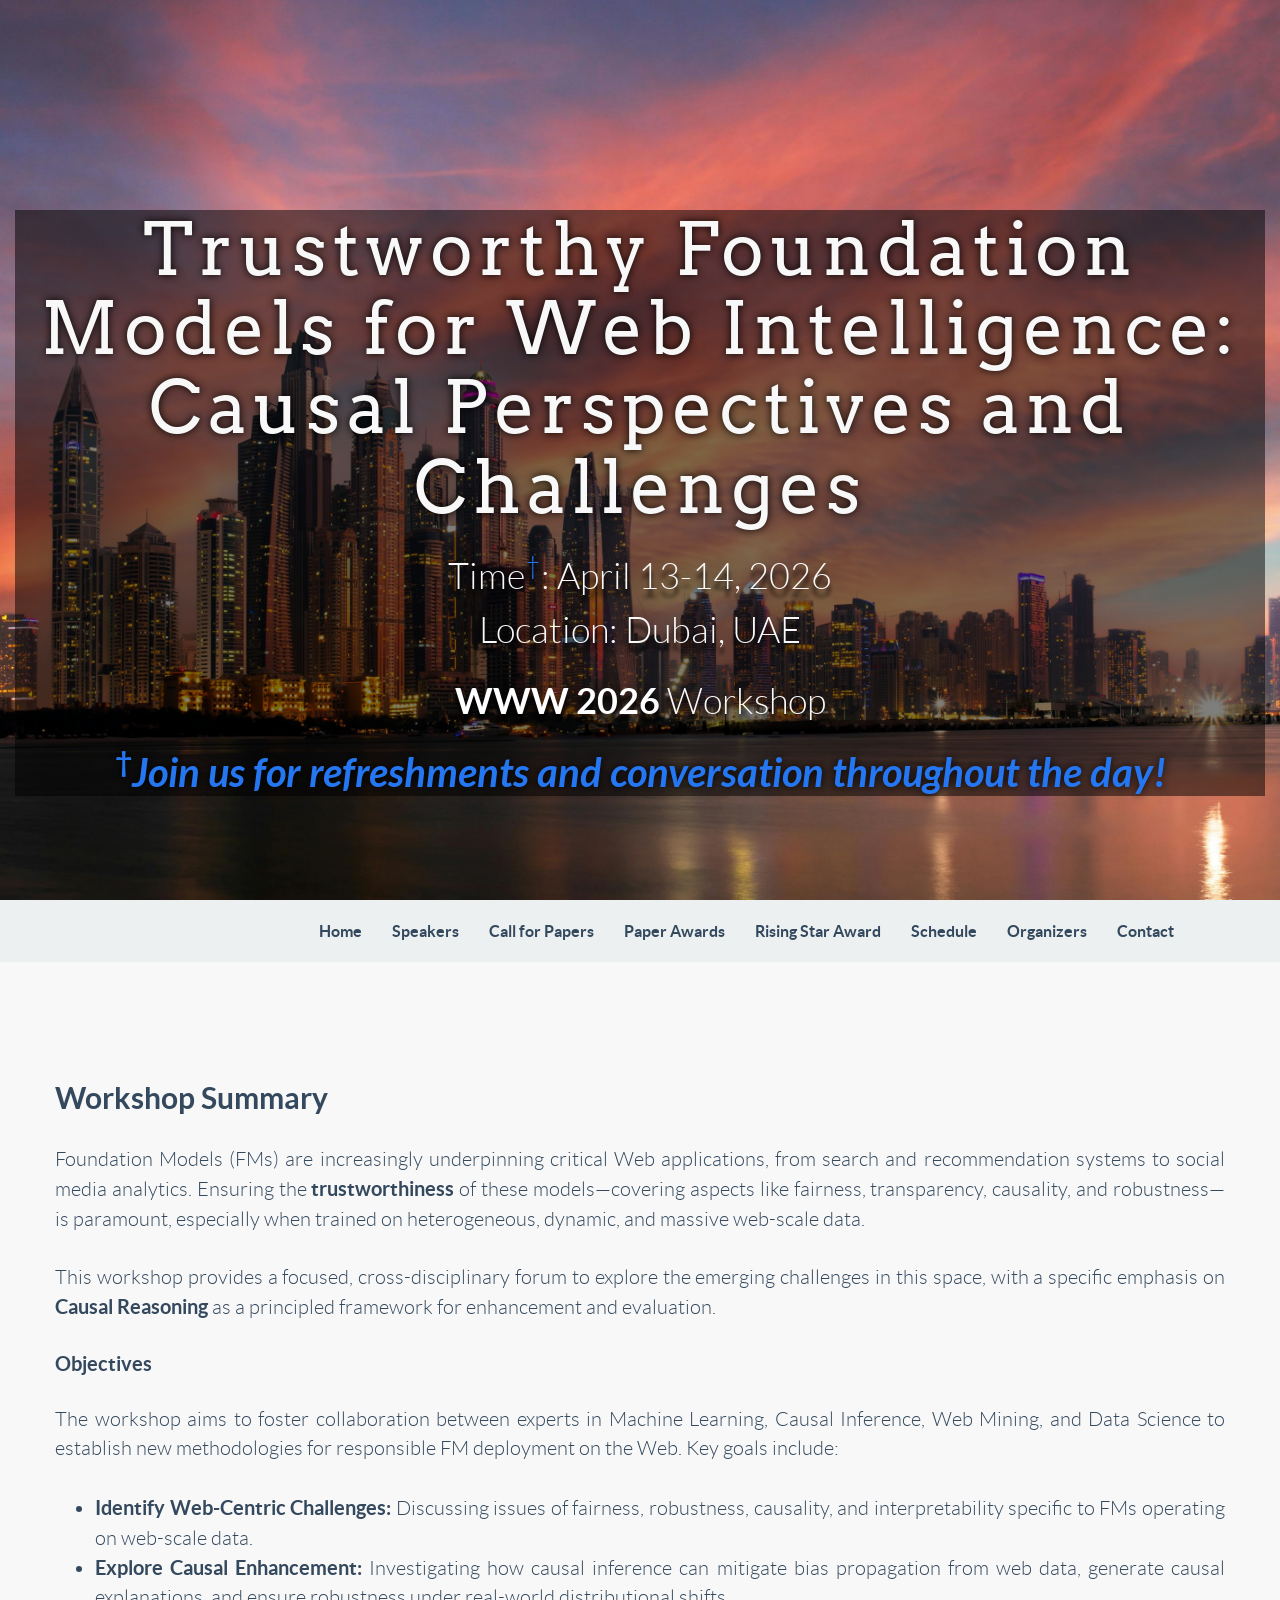
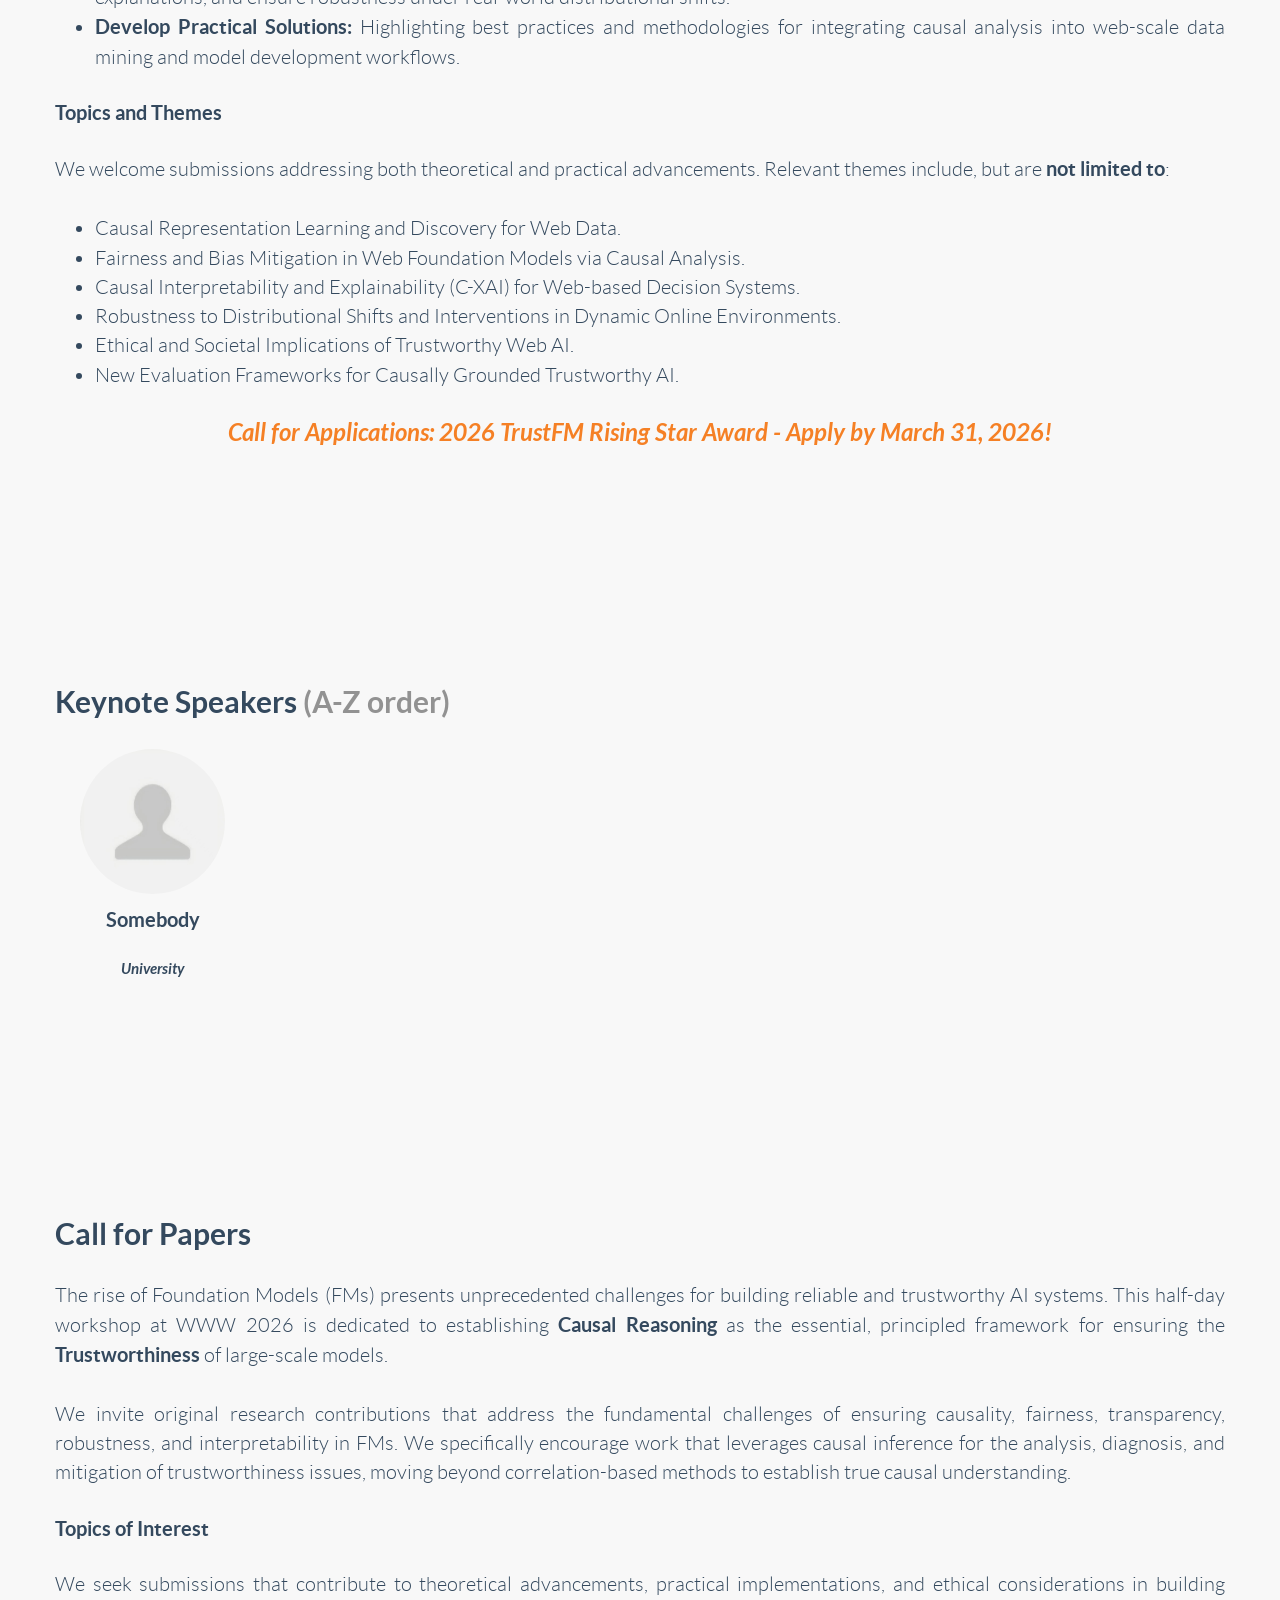
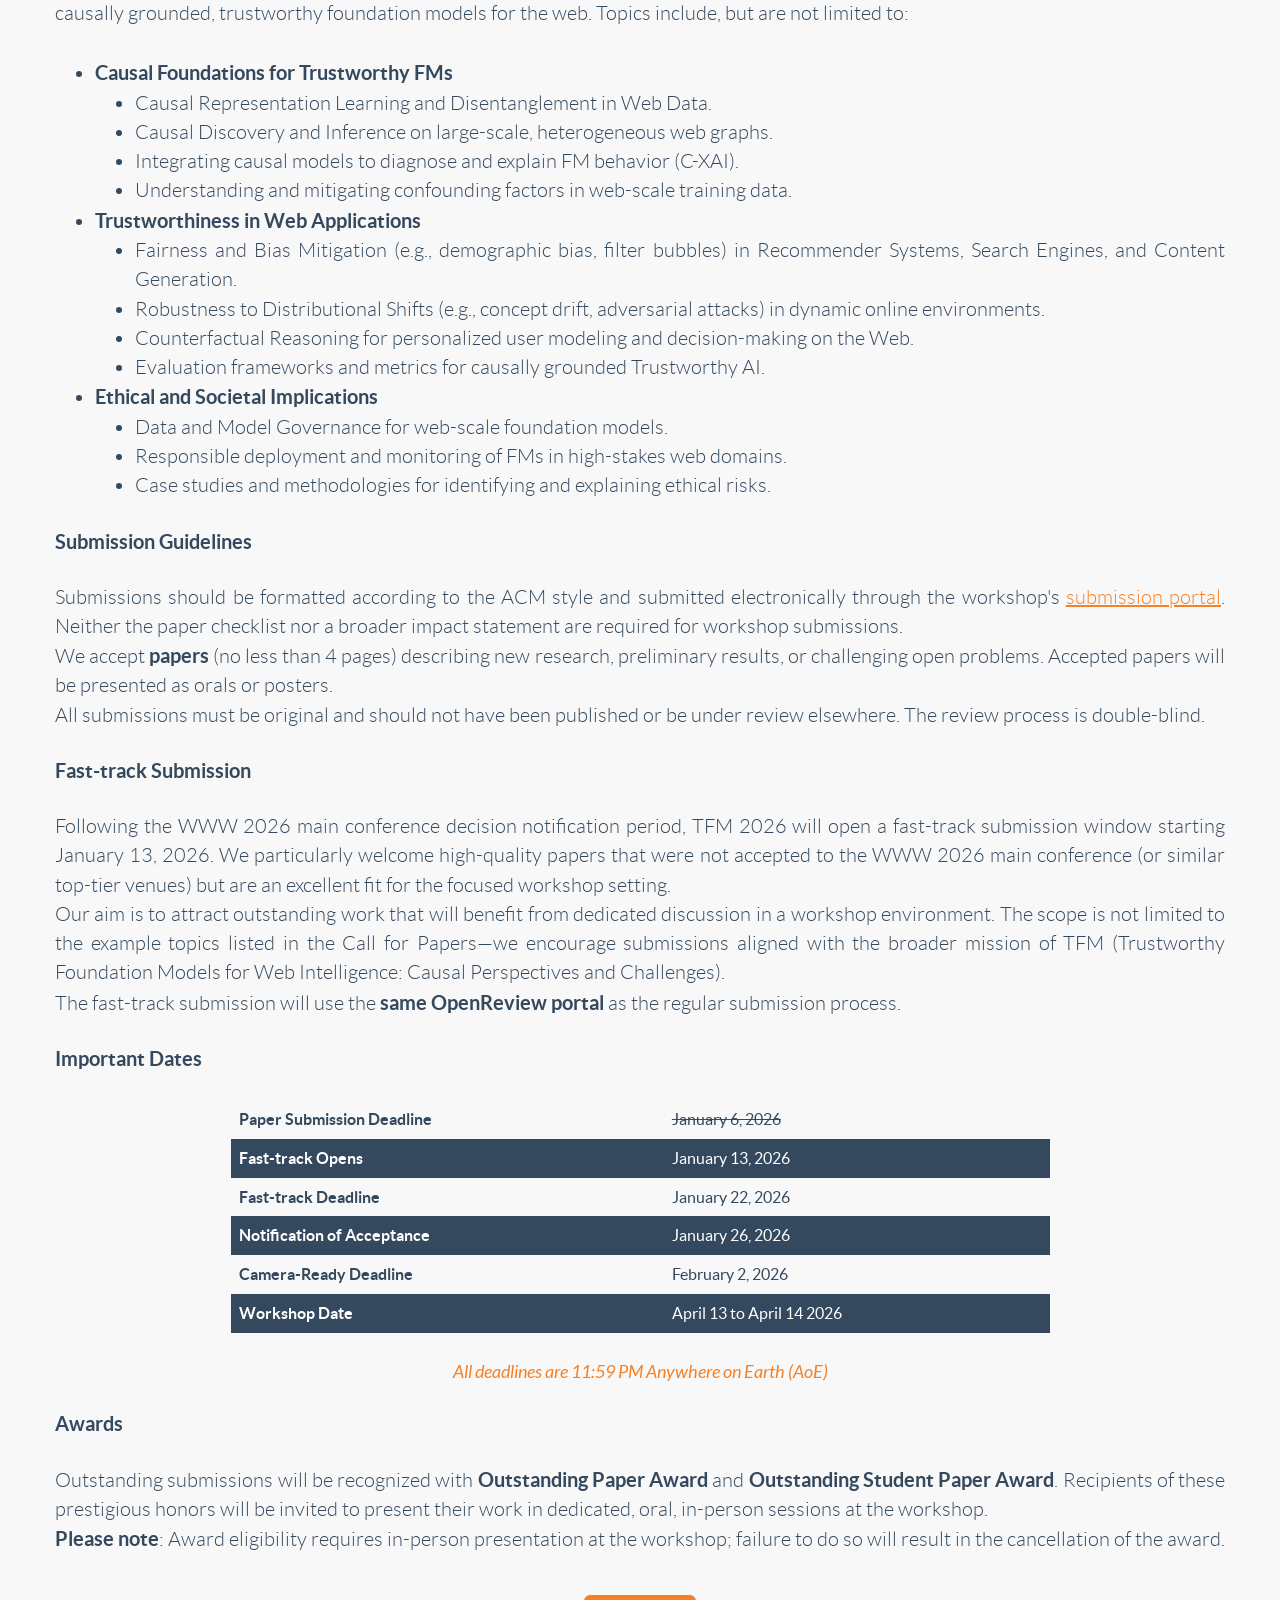
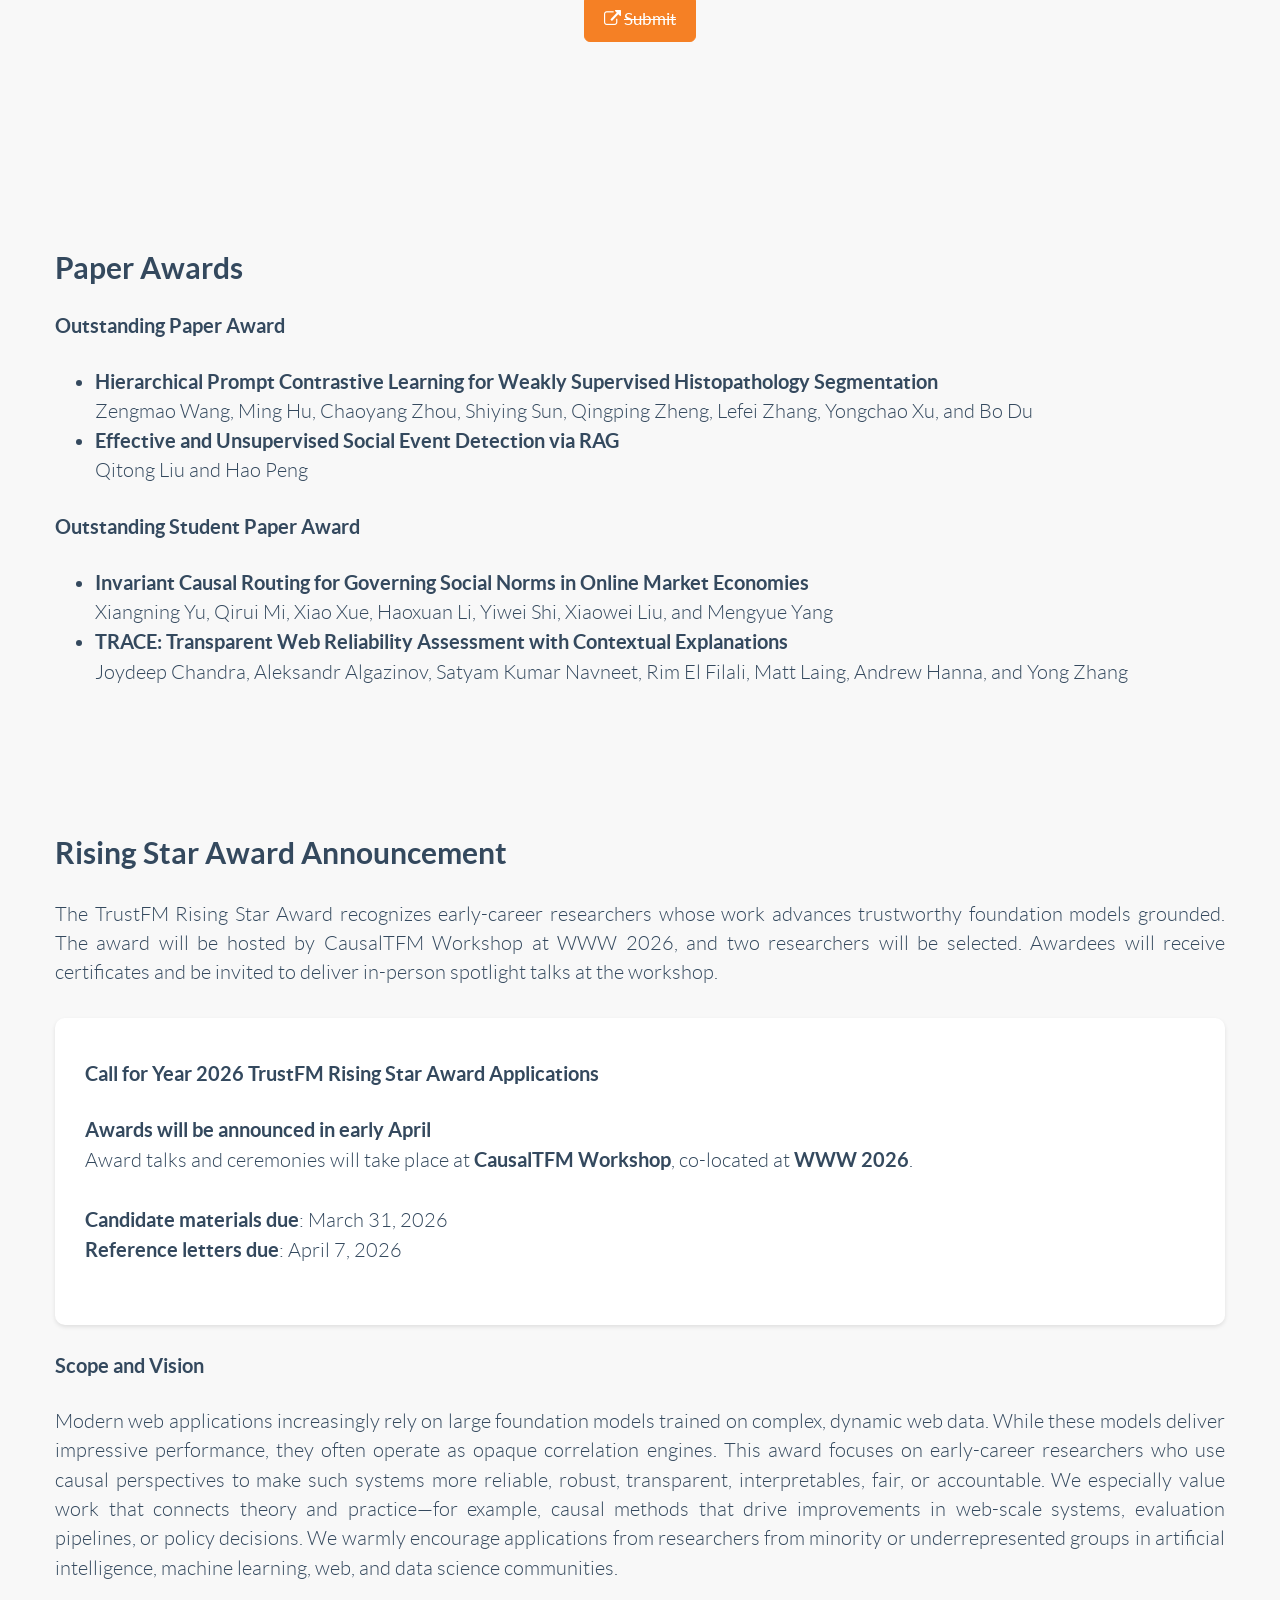
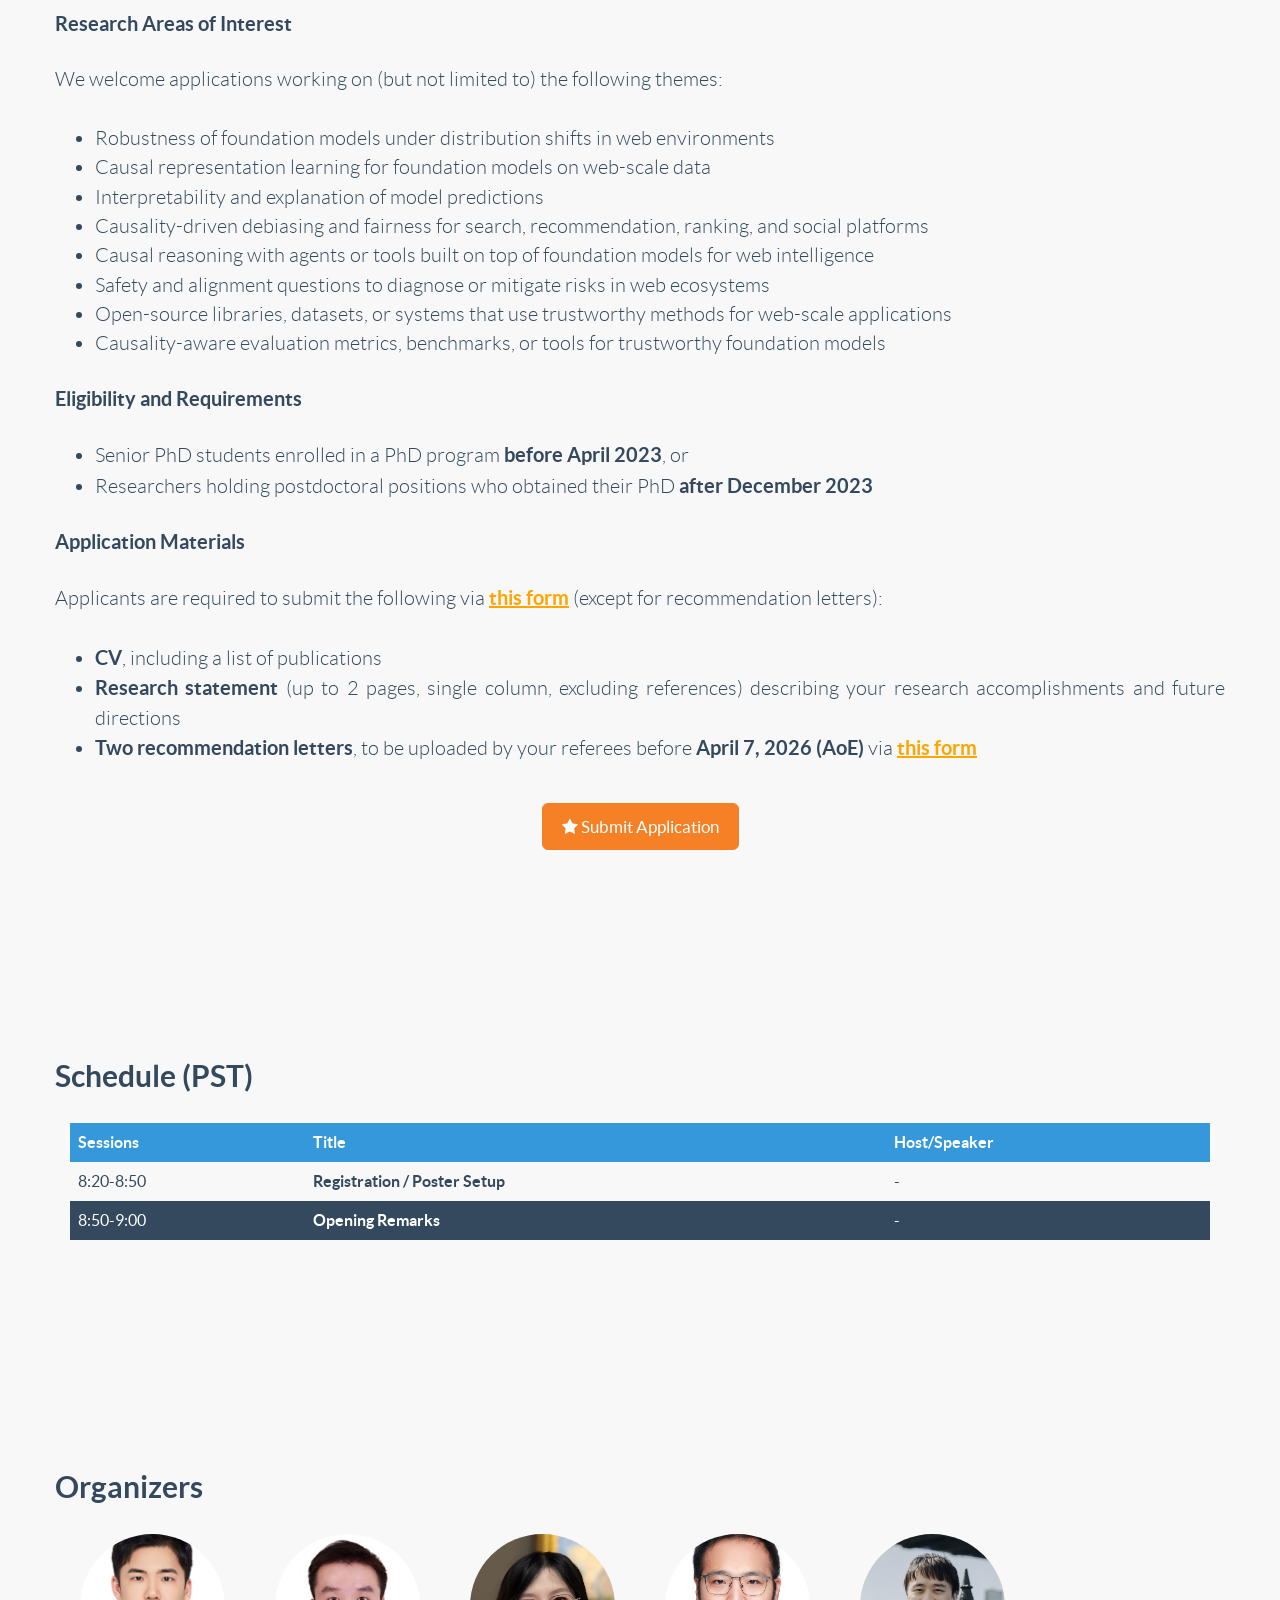
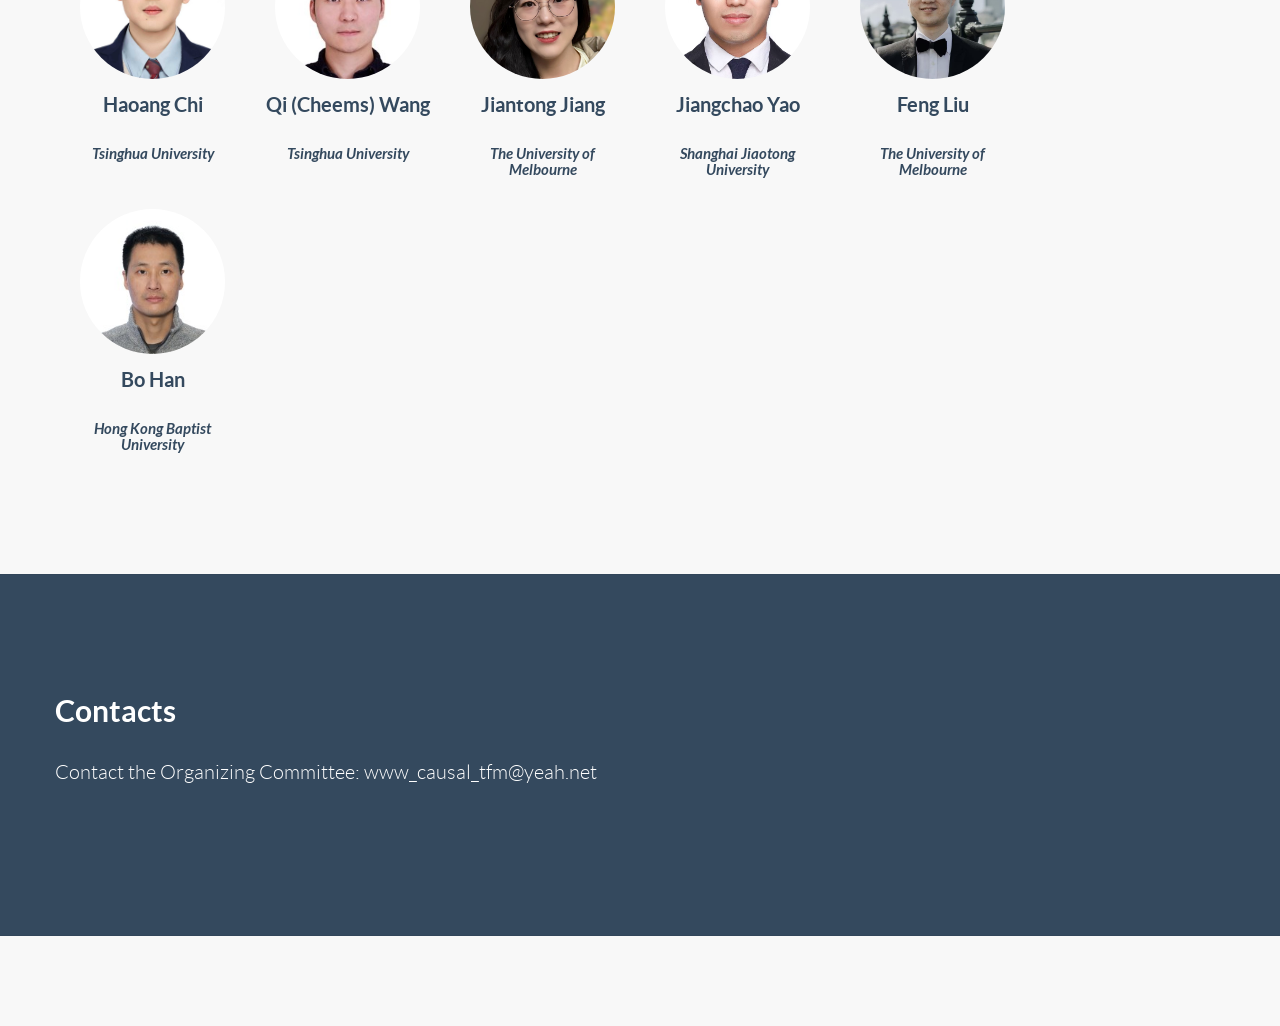
<file: index.html>
<!doctype html>
<html>
<head>
    <meta charset="utf-8">
    <meta name="viewport"
          content="width=device-width, user-scalable=no, initial-scale=1.0, minimum-scale=1.0, maximum-scale=1.0">
    <meta name="description" content="Few-shot Learning from Meta-Learning, Statistical Understanding to Applications">
    <meta name="author" content="">

    <title>WWW 2026 Workshop - Trustworthy Foundation Models for Web Intelligence: Causal Perspectives and Challenges</title>

    <!-- Bootstrap core CSS -->
    <link href="css/bootstrap.min.css" rel="stylesheet">

    <!-- Custom Google Web Font -->
    <link href="font-awesome/css/font-awesome.min.css" rel="stylesheet">
    <link href='http://fonts.googleapis.com/css?family=Lato:100,300,400,700,900,100italic,300italic,400italic,700italic,900italic'
          rel='stylesheet' type='text/css'>
    <link href='http://fonts.googleapis.com/css?family=Arvo:400,700' rel='stylesheet' type='text/css'>

    <!-- Custom CSS-->
    <link href="css/general.css" rel="stylesheet">

    <!-- Owl-Carousel -->
    <link href="css/custom.css" rel="stylesheet">
    <link href="css/owl.carousel.css" rel="stylesheet">
    <link href="css/owl.theme.css" rel="stylesheet">
    <link href="css/style.css" rel="stylesheet">
    <link href="css/animate.css" rel="stylesheet">
    <link href="css/image.css" rel="stylesheet">

    <!-- Magnific Popup core CSS file -->
    <link rel="stylesheet" href="css/magnific-popup.css">

    <script src="js/modernizr-2.8.3.min.js"></script>

</head>

<body id="home">

<!-- Preloader -->
<div id="preloader">
    <div id="status"></div>
</div>

<!-- FullScreen -->
<div class="intro-header">
    <div class="col-xs-12 text-center abcen1">
        <div style="background-color: rgba(0,0,0,0.5)">
            <h1 class="h1_home wow fadeIn" data-wow-delay="0.4s" style="text-shadow: 0 0 8px #000000;">
                Trustworthy Foundation Models for Web Intelligence: Causal Perspectives and Challenges</h1>

            <h3 class="h3_home wow fadeIn" data-wow-delay="0.6s" style="text-shadow: 0px 8px 4px black, 0 0 25px black">
                Time<a style="color:#2476f1"><sup>&dagger;</sup></a>: April 13-14, 2026 </p>
                Location: Dubai, UAE </p>
            </h3>
            <h3 class="h3_home wow fadeIn" data-wow-delay="0.6s" style="text-shadow: 0px 8px 4px black, 0 0 25px black">
                <a style="color:white" href="https://www2026.thewebconf.org" target="_blank"><b>WWW 2026</b></a> Workshop </p>
            </h3>
            <h3 class="h3_home wow fadeIn" data-wow-delay="0.6s" style="text-shadow: 0 0 8px #000000; font-weight:700; font-style: italic; color: #2476f1; font-size: 40px">
                <sup style="font-style: normal">&dagger;</sup>Join us for refreshments and conversation throughout the day!
            </h3>
        </div>
    </div>
</div>

<!-- NavBar-->
<nav class="navbar-default" role="navigation">
    <div class="container">
        <div class="navbar-header">
            <button type="button" class="navbar-toggle" data-toggle="collapse" data-target=".navbar-ex1-collapse">
                <span class="sr-only">Toggle navigation</span>
                <span class="icon-bar"></span>
                <span class="icon-bar"></span>
                <span class="icon-bar"></span>
            </button>
        </div>

        <div class="collapse navbar-collapse navbar-right navbar-ex1-collapse">
            <ul class="nav navbar-nav">

                <li class="menuItem"><a href="#scope">Home</a></li>
                <li class="menuItem"><a href="#speakers">Speakers</a></li>
                <li class="menuItem"><a href="#call">Call for Papers</a></li>
                <li class="menuItem"><a href="#awards">Paper Awards</a></li>
                <li class="menuItem"><a href="#rising-star">Rising Star Award</a></li>
                <li class="menuItem"><a href="#schedule">Schedule</a></li>
                <li class="menuItem"><a href="#organizers">Organizers</a></li>
                <li class="menuItem"><a href="#contacts">Contact</a></li>
            </ul>
        </div>

    </div>
</nav>

<!-- Scope -->
<div id="scope" class="content-section-a" style="border-top: 0">

    <div class="container">

        <div class="row">

            <div class="wow fadeInRightBig" data-animation-delay="200">
                <h3 class="section-heading">Workshop Summary</h3>
                <p class="lead" style="text-align:justify">
                    Foundation Models (FMs) are increasingly underpinning critical Web applications, from search and
                    recommendation systems to social media analytics. Ensuring the <strong>trustworthiness</strong> of
                    these models—covering aspects like fairness, transparency, causality, and robustness—is paramount, especially
                    when trained on heterogeneous, dynamic, and massive web-scale data.
                    <br>
                    <br>
                    This workshop provides a focused, cross-disciplinary forum to explore the emerging challenges in
                    this space, with a specific emphasis on <strong>Causal Reasoning</strong> as a principled framework
                    for enhancement and evaluation.
                </p>
                
                <h4 class="section-heading">Objectives</h4>
                <p class="lead" style="text-align:justify">
                    The workshop aims to foster collaboration between experts in Machine Learning, Causal Inference, Web
                    Mining, and Data Science to establish new methodologies for responsible FM deployment on the Web. Key
                    goals include:
                </p>
                <ul class="lead" style="text-align:justify">
                    <li><strong>Identify Web-Centric Challenges:</strong> Discussing issues of fairness, robustness, causality, and interpretability specific to FMs operating on web-scale data.</li>
                    <li><strong>Explore Causal Enhancement:</strong> Investigating how causal inference can mitigate bias propagation from web data, generate causal explanations, and ensure robustness under real-world distributional shifts.</li>
                    <li><strong>Develop Practical Solutions:</strong> Highlighting best practices and methodologies for integrating causal analysis into web-scale data mining and model development workflows.</li>
                </ul>
                
                <h4 class="section-heading">Topics and Themes</h4>
                <p class="lead" style="text-align:justify">
                    We welcome submissions addressing both theoretical and practical advancements. Relevant themes include,
                    but are <strong>not limited to</strong>:
                </p>
                <ul class="lead" style="text-align:justify">
                    <li>Causal Representation Learning and Discovery for Web Data.</li>
                    <li>Fairness and Bias Mitigation in Web Foundation Models via Causal Analysis.</li>
                    <li>Causal Interpretability and Explainability (C-XAI) for Web-based Decision Systems.</li>
                    <li>Robustness to Distributional Shifts and Interventions in Dynamic Online Environments.</li>
                    <li>Ethical and Societal Implications of Trustworthy Web AI.</li>
                    <li>New Evaluation Frameworks for Causally Grounded Trustworthy AI.</li>
                </ul>

            </div>

            <h4 style="color: #f58025; font-style: italic; text-align: center; font-size: 24px; margin: 30px 0;">
                Call for Applications: 2026 TrustFM Rising Star Award - Apply by March 31, 2026!
            </h4>

        </div>
    </div>
</div>

<!-- Speakers -->
<style>
    .speaker-img {
        width: 145px !important;
        height: 145px !important;
        object-fit: cover;
        border-radius: 50%;
    }
</style>

<div id="speakers" class="content-section-a">

    <div class="container">
        <div class="row wow fadeInRightBig" data-animation-delay="200">
            <h3 class="section-heading">Keynote Speakers <a style="color:#929292;">(A-Z order)</a></h3>

            <div class="col-sm-2 wow fadeInRightBig" data-animation-delay="200">
                <center><img class="speaker-img" style="border-radius: 50%" height="145" width="145"
                             src="img/unknown.jpg" alt=""></center>
                <h4 class="section-heading">
                    <center>Somebody</center>
                </h4>
                <h5 class="section-heading">
                    <center><i>University</i></center>
                </h5>
            </div>


        </div>
    </div>

</div>

<!-- Call for Papers -->
<div id="call" class="content-section-a">

    <div class="container">
        <div class="row wow fadeInRightBig" data-animation-delay="200">
            <h3 class="section-heading">Call for Papers</h3>

            <p class="lead" style="text-align:justify">
                The rise of Foundation Models (FMs) presents unprecedented challenges for building reliable and trustworthy
                AI systems. This half-day workshop at WWW 2026 is dedicated to establishing <strong>Causal Reasoning</strong> as the
                essential, principled framework for ensuring the <strong>Trustworthiness</strong> of large-scale models.
                <br>
                <br>
                We invite original research contributions that address the fundamental challenges of ensuring causality,
                fairness, transparency, robustness, and interpretability in FMs. We specifically encourage work that leverages
                causal inference for the analysis, diagnosis, and mitigation of trustworthiness issues, moving beyond
                correlation-based methods to establish true causal understanding.
            </p>

            <h4 class="section-heading">Topics of Interest</h4>
            <p class="lead" style="text-align:justify">
                We seek submissions that contribute to theoretical advancements, practical implementations, and ethical considerations in building causally grounded, trustworthy foundation models for the web. Topics include, but are not limited to:
            </p>
            <ul class="lead" style="text-align:justify">
                <li><strong>Causal Foundations for Trustworthy FMs</strong>
                    <ul>
                        <li>Causal Representation Learning and Disentanglement in Web Data.</li>
                        <li>Causal Discovery and Inference on large-scale, heterogeneous web graphs.</li>
                        <li>Integrating causal models to diagnose and explain FM behavior (C-XAI).</li>
                        <li>Understanding and mitigating confounding factors in web-scale training data.</li>
                    </ul>
                </li>
                <li><strong>Trustworthiness in Web Applications</strong>
                    <ul>
                        <li>Fairness and Bias Mitigation (e.g., demographic bias, filter bubbles) in Recommender Systems, Search Engines, and Content Generation.</li>
                        <li>Robustness to Distributional Shifts (e.g., concept drift, adversarial attacks) in dynamic online environments.</li>
                        <li>Counterfactual Reasoning for personalized user modeling and decision-making on the Web.</li>
                        <li>Evaluation frameworks and metrics for causally grounded Trustworthy AI.</li>
                    </ul>
                </li>
                <li><strong>Ethical and Societal Implications</strong>
                    <ul>
                        <li>Data and Model Governance for web-scale foundation models.</li>
                        <li>Responsible deployment and monitoring of FMs in high-stakes web domains.</li>
                        <li>Case studies and methodologies for identifying and explaining ethical risks.</li>
                    </ul>
                </li>
            </ul>

            <h4 class="section-heading">Submission Guidelines</h4>
            <p class="lead" style="text-align:justify">
                Submissions should be formatted according to the ACM style and submitted electronically through the workshop's
                <a href="https://openreview.net/group?id=ACM.org/TheWebConf/2026/Workshop/CausalTFM" style="color:#f58025;"><u>submission portal</u></a>.
                Neither the paper checklist nor a broader impact statement are required for workshop submissions.
                <br>
                We accept <strong>papers</strong> (no less than 4 pages) describing new research, preliminary results, or challenging open problems. Accepted papers will be presented as orals or posters.
                <br>
                All submissions must be original and should not have been published or be under review elsewhere. The review process is double-blind.
            </p>

            <h4 class="section-heading">Fast-track Submission</h4>
            <p class="lead" style="text-align:justify">
                Following the WWW 2026 main conference decision notification period, TFM 2026 will open a fast-track submission window starting January 13, 2026. We particularly welcome high-quality papers that were not accepted to the WWW 2026 main conference (or similar top-tier venues) but are an excellent fit for the focused workshop setting.
                <br>
                Our aim is to attract outstanding work that will benefit from dedicated discussion in a workshop environment. The scope is not limited to the example topics listed in the Call for Papers—we encourage submissions aligned with the broader mission of TFM (Trustworthy Foundation Models for Web Intelligence: Causal Perspectives and Challenges).
                <br>
                The fast-track submission will use the <strong>same OpenReview portal</strong> as the regular submission process.
            </p>

            <h4 class="section-heading">Important Dates</h4>
            <table class="table" style="width:70%; margin-left:15%">
                <tr>
                    <td><strong>Paper Submission Deadline</strong></td>
                    <td><del>January 6, 2026</del></td>
                </tr>
                <tr class="success">
                    <td><strong>Fast-track Opens</strong></td>
                    <td>January 13, 2026</td>
                </tr>
                <tr>
                    <td><strong>Fast-track Deadline</strong></td>
                    <td>January 22, 2026</td>
                </tr>
                <tr class="success">
                    <td><strong>Notification of Acceptance</strong></td>
                    <td>January 26, 2026</td>
                </tr>
                <tr>
                    <td><strong>Camera-Ready Deadline</strong></td>
                    <td>February 2, 2026</td>
                </tr>
                <tr class="success">
                    <td><strong>Workshop Date</strong></td>
                    <td>April 13 to April 14 2026</td>
                </tr>
            </table>
            <h4 style="color: #f58025; font-weight: normal; font-style: italic; text-align: center; font-size: 18px; margin: 30px 0;">All deadlines are 11:59 PM Anywhere on Earth (AoE)</h4>

            <h4 class="section-heading">Awards</h4>
            <p class="lead" style="text-align:justify">
                Outstanding submissions will be recognized with <strong>Outstanding Paper Award</strong> and <strong>Outstanding Student Paper Award</strong>. Recipients of these prestigious honors will be invited to present their work in dedicated, oral, in-person sessions at the workshop.
                <br><strong>Please note</strong>: Award eligibility requires in-person presentation at the workshop; failure to do so will result in the cancellation of the award.
            </p>
            
            <div style="text-align:center; margin-top:40px">
                <a href="https://openreview.net/group?id=ACM.org/TheWebConf/2026/Workshop/CausalTFM" class="btn btn-primary btn-lg" style="background-color:#f58025; border-color:#f58025">
                    <i class="fa fa-external-link"></i> <del>Submit</del>
                </a>
            </div>
<!--            <div style="text-align:center; margin-top:20px">-->
<!--                <p class="lead">-->
<!--                    For questions about submissions, please contact: <a href="mailto:tianlong@cs.unc.edu">tianlong@cs.unc.edu</a> or <a href="mailto:angliece@umd.edu">angliece@umd.edu</a>-->
<!--                </p>-->
<!--            </div>-->

        </div>
    </div>
</div>

<!-- Paper Award -->
<div id="awards" class="content-section-a">

    <div class="container">
        <div class="row wow fadeInRightBig" data-animation-delay="200">
            <h3 class="section-heading">Paper Awards</h3>
            

            <h4 class="section-heading">Outstanding Paper Award</h4>
            <ul class="lead" style="text-align:justify">
                <li><strong>Hierarchical Prompt Contrastive Learning for Weakly Supervised Histopathology Segmentation</strong>
                <br>Zengmao Wang, Ming Hu, Chaoyang Zhou, Shiying Sun, Qingping Zheng, Lefei Zhang, Yongchao Xu, and Bo Du
                </li>
                <li><strong>Effective and Unsupervised Social Event Detection via RAG</strong>
                <br>Qitong Liu and Hao Peng
                </li>
            </ul>
            
            <h4 class="section-heading">Outstanding Student Paper Award</h4>
            <ul class="lead" style="text-align:justify">
                <li><strong>Invariant Causal Routing for Governing Social Norms in Online Market Economies</strong>
                <br>Xiangning Yu, Qirui Mi, Xiao Xue, Haoxuan Li, Yiwei Shi, Xiaowei Liu, and Mengyue Yang
                </li>
                <li><strong>TRACE: Transparent Web Reliability Assessment with Contextual Explanations</strong>
                <br>Joydeep Chandra, Aleksandr Algazinov, Satyam Kumar Navneet, Rim El Filali, Matt Laing, Andrew Hanna, and Yong Zhang
                </li>
            </ul>


    </div>
</div>

<!-- Rising Star Award -->
<div id="rising-star" class="content-section-a" style="background-color: #f8f8f8;">

    <div class="container">
        <div class="row wow fadeInRightBig" data-animation-delay="200">
            <h3 class="section-heading">Rising Star Award Announcement</h3>

            <p class="lead" style="text-align:justify">
                The TrustFM Rising Star Award recognizes early-career researchers whose work advances trustworthy foundation models grounded. The award will be hosted by CausalTFM Workshop at WWW 2026, and two researchers will be selected. Awardees will receive certificates and be invited to deliver in-person spotlight talks at the workshop.
            </p>

            <div style="background-color:white; padding:30px; border-radius:10px; box-shadow: 0 2px 4px rgba(0,0,0,0.1); margin-bottom:30px">
                <h4 class="section-heading">Call for Year 2026 TrustFM Rising Star Award Applications</h4>

                <p class="lead">
                    <strong>Awards will be announced in early April</strong><br>
                    Award talks and ceremonies will take place at <strong>CausalTFM Workshop</strong>, co-located at <strong>WWW 2026</strong>.
                    <br><br>
                    <strong>Candidate materials due</strong>: March 31, 2026
                    <br>
                    <strong>Reference letters due</strong>: April 7, 2026
                </p>

            </div>

            <h4 class="section-heading">Scope and Vision</h4>
            <p class="lead" style="text-align:justify">
                Modern web applications increasingly rely on large foundation models trained on complex, dynamic web data. While these models deliver impressive performance, they often operate as opaque correlation engines. This award focuses on early-career researchers who use causal perspectives to make such systems more reliable, robust, transparent, interpretables, fair, or accountable. We especially value work that connects theory and practice—for example, causal methods that drive improvements in web-scale systems, evaluation pipelines, or policy decisions. We warmly encourage applications from researchers from minority or underrepresented groups in artificial intelligence, machine learning, web, and data science communities.
            </p>

            <h4 class="section-heading">Research Areas of Interest</h4>
            <p class="lead" style="text-align:justify">
                We welcome applications working on (but not limited to) the following themes:
            </p>
            <ul class="lead" style="text-align:justify">
                <li>Robustness of foundation models under distribution shifts in web environments</li>
                <li>Causal representation learning for foundation models on web-scale data</li>
                <li>Interpretability and explanation of model predictions</li>
                <li>Causality-driven debiasing and fairness for search, recommendation, ranking, and social platforms</li>
                <li>Causal reasoning with agents or tools built on top of foundation models for web intelligence</li>
                <li>Safety and alignment questions to diagnose or mitigate risks in web ecosystems</li>
                <li>Open-source libraries, datasets, or systems that use trustworthy methods for web-scale applications</li>
                <li>Causality-aware evaluation metrics, benchmarks, or tools for trustworthy foundation models</li>
            </ul>

            <h4 class="section-heading">Eligibility and Requirements</h4>
            <ul class="lead" style="text-align:justify">
                <li>Senior PhD students enrolled in a PhD program <strong>before April 2023</strong>, or</li>
                <li>Researchers holding postdoctoral positions who obtained their PhD <strong>after December 2023</strong></li>
            </ul>

            <h4 class="section-heading">Application Materials</h4>
            <p class="lead" style="text-align:justify">
                Applicants are required to submit the following via <a href="https://docs.google.com/forms/d/e/1FAIpQLSe7a0p5urdQhUcId2YHlRdUuj1KXxmCvRYTkzq94-5ppfld6g/viewform?usp=header" style="color:orange;font-weight: bold"><u>this form</u></a> (except for recommendation letters):
            </p>
            <ol class="lead" style="text-align:justify; list-style-type: lower-alpha;">
                <li><strong>CV</strong>, including a list of publications</li>
                <li><strong>Research statement</strong> (up to 2 pages, single column, excluding references) describing your research accomplishments and future directions</li>
<!--                <li><strong>5-minute video</strong> summarizing your research</li>-->
                <li><strong>Two recommendation letters</strong>, to be uploaded by your referees before <strong>April 7, 2026 (AoE)</strong> via <a href="https://docs.google.com/forms/d/e/1FAIpQLSedHG6sdZ2OAsIW_3wRpurch8sz-YPDHbMAhyh_d1K28qcPDg/viewform?usp=publish-editor" style="color:orange;font-weight: bold"><u>this form</u></a></li>
            </ol>

            <div style="text-align:center; margin-top:40px">
                <a href="https://docs.google.com/forms/d/e/1FAIpQLSe7a0p5urdQhUcId2YHlRdUuj1KXxmCvRYTkzq94-5ppfld6g/viewform?usp=header" class="btn btn-primary btn-lg" style="background-color:#f58025; border-color:#f58025">
                    <i class="fa fa-star"></i> Submit Application
                </a>
            </div>

        </div>
    </div>
</div>



<!-- Schedule -->
<div id="schedule" class="content-section-a">

    <div class="container">
        <div class="row wow fadeInRightBig" data-animation-delay="200">
            <h3 class="section-heading">Schedule (PST)</h3>


        </div>
        <table class="table" style="width:100%">
            <tr class="info">
                <td><strong>Sessions</strong></td>
                <td><strong>Title</strong></td>
                <td><strong>Host/Speaker</strong></td>
            </tr>
            <tr>
                <td><nobr>8:20-8:50</nobr></td>
                <td><strong>Registration / Poster Setup</strong></td>
                <td>-</td>
            </tr>
            <tr class="success">
                <td><nobr>8:50-9:00</nobr></td>
                <td><strong>Opening Remarks</strong></td>
                <td>-</td>
            </tr>
        </table>


    </div>
</div>


<!-- Organizers -->
<div id="organizers" class="content-section-a">

    <div class="container">
        <div class="row wow fadeInRightBig" data-animation-delay="200">
            <h3 class="section-heading">Organizers</h3>

            <div class="col-sm-2 wow fadeInRightBig" data-animation-delay="200">
                <center><img class="speaker-img" style="border-radius: 50%" height="145" width="145"
                             src="img/organizer/haoang.jpg" alt=""></center>
                <h4 class="section-heading">
                    <center>Haoang Chi</center>
                </h4>
                <h5 class="section-heading">
                    <center><i>Tsinghua University</i></center>
                </h5>
            </div>

            <div class="col-sm-2 wow fadeInRightBig" data-animation-delay="200">
                <center><img class="speaker-img" style="border-radius: 50%" height="145" width="145"
                             src="img/organizer/cheems.png" alt=""></center>
                <h4 class="section-heading">
                    <center><a href="https://sites.google.com/view/albert-q-wang-at-ai-community/home">Qi (Cheems) Wang</a></center>
                </h4>
                <h5 class="section-heading">
                    <center><i>Tsinghua University</i></center>
                </h5>
            </div>

            <div class="col-sm-2 wow fadeInRightBig" data-animation-delay="200">
                <center><img class="speaker-img" style="border-radius: 50%" height="145" width="145"
                             src="img/organizer/jiantong.png" alt=""></center>
                <h4 class="section-heading">
                    <center><a href="https://jjiantong.github.io/">Jiantong Jiang</a></center>
                </h4>
                <h5 class="section-heading">
                    <center><i>The University of Melbourne</i></center>
                </h5>
            </div>

            <div class="col-sm-2 wow fadeInRightBig" data-animation-delay="200">
                <center><img class="speaker-img" style="border-radius: 50%" height="145" width="145"
                             src="img/organizer/jiangchao.jpg" alt=""></center>
                <h4 class="section-heading">
                    <center><a href="https://sunarker.github.io/">Jiangchao Yao</a></center>
                </h4>
                <h5 class="section-heading">
                    <center><i>Shanghai Jiaotong University</i></center>
                </h5>
            </div>

            <div class="col-sm-2 wow fadeInRightBig" data-animation-delay="200">
                <center><img class="speaker-img" style="border-radius: 50%" height="145" width="145"
                             src="img/organizer/feng.jpg" alt=""></center>
                <h4 class="section-heading">
                    <center><a href="https://fengliu90.github.io/index.html">Feng Liu</a></center>
                </h4>
                <h5 class="section-heading">
                    <center><i>The University of Melbourne</i></center>
                </h5>
            </div>

            <!-- Clear float to ensure next element starts from left -->
            <div class="clearfix visible-sm-block"></div>

            <div class="col-sm-2 wow fadeInRightBig" data-animation-delay="200">
                <center><img class="speaker-img" style="border-radius: 50%" height="145" width="145"
                             src="img/organizer/bo.png" alt=""></center>
                <h4 class="section-heading">
                    <center><a href="https://bhanml.github.io/">Bo Han</a></center>
                </h4>
                <h5 class="section-heading">
                    <center><i>Hong Kong Baptist University</i></center>
                </h5>
            </div>

            
        </div>
    </div>

</div>


<div id="contacts" class="content-section-c ">
    <!-- Contacts -->
    <div class="container">
        <div class="row">

            <!--div class="col-sm-6 pull-right wow fadeInRightBig">
                <img class="img-responsive " src="img/ipad.png" alt="">
            </div-->

            <div class="wow fadeInLeftBig" data-animation-delay="200">
                <h3 class="section-heading" style="color:white">Contacts</h3>
                <!--div class="sub-title lead3">Lorem ipsum dolor sit atmet sit dolor greand fdanrh<br> sdfs sit atmet sit dolor greand fdanrh sdfs</div-->
                <p class="lead" style="text-align:left;color:white">
                    Contact the Organizing Committee: www_causal_tfm@yeah.net
                </p>

            </div>
        </div>
        <div class="row">

            <div class="col-md-6 col-md-offset-3 text-center">
                <div>
                    <div class="morph-button ">
                        <button type="button"></button>

                    </div>
                </div>
            </div>
        </div>

    </div>
</div>


<footer>

</footer>

<!-- JavaScript -->
<script src="js/jquery-1.10.2.js"></script>
<script src="js/bootstrap.js"></script>
<script src="js/owl.carousel.js"></script>
<script src="js/script.js"></script>
<!-- StikyMenu -->
<script src="js/stickUp.min.js"></script>
<script type="text/javascript">
    jQuery(function ($) {
        $(document).ready(function () {
            $('.navbar-default').stickUp();

        });
    });

</script>
<!-- Smoothscroll -->
<script type="text/javascript" src="js/jquery.corner.js"></script>
<script src="js/wow.min.js"></script>
<script>
    new WOW().init();
</script>
<script src="js/classie.js"></script>
<script src="js/uiMorphingButton_inflow.js"></script>
<!-- Magnific Popup core JS file -->
<script src="js/jquery.magnific-popup.js"></script>
</body>

</html>
</file>
<file: css/image.css>
.cropped {
    width: 250px;
    height: 200px;
    object-fit: cover;
}
</file>
<file: css/general.css>
/*
Theme: Flatfy Theme
Author: Andrea Galanti
Bootstrap Version 
Build: 1.0
http://www.andreagalanti.it
*/

/*General */

body, html {
	height: 100%;
	width: 100%;
	overflow-x:hidden;
}

::-moz-selection{background:#1abc9c;color:white}

::selection{background:#1abc9c;color:white}

.abcen{position: absolute;bottom: 8%;}

.abcen1{position: absolute;top: 20%;}

.content-section-c {
	border-top: 1px solid #32465A;
	border-bottom: 1px solid #32465A;
	background-color: #34495e;
	padding: 90px 0;
}

.descp{
	margin: 0;
	padding: 0;
	line-height: 40px !important;
}

.glyphicon {
	margin-right: 10px;
}

.lead2 {
margin-bottom: 30px;
margin-top: 20px;
font-size: 18px;
line-height: 1.46428571;
font-weight: 300;
}

.lead3 {
margin-bottom: 0px;
margin-top: 0px;
font-size: 16px;
color: #8D8D8D;
line-height: 1.46428571;
font-weight: 300;
}

.float {
-webkit-animation-name: floatingx;
-webkit-animation-duration: 4s;
-webkit-animation-iteration-count: infinite;
-webkit-animation-timing-function: ease-in-out;
-moz-animation-name: floating;
-moz-animation-duration: 4s;
-moz-animation-iteration-count: infinite;
-moz-animation-timing-function: ease-in-out;
}

.phone-image {
max-width: 250px;
margin: auto;
}

.h1_home{
	font-size: 80px;
	font-size: 8vmin;
	font-family: arvo;
	font-weight: 300;
	letter-spacing: 6px;
}

.h3_home{
	font-weight: 300;
	font-size: 30px;
	font-size: 4vmin;
}

/*own carousel */

#owl-demo .item{
  margin: 3px;
}
#owl-demo .item img{
  display: block;
  width: 100%;
  height: auto;
}

#owl-demo-1 .item{
  margin: 3px;
}
#owl-demo-1 .item img{
  display: block;
  width: 100%;
  height: auto;
}

/*magnific */
.mfp-bg {
background: #000000 !important;
opacity: 0.95 !important;
filter: alpha(opacity=95) !important;
}

.item .img-responsive {cursor:url(../img/cross.png),auto;}

/* Preloader */
#preloader {
	position: fixed;
	top:0;
	left:0;
	right:0;
	bottom:0;
	background-color:#fff; /* change if the mask should have another color then white */
	z-index:99; /* makes sure it stays on top */
}

#status {
	width:100px;
	height:100px;
	position:absolute;
	left:50%; /* centers the loading animation horizontally one the screen */
	top:50%; /* centers the loading animation vertically one the screen */
	background-image:url(../img/loading.svg); /* path to your loading animation */
	background-repeat:no-repeat;
	background-position:center;
	margin:-50px 0 0 -50px; /* is width and height divided by two */
}


/* Button */ 
.mybutton_standard {
	border: 1px solid #fff;
	color: #fff;
}

.mybutton_cyano{
	border: 1px solid #4A90BE;
	color: #fff;
	background-color:#4A90BE;
}

.mybutton_cyano:hover{
	border: 1px solid #4A90BE;
	color: #4A90BE !important;
	background: rgba(204, 204, 204, 0);
}

.button_down img {
width: 50px;
	
}
.btn-primary {
	border-color: rgba(52, 73, 94, 0);
}

.tworow{margin-top: 90px;}

.social {
	font-size: 30px;
	text-decoration: none;
	list-style-type: none;
	color: #1abc9c; 
}

.social > a:hover {
	color: #1abc9c; 
}

.box-icon {
	height: 150px;
	width: 150px;
	-moz-border-radius: 35px;
	border-radius: 100%;
	padding: 47px 10px;
	background-color: #f0f1ec;
	color: #034b81;
	text-align: center;
	-webkit-transition: all 0.3s;
	-moz-transition: all 0.3s;
	transition: all 0.3s;
	margin-right: 15px;
}

.box-icon:hover {
	background-color: #1abc9c;
	color: #fff;
}

.owl-theme .owl-controls .owl-page span {
background: #1abc9c !important;
}

/* Nav */
.navbar {
	position: relative;
	min-height: 60px;
	margin-bottom: 0; 
	width: 100%;
	z-index: 999;
	border-radius: 0; 
}

.navbar-default {
	position: relative;
	min-height: 60px;
	width: 100%;
	z-index: 999;
	
}

.navbar-default .navbar-nav>li>a {
color: #ffffff;
}

.navbar-default .navbar-nav>li>a:hover {
color: #ECEBEB;
}

.navbar-default .navbar-brand {
color: #ffffff;
}
.navbar-default .navbar-brand:hover {
color: #ECEBEB;
}

.navbar-brand {
	font-family: arvo;
	letter-spacing: 3px;
	font-weight: 400 !important;
}

.lead {
	font-size: 16px;
	font-weight: 400;
}

.intro-header {
	height: 100%; /* Full PAge */
	padding-top: 50px; /* If you're making other pages, make sure there is 50px of padding to make sure the navbar doesn't overlap content! */
	padding-bottom: 50px;
	color: #f8f8f8;
	/*background-color: #2f2a2a;*/
	background: url(../img/cover.jpg) no-repeat center center;
	background-size: cover;
	text-align: center;
}

.intro-caption {
	position: absolute;
	bottom: 0;
	right: 0;
	margin: 0 auto;
	padding: 2px 5px;
	color: white;
	font-family: Georgia,Times,serif;
	font-size: .6875em;
	background: #000;
	text-align: right;
	z-index: 5;
	opacity: 0.5;
	border-radius: 4px 0 0 0;
}
.intro-caption > a {
	color: white;
}


.intro-message {
	position: relative;
	padding-top: 12%;
	padding-bottom: 20%;
}

.list-inline {
	margin-top: 30px;
}
.intro-message > h1 {
	margin: 0;
	font-size: 5em;
	font-family: "Lato", "Helvetica Neue", Helvetica, Arial, sans-serif;
	font-weight: 400;
	letter-spacing: 3px;
}

.intro-divider {
	width: 400px;
	border-top: 1px solid #f8f8f8;
	border-bottom: 1px solid rgba(0, 0, 0, 0.2);
}

.intro-message > h3 {
	margin: 0;
	font-size: 2.8em;
	font-family: "Lato", "Helvetica Neue", Helvetica, Arial, sans-serif;
	font-weight: 300;
	letter-spacing: 0px;
	margin-top: 10px;
}


.network-name {
	font-size: 14px;
	font-weight: 400;
	letter-spacing: 1.5px;
}

.content-section-a {
	background-color: #f8f8f8;
	padding: 90px 0; 
}

.content-section-b {
	border-top: 1px solid #e7e7e7;
	border-bottom: 1px solid #e7e7e7;
	padding: 90px 0; 
}

.section-heading {
	margin-bottom: 30px;
}

.section-heading-spacer {
	border-top: 3px solid #e7e7e7;
	width: 200px;
	float: left;
}

.banner {
	padding: 100px 0;
	color: #f8f8f8;
	background: url(../img/intro/banner-bg.jpg) no-repeat center center;
	background-size: cover;
}

/* Animate */
.rotate{
    -webkit-transition-duration: 0.8s;
    -moz-transition-duration: 0.8s;
    -o-transition-duration: 0.8s;
    transition-duration: 0.8s;
     
    -webkit-transition-property: -webkit-transform;
    -moz-transition-property: -moz-transform;
    -o-transition-property: -o-transform;
    transition-property: transform;
     
    overflow:hidden;
 
    }  
 
.rotate:hover  
{
    -webkit-transform:rotate(360deg);
    -moz-transform:rotate(360deg);
    -o-transform:rotate(360deg);
}  



/* Style for form modal */
.content-style-form {
	position: relative;
	text-align: left;
}

.content-style-form h2 {
	margin: 0;
	padding: 0.4em 0 0.3em;
	text-align: center;
	font-weight: 300;
	font-size: 3.5em;
}

.content-style-form form {
	padding: 10px 30px;
}

.content-style-form form p {
	margin: 0 0 5px 0;
	font-size: 0.7em;
}

.content-style-form label {
	display: block;
	padding: 10px 0 0;
	color: #34495e;
	text-transform: uppercase;
	letter-spacing: 1px;
	font-weight: bold;
}

.content-style-form input[type="text"],
.content-style-form input[type="password"] {
	padding: 10px;
	width: 100%;
	border: 2px solid #ebd3bd;
	background: transparent;
	color: #b09a86;
	font-weight: 300;
	font-size: 2.2em;
}

.content-style-form input[type="text"]:focus,
.content-style-form input[type="password"]:focus {
	border-color: #e75854;
	color: #e75854;
}

.content-style-form input:focus {
	outline: 0;
}

.content-style-form button {
	display: block;
	margin-top: 2.5em;
	padding: 1.5em;
	width: 100%;
	border: none;
	background: #e75854;
	color: #fff;
	text-transform: uppercase;
	letter-spacing: 1px;
	font-weight: 800;
	font-size: 1.25em;
}

.content-style-form .icon-close {
	top: 0;
	right: 0;
	color: #ebd3bd;
	font-size: 75%;
}

.content-style-form .icon-close:hover {
	color: #e75854;
}

.js .content-style-form-1 h2,
.js .content-style-form-1 p,
.js .content-style-form-1 .icon-close {
	opacity: 0;
	-webkit-transition: opacity 0.2s 0.35s, -webkit-transform 0.2s 0.35s;
	transition: opacity 0.2s 0.35s, transform 0.2s 0.35s;
	-webkit-transform: scale(0.85);
	transform: scale(0.85);
}

.content-style-form-1 p:first-child {
	-webkit-transition-delay: 0.4s;
	transition-delay: 0.4s;
}

.content-style-form-1 p:nth-child(2) {
	-webkit-transition-delay: 0.45s;
	transition-delay: 0.45s;
}

.content-style-form-1 p:nth-child(3) {
	-webkit-transition-delay: 0.5s;
	transition-delay: 0.5s;
}

.morph-button.open .content-style-form-1 h2,
.morph-button.open .content-style-form-1 p,
.morph-button.open .content-style-form-1 .icon-close {
	opacity: 1;
	-webkit-transform: scale(1);
	transform: scale(1);
}

.js .content-style-form-2 h2,
.js .content-style-form-2 p,
.js .content-style-form-2 .icon-close {
	opacity: 0;
	-webkit-transition: opacity 0.2s 0.3s, -webkit-transform 0.2s 0.3s;
	transition: opacity 0.2s 0.3s, transform 0.2s 0.3s;
	-webkit-transform: translateY(50px);
	transform: translateY(50px);
}

.content-style-form-2 p:first-child {
	-webkit-transition-delay: 0.35s;
	transition-delay: 0.35s;
}

.content-style-form-2 p:nth-child(2) {
	-webkit-transition-delay: 0.4s;
	transition-delay: 0.4s;
}

.content-style-form-2 p:nth-child(3) {
	-webkit-transition-delay: 0.45s;
	transition-delay: 0.45s;
}

.content-style-form-2 p:nth-child(4) {
	-webkit-transition-delay: 0.5s;
	transition-delay: 0.5s;
}

.morph-button.open .content-style-form-2 h2,
.morph-button.open .content-style-form-2 p,
.morph-button.open .content-style-form-2 .icon-close {
	opacity: 1;
	-webkit-transform: translateY(0);
	transform: translateY(0);
}

.content-style-form-4 form {
	padding: 30px;
	background: #fff;
	color: #ccb096;
	font-size: 1.5em;
	-webkit-perspective: 1000px;
	perspective: 1000px;
}

.content-style-form-4 input[type="text"] {
	border: none;
	background-color: #f0f0f0;
}

.content-style-form-4 form button {
	background: #34495e;
}

.content-style-form-4 form button:focus,
.content-style-form-4 form button:hover {
	background: #1abc9c;
}

.js .content-style-form-4 p {
	opacity: 0;
	-webkit-transition: opacity 0.3s, -webkit-transform 0.3s;
	transition: opacity 0.3s, transform 0.3s;
	-webkit-transform: rotateX(-45deg);
	transform: rotateX(-45deg);
	-webkit-transform-origin: center top;
	transform-origin: center top;
}

.morph-button.open .content-style-form-4 p {
	opacity: 1;
	-webkit-transition: opacity 0.4s 0.2s, -webkit-transform 0.4s 0.2s;
	transition: opacity 0.4s 0.2s, transform 0.4s 0.2s;
	-webkit-transform: rotateY(0deg);
	transform: rotateY(0deg);
}

.morph-button.open .content-style-form-4 p:nth-child(2) {
	-webkit-transition-delay: 0.35s;
	transition-delay: 0.35s;
}

.content-style-social {
	padding: 30px;
	text-align: left;
}

.morph-button-inflow-2 > button svg {
	display: inline-block;
	padding-right: 10px;
	width: 20px;
	height: 20px;
	vertical-align: -5%;
}

.morph-button-inflow-2 > button svg path {
	fill: #e75854;
}

.content-style-social a {
	display: block;
	padding: 0.5em 0;
	color: #67c2d4;
	vertical-align: middle;
	text-transform: uppercase;
	letter-spacing: 1px;
	font-weight: 700;
	font-size: 0.8em;
	line-height: 32px;
}

.js .content-style-social a {
	-webkit-transition: -webkit-transform 0.3s;
	transition: transform 0.3s;
	-webkit-transform: translateX(100%);
	transform: translateX(100%);
}

.content-style-social a:hover {
	color: #e75854;
}

.content-style-social a:hover svg path {
	fill: #e75854;
}

.content-style-social a svg {
	display: inline-block;
	padding-right: 10px;
	vertical-align: middle;
	-webkit-backface-visibility: hidden;
}

.morph-button-inflow.open .content-style-social a {
	-webkit-transform: translateX(0);
	transform: translateX(0);	
}

.morph-button-inflow.open .content-style-social a:nth-child(2) {
	-webkit-transition-delay: 0.05s;
	transition-delay: 0.05s;
}

.morph-button-inflow.open .content-style-social a:nth-child(3) {
	-webkit-transition-delay: 0.1s;
	transition-delay: 0.1s;
}

/* Morph Button: Default Styles */

.morph-button {
	position: relative;
	display: block;
	margin: 0 auto;
}

.morph-button > button {
	position: relative;
	padding: 0 1em;
	border: none;
	background-color: #e85657;
	color: #f9f6e5;
	text-transform: uppercase;
	letter-spacing: 1px;
	font-weight: 700;
	line-height: 80px;
	overflow: hidden;
}

.morph-button.open > button {
	pointer-events: none;
}

.morph-content {
	pointer-events: none;
}

.morph-button.open .morph-content {
	pointer-events: auto;
}

/* Common styles for overlay and modal type (fixed morph) */
.morph-button-fixed,
.morph-button-fixed .morph-content {
	width: 300px;
	height: 80px;
}

.morph-button-fixed > button {
	z-index: 1000;
	width: 100%;
	height: 100%;
	-webkit-transition: opacity 0.1s 0.5s;
	transition: opacity 0.1s 0.5s;
}

.morph-button-fixed.open > button {
	opacity: 0;
	-webkit-transition: opacity 0.1s;
	transition: opacity 0.1s;
}

.morph-button-fixed .morph-content {
	position: fixed;
	z-index: 900;
	opacity: 0;
	-webkit-transition: opacity 0.3s 0.5s, width 0.4s 0.1s, height 0.4s 0.1s, top 0.4s 0.1s, left 0.4s 0.1s, margin 0.4s 0.1s;
	transition: opacity 0.3s 0.5s, width 0.4s 0.1s, height 0.4s 0.1s, top 0.4s 0.1s, left 0.4s 0.1s, margin 0.4s 0.1s;
}

.morph-button-fixed.open .morph-content {
	opacity: 1;
}

.morph-button-fixed .morph-content > div {
	visibility: hidden;
	height: 0;
	opacity: 0;
	-webkit-transition: opacity 0.1s, visibility 0s 0.1s, height 0s 0.1s;
	transition: opacity 0.1s, visibility 0s 0.1s, height 0s 0.1s;
}

.morph-button-fixed.open .morph-content > div {
	visibility: visible;
	height: auto;
	opacity: 1;
	-webkit-transition: opacity 0.3s 0.5s;
	transition: opacity 0.3s 0.5s;
}

.morph-button-fixed.active > button {
	z-index: 2000;
}

.morph-button-fixed.active .morph-content {
	z-index: 1900;
}

/* Transitions for overlay button and sidebar button */
.morph-button-overlay .morph-content,
.morph-button-sidebar .morph-content {
	-webkit-transition: opacity 0.3s 0.5s, width 0.4s 0.1s, height 0.4s 0.1s, top 0.4s 0.1s, left 0.4s 0.1s;
	transition: opacity 0.3s 0.5s, width 0.4s 0.1s, height 0.4s 0.1s, top 0.4s 0.1s, left 0.4s 0.1s;
}

.morph-button-overlay.open .morph-content,
.morph-button-sidebar.open .morph-content {
	-webkit-transition: width 0.4s 0.1s, height 0.4s 0.1s, top 0.4s 0.1s, left 0.4s 0.1s;
	transition: width 0.4s 0.1s, height 0.4s 0.1s, top 0.4s 0.1s, left 0.4s 0.1s;	
}

/* Morph Button Style: Overlay */
.morph-button.morph-button-overlay {
	margin: 50px auto;
}

.morph-button-overlay .morph-content {
	overflow: hidden;
	background: #e85657;
}

.morph-button-overlay.open .morph-content {
	top: 0 !important;
	left: 0 !important;
	width: 100%;
	height: 100%;
}

/* Morph Button Style: Modal */
.morph-button-modal::before {
	position: fixed;
	top: 0;
	left: 0;
	z-index: 800;
	width: 100%;
	height: 100%;
	background: rgba(0,0,0,0.5);
	content: '';
	opacity: 0;
	-webkit-transition: opacity 0.5s;
	transition: opacity 0.5s;
	pointer-events: none;
}

.morph-button-modal.open::before {
	opacity: 1;
	pointer-events: auto;
}

.morph-button-modal.active::before {
	z-index: 1800;
}

.morph-button-modal .morph-content {
	overflow: hidden;
	-webkit-transition: opacity 0.3s 0.5s, width 0.4s 0.1s, height 0.4s 0.1s, top 0.4s 0.1s, left 0.4s 0.1s, margin 0.4s 0.1s;
	transition: opacity 0.3s 0.5s, width 0.4s 0.1s, height 0.4s 0.1s, top 0.4s 0.1s, left 0.4s 0.1s, margin 0.4s 0.1s;
}

.morph-button-modal.open .morph-content {
	top: 50% !important;
	left: 50% !important;
	margin: -210px 0 0 -300px;
	width: 600px;
	height: 420px;
	-webkit-transition: width 0.4s 0.1s, height 0.4s 0.1s, top 0.4s 0.1s, left 0.4s 0.1s, margin 0.4s 0.1s;
	transition: width 0.4s 0.1s, height 0.4s 0.1s, top 0.4s 0.1s, left 0.4s 0.1s, margin 0.4s 0.1s;
}

/* Colors and sizes for individual modals */
.morph-button.morph-button-modal-1 {
	float: left;
}

.morph-button.morph-button-modal-2,
.morph-button.morph-button-modal-3 {
	display: inline-block;
	margin: 10px 15px;
}

.morph-button-modal-1 > button,
.morph-button-modal-1 .morph-content {
	background-color: #553445;
}

.morph-button-modal-2 > button,
.morph-button-modal-2 .morph-content,
.morph-button-modal-3 > button,
.morph-button-modal-3 .morph-content {
	background-color: #fef0e3;
	color: #e75854;
}

.morph-button-modal-4 {
	display: inline-block;
}

.morph-button-modal-4 > button,
.morph-button-modal-4 .morph-content {
	background-color: #faf1e0;
	color: #553445;
}

.morph-button-modal-4 > button span,
.morph-button-modal-4 .morph-clone {
	padding-left: 10px;
	color: #286f81;
}

.morph-button-modal-4 .morph-clone {
	position: absolute;
	right: 34px;
	bottom: 30px;
	z-index: 100;
	letter-spacing: 1px;
	font-weight: 700;
	-webkit-transition: bottom 0.4s 0.1s, right 0.4s 0.1s;
	transition: bottom 0.4s 0.1s, right 0.4s 0.1s;
}

.morph-button-modal-4.open .morph-clone,
.no-js .morph-button-modal-4 .morph-clone {
	right: 10px;
	bottom: 10px;
}

.morph-button-modal-1::before {
	background: rgba(240,221,204,0.7);
}

.morph-button-modal-2.open .morph-content {
	margin: -210px 0 0 -170px;
	width: 340px;
	height: 420px;
}

.morph-button-modal-3.open .morph-content {
	margin: -255px 0 0 -210px;
	width: 420px;
	height: 510px;
}

.morph-button-modal-3.open .morph-content > div {
	height: 420px;
}

.morph-button-modal-2.open .morph-content > div,
.morph-button-modal-3.open .morph-content > div {
 	-webkit-transition: opacity 0.3s 0.3s;
	transition: opacity 0.3s 0.3s;
}

.morph-button-modal-4.open .morph-content {
	margin: -200px 0 0 -320px;
	width: 640px;
	height: 400px;
}

/* Morph Button Style: In the content flow */
.morph-button-inflow {
	overflow: hidden;
	max-width: 100%;
	height: 70px;
}

.morph-button-inflow > button {
	width: 100%;
	line-height: 70px;
}

.morph-button-inflow .morph-content {
	position: absolute;
	top: 0;
	left: 0;
	width: 100%;
}

.morph-button-inflow .morph-content .morph-clone {
	padding: 0;
	font-weight: 700;
	font-size: 1.5em;
	line-height: 70px;
}

/* Colors and sizes for individual in flow buttons */
.morph-button-inflow-1 {
	width: 600px;
	margin: 2em auto;
	-webkit-transition: height 0.5s cubic-bezier(0.7,0,0.3,1);
	transition: height 0.5s cubic-bezier(0.7,0,0.3,1);
}

.morph-button-inflow-1 > button span {
	visibility: hidden;
}

.morph-button-inflow-1 .morph-content .morph-clone {
	color: #FFFFFF;
	background: #1abc9c;
}

.morph-button-inflow-2 {
	position: absolute;
	top: 50%;
	left: 50%;
	width: 220px;
	background-color: #fef0e3;
	-webkit-transition: height 0.3s, width 0.3s, -webkit-transform 0.3s;
	transition: height 0.3s, width 0.3s, transform 0.3s;
	-webkit-transform: translateX(-50%) translateY(-50%);
	transform: translateX(-50%) translateY(-50%);
}

.morph-button-inflow-2 > button {
	position: absolute;
	top: 0;
	left: 0;
	width: 100%;
	height: 100%;
	background-color: transparent;
	color: #e75854;
	-webkit-transition: -webkit-transform 0.3s;
	transition: transform 0.3s;
}

.morph-button-inflow-2.open > button {
	-webkit-transform: translateX(-100%);
	transform: translateX(-100%);
}

.morph-button-inflow-2 .morph-content {
	width: 260px;
	height: 200px;
}

.morph-button-inflow-2.open {
	width: 260px;
}

/* Morph Button Style: Sidebar */
.morph-button-sidebar,
.morph-button-sidebar .morph-content {
	width: 60px;
	height: 60px;
}

.morph-button-sidebar {
	position: fixed;
	bottom: 50px;
	left: 50px;
}

.morph-button-sidebar > button {
	line-height: 60px;
	font-size: 1.6em;
	padding: 0;
}

.morph-button-sidebar .morph-content {
	background: #e85657;
}

.morph-button-sidebar.open .morph-content {
	top: 0 !important;
	left: 0 !important;
	width: 300px;
	height: 100%;
	overflow: hidden;
	-webkit-backface-visibility: hidden;
}

/* Let's add some nice easing for all cases */
.morph-button .morph-content,
.morph-button.open .morph-content,
.morph-button-modal-4 .morph-clone {
	-webkit-transition-timing-function: cubic-bezier(0.7,0,0.3,1);
	transition-timing-function: cubic-bezier(0.7,0,0.3,1);
}

/* Helper classes */
.noscroll {
	overflow: hidden;
}

.morph-button-overlay.scroll .morph-content {
	overflow-y: scroll;
}

.morph-button-sidebar.scroll .morph-content {
	overflow: auto;
}

/* No JS fallback: let's hide the button and show the content */
.no-js .morph-button > button {
	display: none;
}

.no-js .morph-button {
	margin: 10px 0;
	float: none;
}

.no-js .morph-button,
.no-js .morph-button .morph-content,
.no-js .morph-button .morph-content > div {
	position: relative;
	width: auto;
	height: auto;
	opacity: 1;
	visibility: visible;
	top: auto;
	left: auto;
	-webkit-transform: none;
	transform: none;
	pointer-events: auto;
}

.no-js .morph-button .morph-content .icon-close {
	display: none;
}

.no-js .morph-button-sidebar {
	width: 300px;
	position: fixed;
	top: 0;
	left: 0;
	margin: 0;
	height: 100%;
	background: #e85657;
	overflow: auto;
}

.no-transition {
	-webkit-transition: none !important;
	transition: none !important;
}

/* Media Queries */
/* Media queries!
-------------------------------------------------------------------------------*/

/* 960 Screens */
@media only screen and (min-width: 960px) and (max-width: 1250px) {
	
}
@media only screen and (min-width: 768px) and (max-width: 820px) {
	
}
/* Tablet */
@media only screen and (min-width: 768px) and (max-width: 959px) {
	
		h1, .h1 {
			font-size: 50px;
		}
		
		h3, .h3 {
			font-size: 20px;
		}
		
}


/* All Mobile Sizes (devices and browser) */
	@media only screen and (max-width: 767px) {
		.intro-header {
			height: 100%;
			padding-top: 50px;
			padding-bottom: 50px;
			color: #f8f8f8;
			background: url(../img/cover.jpg) no-repeat center center;
			background-size: cover;
			text-align: center;
			background-color: #34495e;
		}
		
		h1, .h1 {
			font-size: 50px;
		}
		
		h3, .h3 {
			font-size: 20px;
		}
		#gallery1{display:none}
		
		.button_down {display:none}
		
		
	}

/* Mobile Landscape */
@media only screen and (min-width: 480px) and (max-width: 767px) { 
	
	
	
}

/* Mobile Portrait */
@media only screen and (max-width: 479px) {
	
	
}
@media screen and (max-width: 600px) {
	.morph-button-modal.open .morph-content {
		top: 0% !important;
		left: 0% !important;
		margin: 0;
		width: 100%;
		height: 100%;
		overflow-y: scroll;
		-webkit-transition: width 0.4s 0.1s, height 0.4s 0.1s, top 0.4s 0.1s, left 0.4s 0.1s;
		transition: width 0.4s 0.1s, height 0.4s 0.1s, top 0.4s 0.1s, left 0.4s 0.1s;
	}
}

@media screen and (max-width: 400px) {
	.morph-button-fixed,
	.morph-button-fixed .morph-content {
		width: 200px;
		height: 80px;
	}

	.morph-button-fixed > button {
		font-size: 75%;
	}

	.morph-button-sidebar > button {
		font-size: 1.6em;
	}

	.morph-button-inflow .morph-content .morph-clone {
		font-size: 0.9em;
	}

	.morph-button-modal-4,
	.morph-button-modal-4 .morph-content {
		width: 220px;
		height: 120px;
	}

	.morph-button-modal-4 > button {
		font-size: 100%;
		line-height: 50px;
	}

	.morph-button-modal-4 > button span {
		display: block;
	}

	.morph-button-modal-4 .morph-clone {
		right: 83px;
		bottom: 26px;
	}

	.morph-button-sidebar,
	.morph-button-sidebar .morph-content {
		width: 100% !important;
		height: 60px !important;
	}

	.morph-button-sidebar {
		bottom: 0px;
		left: 0px;
	}

	.morph-button-sidebar.open .morph-content {
		height: 100% !important;
	}
}

@media (max-width: 1199px) {
	ul.banner-social-buttons {
		float: left;
		margin-top: 15px;
	}	
}

@media (max-width: 767px) {
	.banner h2 {
		margin: 0;
		text-shadow: 2px 2px 3px rgba(0, 0, 0, 0.6);
		font-size: 3em;
	}

	ul.banner-social-buttons > li {
		display: block;
		margin-bottom: 20px;
		padding: 0;
	}

	ul.banner-social-buttons > li:last-child {
		margin-bottom: 0;
	}	
}

footer {
	background-color: #f8f8f8;
	padding: 50px 0;
}

p.copyright {
	margin: 15px 0 0;
}

@media (max-width: 767px) {
	.intro-message {
		padding-bottom: 15%;
	}

	.intro-message > h1 {
		font-size: 3em;
	}

	ul.intro-social-buttons > li {
		display: block;
		margin-bottom: 20px;
		padding: 0;
	}

	ul.intro-social-buttons > li:last-child {
		margin-bottom: 0;
	}

	.intro-divider {
		width: 100%;
	}
}


@media screen and (max-width: 770px) {
	.mockup-left {
		float: none;
		margin: 0 auto 20px;
	}

	.mockup-right {
		
	}

	.joiner {
		display: block;
	}
}

@media screen and (max-width: 400px) {
	.mockup-content > span:nth-last-child(2) {
		width: calc(100% - 210px);
	}
}

@media screen and (max-width: 25em) {

	.codrops-icon span {
		display: none;
	}

}
</file>
<file: css/custom.css>
/* Owl Carousel Bootstrap Custom CSS */

/* Header Navigation */
#top-nav{
	border-bottom: 1px solid #e1e6dd;
	background: #FFF;
	-webkit-transform: translateZ(0)

}
#top-nav.navbar{
	margin-bottom: 0px;

}
#top-nav.navbar .nav{
	margin: 8px 0px;
}
	
#top-nav.navbar .nav > li > a {
	padding: 6px 12px;
	margin: 0px;
	text-transform: uppercase;
	font-weight: 400;

	-webkit-transition: background-color 200ms ease;
	-moz-transition: background-color 200ms ease;
	-o-transition: background-color 200ms ease;
	transition: background-color 200ms ease;
}
#top-nav.navbar .nav > li > a.download{
	-webkit-border-radius: 3px;
	-moz-border-radius: 3px;
	border-radius: 3px;
}

#top-nav.navbar .nav > li > a.download-on{
	background-color: #ff8a3c;
	color: #ffffff;
}
#top-nav.navbar .nav > li > a.download-on:hover{
	color: #ffffff;
	background-color: #ff7920;
}
.btn-navbar span.icon-bar{
	margin-top: 0px;
}

/* Header  */

#header{
	background: #f1f1f1;
	padding: 100px 0 100px;
}
#header h1{
	color: #7fc242;
	margin-bottom: 10px;
	margin-top: 40px;
}
#header h3{
	margin-bottom: 30px;
	width: 400px;
}
#header .btn-success {
	padding: 15px 30px;
	margin-bottom: 5px;
}
#header .logo{
	display: block;
	margin-top:60px;
	float: right
}
img.arrow-down{
	margin: 0 auto;
	display: block;
}
h1{
	margin-top: 80px;
}

pre.pre-show{
	margin: 40px 0px;

}
.tab-content pre.pre-show{
	margin: 0px 0px 0px 0px;
}
.nav-tabs{
	margin-top: 20px;
	margin-bottom: 0px;
	
}
.tab-content{
	border-left: 1px solid #ddd;
	border-right: 1px solid #ddd;
	border-bottom: 1px solid #ddd;
	-webkit-border-radius: 0px 0px 4px 4px;
	-moz-border-radius: 0px 0px 4px 4px;
	border-radius: 0px 0px 4px 4px;
	
}
/* Content */
.table th, .table td {
padding: 8px 12px;
}

.wrap_title{margin-bottom: 30px;}

/*  Owl */
#owl-demo .item{
	margin: 4px;
}
#owl-demo .item img{
	display: block;
	width: 100%;
	height: auto;
}
/* Footer */

#footer{
	padding: 20px 0px;
	background: #f3f3f3;
	text-align: center
}
.twitter-share-button{
	top: 4px;
	position: relative;
}

/* Demo Slides */

#owl-example .item{
	padding: 30px 0px;
	margin: 10px;
	color: #FFF;
	-webkit-border-radius: 3px;
	-moz-border-radius: 3px;
	border-radius: 3px;
	text-align: center;
}
#owl-example .item img{
	width: auto;
	margin: 0 auto;
	display: block;
}
#owl-example .item h3{
	font-size: 28px;
	font-weight: 300;
	margin: 25px 0 0;
}
#owl-example .item h4{
	margin: 5px 0 0;
	font-size: 18px;
}
.item h1{
	margin: inherit;
}

.orange{
	background: #ff8a3c;
}
.darkCyan{
	background: #42bdc2;
}
.forestGreen{
	background: #7fc242;
}
.yellow {
	background: #ffd800;
}
.dodgerBlue {
	background: #388bd1;
}
.skyBlue {
	background: #a1def8;
}
.zombieGreen {
	background: #3fbf79;
}
.violet {
	background: #db6ac5;
}
.yellowLight {
	background: #fee664;
}
.steelGray {
	background: #cad3d0;
}

/* More Demo Box */

#example-info h1,
#more h1{
	margin-top: 40px;
}
.demos-row{
	margin-top: 30px;
	margin-bottom: 30px;
}
.demo-page{
	margin-top: 0px;
	margin-bottom: 100px;
}
.demo-box{
	display: block;
	background: #f3f3f3;
	text-align: center;
	font-size: 18px;
	-webkit-border-radius: 3px;
	-moz-border-radius: 3px;
	border-radius: 3px;
}
.demo-box h3{
	padding-bottom:20px;
	margin: 0px;
	color: #869690;
}
.demo-box:hover{
	text-decoration: none;
}
.demo-wrapper{
	padding: 30px 0px 20px 0px;
	padding-left: 30px;
	padding-right: 30px;
}
.demo-slide {
	float: left;
}
.demo-slide .bg{
	background: #aebab6;
	margin-right: 1px;
	height: 100%;
}
.demo-box:hover .demo-slide .bg{
	background: #7fc242;
}
/* Images */
.demo-images .demo-slide{
	height: 40px;
	width: 33.3333333%;
}

/* Full */
.demo-full {
	padding-left: 0px;
	padding-right: 0px;
}
.demo-full .demo-slide{
	height: 40px;
	width: 25%;
}

/* Custom */
.demo-custom .demo-slide{
	height: 40px;
	width: 10%;
}
/* One */
.demo-one .demo-slide{
	height: 40px;
	width: 100%;
}

/* json */

.demo-Json .demo-slide {
	height: 40px;
	width: 20%;
}
.demo-Json-custom .demo-slide{
	height: 40px;
	width: 33.3333333%;
}
/* loading icon */

.demo-lazy .demo-slide{
	height: 40px;
	width: 33.3333333%;
}
.demo-lazy .demo-slide .bg{
background: url('../img/AjaxLoader.gif') no-repeat center center #aebab6;
}

/* Auto Height */
.demo-height .demo-slide{
	height: 40px;
	width: 100%;
}

/* Changelog  */
#changelog{
	margin-bottom: 40px;
}
#changelog .label{
	margin-bottom:10px;
}
#changelog .log{
	margin-bottom: 30px;
	padding-bottom: 30px;
	border-bottom: 1px solid #e1e6dd;
}
/* Faq */
#faq dt {
	line-height: 26px;
}
#faq dd{
	line-height: 22px;
	margin-bottom: 20px;
}



/* Responsive Stuff */


@media (max-width: 979px) {
	.navbar-fixed-top .navbar-inner, .navbar-fixed-bottom .navbar-inner {
	padding: 0px;
	}
	.navbar-fixed-top, .navbar-fixed-bottom {
	position: fixed;
	}
}
@media (max-width: 768px) {
	.navbar.navbar-fixed-top{
		position: static;
	}
	.btn.btn-navbar{
		margin: 9px 20px 9px 8px;
		padding: 10px 10px;
	}
	.nav-collapse .nav > li{
		border-top: 1px solid #e1e6dd;
		text-align: center
	}
	#header .logo{
		margin-top:40px;
		margin: 20px auto 0px;
		float: none;
		height: 150px;
	}
	#header {
		text-align: center;
		padding: 60px 0px 30px;
	}
	#header h1{
		margin: 10px 0;
	}
	#header h3{
	margin-bottom: 10px;
	width: auto;
	padding: 0px 20px;
	}
	h1 {
		font-size: 38px;
		margin: 20px 0;
	}
	h2 {
		font-size: 24px;
	}
	h3 {
		font-size: 20px;
	}
	h4 {
		font-size: 16px;
	}
	h5 {
		font-size: 13px;
	}
	h6 {
		font-size: 12px;
	}

}


@media (max-width: 480px) {
	.navbar-fixed-top, .navbar-fixed-bottom {
	position: static;
	}
	#header {
		text-align: center;
		padding: 20px 0px 20px;
	}
	#header .logo{
		margin-top:0px;
	}

}

/*
NO MORE TABLES!! ;)
*/
@media (max-width: 767px) {

	.hp-table table, .hp-table thead, .hp-table .hp-table tbody, .hp-table th, .hp-table td, .hp-table tr { 
		display: block; 
	}
	.hp-table thead tr { 
		display: none;
	}
	.hp-table tr { border: 0px solid #ccc; margin-bottom: 10px; }
	
	.hp-table td:before { 
		top: 6px;
		left: 6px;
		width: 45%; 
		padding-right: 10px; 
		white-space: nowrap;
	}

	.hp-table td:nth-of-type(2):before { 
		content: "Default:";
		font-weight: bold;
	}
	.hp-table td:nth-of-type(3):before { 
		content: "Type:";
		font-weight: bold;
	}
	.hp-table td:nth-of-type(4):before { 
		content: "Description:";
		font-weight: bold;
	}
}
</file>
<file: css/style.css>
/*
Theme: Flatfy Theme
Author: Andrea Galanti
Bootstrap Version 
Build: 1.0
http://www.andreagalanti.it
*/

@font-face {
  font-family: 'Lato';
  src: url('../fonts/lato/lato-black.eot');
  src: url('../fonts/lato/lato-black.eot?#iefix') format('embedded-opentype'), url('../fonts/lato/lato-black.woff') format('woff'), url('../fonts/lato/lato-black.ttf') format('truetype'), url('../fonts/lato/lato-black.svg#latoblack') format('svg');
  font-weight: 900;
  font-style: normal;
}
@font-face {
  font-family: 'Lato';
  src: url('../fonts/lato/lato-bold.eot');
  src: url('../fonts/lato/lato-bold.eot?#iefix') format('embedded-opentype'), url('../fonts/lato/lato-bold.woff') format('woff'), url('../fonts/lato/lato-bold.ttf') format('truetype'), url('../fonts/lato/lato-bold.svg#latobold') format('svg');
  font-weight: bold;
  font-style: normal;
}
@font-face {
  font-family: 'Lato';
  src: url('../fonts/lato/lato-bolditalic.eot');
  src: url('../fonts/lato/lato-bolditalic.eot?#iefix') format('embedded-opentype'), url('../fonts/lato/lato-bolditalic.woff') format('woff'), url('../fonts/lato/lato-bolditalic.ttf') format('truetype'), url('../fonts/lato/lato-bolditalic.svg#latobold-italic') format('svg');
  font-weight: bold;
  font-style: italic;
}
@font-face {
  font-family: 'Lato';
  src: url('../fonts/lato/lato-italic.eot');
  src: url('../fonts/lato/lato-italic.eot?#iefix') format('embedded-opentype'), url('../fonts/lato/lato-italic.woff') format('woff'), url('../fonts/lato/lato-italic.ttf') format('truetype'), url('../fonts/lato/lato-italic.svg#latoitalic') format('svg');
  font-weight: normal;
  font-style: italic;
}
@font-face {
  font-family: 'Lato';
  src: url('../fonts/lato/lato-light.eot');
  src: url('../fonts/lato/lato-light.eot?#iefix') format('embedded-opentype'), url('../fonts/lato/lato-light.woff') format('woff'), url('../fonts/lato/lato-light.ttf') format('truetype'), url('../fonts/lato/lato-light.svg#latolight') format('svg');
  font-weight: 300;
  font-style: normal;
}
@font-face {
  font-family: 'Lato';
  src: url('../fonts/lato/lato-regular.eot');
  src: url('../fonts/lato/lato-regular.eot?#iefix') format('embedded-opentype'), url('../fonts/lato/lato-regular.woff') format('woff'), url('../fonts/lato/lato-regular.ttf') format('truetype'), url('../fonts/lato/lato-regular.svg#latoregular') format('svg');
  font-weight: normal;
  font-style: normal;
}
@font-face {
  font-family: "Flat-UI-Icons";
  src: url('../fonts/flat-ui-icons-regular.eot');
  src: url('../fonts/flat-ui-icons-regular.eot?#iefix') format('embedded-opentype'), url('../fonts/flat-ui-icons-regular.woff') format('woff'), url('../fonts/flat-ui-icons-regular.ttf') format('truetype'), url('../fonts/flat-ui-icons-regular.svg#flat-ui-icons-regular') format('svg');
  font-weight: normal;
  font-style: normal;
}

/* Use the following CSS code if you want to use data attributes for inserting your icons */
[data-icon]:before {
  font-family: 'Flat-UI-Icons';
  content: attr(data-icon);
  speak: none;
  font-weight: normal;
  font-variant: normal;
  text-transform: none;
  -webkit-font-smoothing: antialiased;
  -moz-osx-font-smoothing: grayscale;
}
/* Use the following CSS code if you want to have a class per icon */
/*
Instead of a list of all class selectors,
you can use the generic selector below, but it's slower:
[class*="fui-"] {
*/
.fui-arrow-right,
.fui-arrow-left,
.fui-cmd,
.fui-check-inverted,
.fui-heart,
.fui-location,
.fui-plus,
.fui-check,
.fui-cross,
.fui-list,
.fui-new,
.fui-video,
.fui-photo,
.fui-volume,
.fui-time,
.fui-eye,
.fui-chat,
.fui-search,
.fui-user,
.fui-mail,
.fui-lock,
.fui-gear,
.fui-radio-unchecked,
.fui-radio-checked,
.fui-checkbox-unchecked,
.fui-checkbox-checked,
.fui-calendar-solid,
.fui-pause,
.fui-play,
.fui-check-inverted-2 {
  display: inline-block;
  font-family: 'Flat-UI-Icons';
  speak: none;
  font-style: normal;
  font-weight: normal;
  font-variant: normal;
  text-transform: none;
  -webkit-font-smoothing: antialiased;
  -moz-osx-font-smoothing: grayscale;
}
.fui-arrow-right:before {
  content: "\e02c";
}
.fui-arrow-left:before {
  content: "\e02d";
}
.fui-cmd:before {
  content: "\e02f";
}
.fui-check-inverted:before {
  content: "\e006";
}
.fui-heart:before {
  content: "\e007";
}
.fui-location:before {
  content: "\e008";
}
.fui-plus:before {
  content: "\e009";
}
.fui-check:before {
  content: "\e00a";
}
.fui-cross:before {
  content: "\e00b";
}
.fui-list:before {
  content: "\e00c";
}
.fui-new:before {
  content: "\e00d";
}
.fui-video:before {
  content: "\e00e";
}
.fui-photo:before {
  content: "\e00f";
}
.fui-volume:before {
  content: "\e010";
}
.fui-time:before {
  content: "\e011";
}
.fui-eye:before {
  content: "\e012";
}
.fui-chat:before {
  content: "\e013";
}
.fui-search:before {
  content: "\e01c";
}
.fui-user:before {
  content: "\e01d";
}
.fui-mail:before {
  content: "\e01e";
}
.fui-lock:before {
  content: "\e01f";
}
.fui-gear:before {
  content: "\e024";
}
.fui-radio-unchecked:before {
  content: "\e02b";
}
.fui-radio-checked:before {
  content: "\e032";
}
.fui-checkbox-unchecked:before {
  content: "\e033";
}
.fui-checkbox-checked:before {
  content: "\e034";
}
.fui-calendar-solid:before {
  content: "\e022";
}
.fui-pause:before {
  content: "\e03b";
}
.fui-play:before {
  content: "\e03c";
}
.fui-check-inverted-2:before {
  content: "\e000";
}
.dropdown-arrow-inverse {
  border-bottom-color: #34495e !important;
  border-top-color: #34495e !important;
}
body {
	height: 100%;
	width: 100%;
  font-family: "Lato", Helvetica, Arial, sans-serif;
  font-size: 16px;
  line-height: 1.72222;
  color: #34495e;
  background-color: #ffffff;
}
a {
  color: #34495e;
  text-decoration: none;
  -webkit-transition: 0.25s;
  transition: 0.25s;
}
a:hover,
a:focus {
  color: #34495e;
  text-decoration: none;
}
a:focus {
  outline: none;
}
.img-rounded {
  border-radius: 6px;
}
.img-thumbnail {
  padding: 4px;
  line-height: 1.72222;
  background-color: #ffffff;
  border: 2px solid #bdc3c7;
  border-radius: 6px;
  -webkit-transition: all 0.25s ease-in-out;
  transition: all 0.25s ease-in-out;
  display: inline-block;
  max-width: 100%;
  height: auto;
}
.img-comment {
  font-size: 15px;
  line-height: 1.2;
  font-style: italic;
  margin: 24px 0;
}
h1,
h2,
h3,
h4,
h5,
h6,
.h1,
.h2,
.h3,
.h4,
.h5,
.h6 {
  font-family: inherit;
  font-weight: 700;
  line-height: 1.1;
  color: inherit;
}
h1 small,
h2 small,
h3 small,
h4 small,
h5 small,
h6 small,
.h1 small,
.h2 small,
.h3 small,
.h4 small,
.h5 small,
.h6 small {
  color: #e7e9ec;
}
h1,
h2,
h3 {
  margin-top: 30px;
  margin-bottom: 5px;
}
h4,
h5,
h6 {
  margin-top: 15px;
  margin-bottom: 15px;
}
h6 {
  font-weight: normal;
}
h1,
.h1 {
  font-size: 80px;
}
h2,
.h2 {
  font-size: 63px;
}
h3,
.h3 {
  font-size: 30px;
}
h4,
.h4 {
  font-size: 20px;
}
p {
  font-size: 16px;
  line-height: 1.72222;
  margin: 0 0 15px;
}
li{list-style-type:disc}
.white {color:white}
.hidden { visibility: hidden;}
.lead {
  margin-bottom: 30px;
  margin-top: 20px;
  font-size: 20px;
  line-height: 1.46428571;
  font-weight: 300;
}
@media (min-width: 768px) {
  .lead {
	
  }
}
small,
.small {
  font-size: 83%;
  line-height: 2.067;
}
.text-muted {
  color: #bdc3c7;
}
.text-inverse {
  color: #ffffff;
}
.text-primary {
  color: #1abc9c;
}
a.text-primary:hover {
  color: #15967d;
}
.text-warning {
  color: #f1c40f;
}
a.text-warning:hover {
  color: #c19d0c;
}
.text-danger {
  color: #e74c3c;
}
a.text-danger:hover {
  color: #b93d30;
}
.text-success {
  color: #2ecc71;
}
a.text-success:hover {
  color: #25a35a;
}
.text-info {
  color: #3498db;
}
a.text-info:hover {
  color: #2a7aaf;
}
.bg-primary {
  color: #ffffff;
  background-color: #34495e;
}
a.bg-primary:hover {
  background-color: #222f3d;
}
.bg-success {
  background-color: #dff0d8;
}
a.bg-success:hover {
  background-color: #c1e2b3;
}
.bg-info {
  background-color: #d9edf7;
}
a.bg-info:hover {
  background-color: #afd9ee;
}
.bg-warning {
  background-color: #fcf8e3;
}
a.bg-warning:hover {
  background-color: #f7ecb5;
}
.bg-danger {
  background-color: #f2dede;
}
a.bg-danger:hover {
  background-color: #e4b9b9;
}
.page-header {
  padding-bottom: 14px;
  margin: 60px 0 30px;
  border-bottom: 1px solid #e7e9ec;
}
ul,
ol {
  margin-bottom: 15px;
}
dl {
  margin-bottom: 30px;
}
dt,
dd {
  line-height: 1.72222;
}
@media (min-width: 768px) {
  .dl-horizontal dt {
    width: 160px;
  }
  .dl-horizontal dd {
    margin-left: 180px;
  }
}
abbr[title],
abbr[data-original-title] {
  border-bottom: 1px dotted #bdc3c7;
}
blockquote {
  border-left: 3px solid #e7e9ec;
  padding: 0 0 0 16px;
  margin: 0 0 30px;
}
blockquote p {
  font-size: 20px;
  line-height: 1.55;
  font-weight: normal;
  margin-bottom: .4em;
}
blockquote small,
blockquote .small {
  font-size: 18px;
  line-height: 1.72222;
  font-style: italic;
  color: inherit;
}
blockquote small:before,
blockquote .small:before {
  content: "";
}
blockquote.pull-right {
  padding-right: 16px;
  padding-left: 0;
  border-right: 3px solid #e7e9ec;
  border-left: 0;
}
blockquote.pull-right small:after {
  content: "";
}
address {
  margin-bottom: 30px;
  line-height: 1.72222;
}
code,
kbd,
pre,
samp {
  font-family: Monaco, Menlo, Consolas, "Courier New", monospace;
}
code {
  padding: 2px 6px;
  font-size: 85%;
  color: #c7254e;
  background-color: #f9f2f4;
  border-radius: 4px;
}
kbd {
  padding: 2px 6px;
  font-size: 85%;
  color: #ffffff;
  background-color: #34495e;
  border-radius: 4px;
  box-shadow: none;
}
pre {
  padding: 8px;
  margin: 0 0 15px;
  font-size: 13px;
  line-height: 1.72222;
  color: inherit;
  background-color: #ffffff;
  border: 2px solid #e7e9ec;
  border-radius: 6px;
  white-space: pre;
}
.pre-scrollable {
  max-height: 340px;
}
.thumbnail {
  display: block;
  padding: 4px;
  margin-bottom: 5px;
  line-height: 1.72222;
  background-color: #ffffff;
  border: 2px solid #bdc3c7;
  border-radius: 6px;
  -webkit-transition: all 0.25s ease-in-out;
  transition: all 0.25s ease-in-out;
}
.thumbnail > img,
.thumbnail a > img {
  display: block;
  max-width: 100%;
  height: auto;
  margin-left: auto;
  margin-right: auto;
}
a.thumbnail:hover,
a.thumbnail:focus,
a.thumbnail.active {
  border-color: #16a085;
}
.thumbnail .caption {
  padding: 9px;
  color: #34495e;
}
.btn {

  font-size: 15px;
  font-weight: normal;
  line-height: 1.4;
  border-radius: 4px;
  padding: 10px 15px;
  -webkit-font-smoothing: subpixel-antialiased;
  -webkit-transition: border .25s linear, color .25s linear, background-color .25s linear;
  transition: border .25s linear, color .25s linear, background-color .25s linear;
}
.btn:hover,
.btn:focus {
  outline: none;
  color: #ffffff;
}
.btn:active,
.btn.active {
  outline: none;
  -webkit-box-shadow: none;
  box-shadow: none;
}
.btn.disabled,
.btn[disabled],
fieldset[disabled] .btn {
  background-color: #bdc3c7;
  color: rgba(255, 255, 255, 0.75);
  opacity: 0.7;
  filter: alpha(opacity=70);
}
.btn > [class^="fui-"] {
  margin: 0 1px;
  position: relative;
  line-height: 1;
  top: 1px;
}
.btn-xs.btn > [class^="fui-"] {
  font-size: 11px;
  top: 0;
}
.btn-hg.btn > [class^="fui-"] {
  top: 2px;
}
.btn-default {
  color: #ffffff;
  background-color: #bdc3c7;
}
.btn-default:hover,
.btn-default:focus,
.btn-default:active,
.btn-default.active,
.open .dropdown-toggle.btn-default {
  color: #ffffff;
  background-color: #cacfd2;
  border-color: #cacfd2;
}
.btn-default:active,
.btn-default.active,
.open .dropdown-toggle.btn-default {
  background: #a1a6a9;
  border-color: #a1a6a9;
}
.btn-default.disabled,
.btn-default[disabled],
fieldset[disabled] .btn-default,
.btn-default.disabled:hover,
.btn-default[disabled]:hover,
fieldset[disabled] .btn-default:hover,
.btn-default.disabled:focus,
.btn-default[disabled]:focus,
fieldset[disabled] .btn-default:focus,
.btn-default.disabled:active,
.btn-default[disabled]:active,
fieldset[disabled] .btn-default:active,
.btn-default.disabled.active,
.btn-default[disabled].active,
fieldset[disabled] .btn-default.active {
  background-color: #bdc3c7;
  border-color: #bdc3c7;
}
.btn-primary {
  color: #ffffff;
  background-color: #1abc9c;
}
.btn-primary:hover,
.btn-primary:focus,
.btn-primary:active,
.btn-primary.active,
.open .dropdown-toggle.btn-primary {
  color: #ffffff;
  background-color: #48c9b0;
  border-color: #48c9b0;
}
.btn-primary:active,
.btn-primary.active,
.open .dropdown-toggle.btn-primary {
  background: #16a085;
  border-color: #16a085;
}
.btn-primary.disabled,
.btn-primary[disabled],
fieldset[disabled] .btn-primary,
.btn-primary.disabled:hover,
.btn-primary[disabled]:hover,
fieldset[disabled] .btn-primary:hover,
.btn-primary.disabled:focus,
.btn-primary[disabled]:focus,
fieldset[disabled] .btn-primary:focus,
.btn-primary.disabled:active,
.btn-primary[disabled]:active,
fieldset[disabled] .btn-primary:active,
.btn-primary.disabled.active,
.btn-primary[disabled].active,
fieldset[disabled] .btn-primary.active {
  background-color: #1abc9c;
  border-color: #1abc9c;
}
.btn-info {
  color: #ffffff;
  background-color: #3498db;
}
.btn-info:hover,
.btn-info:focus,
.btn-info:active,
.btn-info.active,
.open .dropdown-toggle.btn-info {
  color: #ffffff;
  background-color: #5dade2;
  border-color: #5dade2;
}
.btn-info:active,
.btn-info.active,
.open .dropdown-toggle.btn-info {
  background: #2c81ba;
  border-color: #2c81ba;
}
.btn-info.disabled,
.btn-info[disabled],
fieldset[disabled] .btn-info,
.btn-info.disabled:hover,
.btn-info[disabled]:hover,
fieldset[disabled] .btn-info:hover,
.btn-info.disabled:focus,
.btn-info[disabled]:focus,
fieldset[disabled] .btn-info:focus,
.btn-info.disabled:active,
.btn-info[disabled]:active,
fieldset[disabled] .btn-info:active,
.btn-info.disabled.active,
.btn-info[disabled].active,
fieldset[disabled] .btn-info.active {
  background-color: #3498db;
  border-color: #3498db;
}
.btn-danger {
  color: #ffffff;
  background-color: #e74c3c;
}
.btn-danger:hover,
.btn-danger:focus,
.btn-danger:active,
.btn-danger.active,
.open .dropdown-toggle.btn-danger {
  color: #ffffff;
  background-color: #ec7063;
  border-color: #ec7063;
}
.btn-danger:active,
.btn-danger.active,
.open .dropdown-toggle.btn-danger {
  background: #c44133;
  border-color: #c44133;
}
.btn-danger.disabled,
.btn-danger[disabled],
fieldset[disabled] .btn-danger,
.btn-danger.disabled:hover,
.btn-danger[disabled]:hover,
fieldset[disabled] .btn-danger:hover,
.btn-danger.disabled:focus,
.btn-danger[disabled]:focus,
fieldset[disabled] .btn-danger:focus,
.btn-danger.disabled:active,
.btn-danger[disabled]:active,
fieldset[disabled] .btn-danger:active,
.btn-danger.disabled.active,
.btn-danger[disabled].active,
fieldset[disabled] .btn-danger.active {
  background-color: #e74c3c;
  border-color: #e74c3c;
}
.btn-success {
  color: #ffffff;
  background-color: #2ecc71;
}
.btn-success:hover,
.btn-success:focus,
.btn-success:active,
.btn-success.active,
.open .dropdown-toggle.btn-success {
  color: #ffffff;
  background-color: #58d68d;
  border-color: #58d68d;
}
.btn-success:active,
.btn-success.active,
.open .dropdown-toggle.btn-success {
  background: #27ad60;
  border-color: #27ad60;
}
.btn-success.disabled,
.btn-success[disabled],
fieldset[disabled] .btn-success,
.btn-success.disabled:hover,
.btn-success[disabled]:hover,
fieldset[disabled] .btn-success:hover,
.btn-success.disabled:focus,
.btn-success[disabled]:focus,
fieldset[disabled] .btn-success:focus,
.btn-success.disabled:active,
.btn-success[disabled]:active,
fieldset[disabled] .btn-success:active,
.btn-success.disabled.active,
.btn-success[disabled].active,
fieldset[disabled] .btn-success.active {
  background-color: #2ecc71;
  border-color: #2ecc71;
}
.btn-warning {
  color: #ffffff;
  background-color: #f1c40f;
}
.btn-warning:hover,
.btn-warning:focus,
.btn-warning:active,
.btn-warning.active,
.open .dropdown-toggle.btn-warning {
  color: #ffffff;
  background-color: #f5d313;
  border-color: #f5d313;
}
.btn-warning:active,
.btn-warning.active,
.open .dropdown-toggle.btn-warning {
  background: #cda70d;
  border-color: #cda70d;
}
.btn-warning.disabled,
.btn-warning[disabled],
fieldset[disabled] .btn-warning,
.btn-warning.disabled:hover,
.btn-warning[disabled]:hover,
fieldset[disabled] .btn-warning:hover,
.btn-warning.disabled:focus,
.btn-warning[disabled]:focus,
fieldset[disabled] .btn-warning:focus,
.btn-warning.disabled:active,
.btn-warning[disabled]:active,
fieldset[disabled] .btn-warning:active,
.btn-warning.disabled.active,
.btn-warning[disabled].active,
fieldset[disabled] .btn-warning.active {
  background-color: #f1c40f;
  border-color: #f1c40f;
}
.btn-inverse {
  color: #ffffff;
  background-color: #34495e;
}
.btn-inverse:hover,
.btn-inverse:focus,
.btn-inverse:active,
.btn-inverse.active,
.open .dropdown-toggle.btn-inverse {
  color: #ffffff;
  background-color: #415b76;
  border-color: #415b76;
}
.btn-inverse:active,
.btn-inverse.active,
.open .dropdown-toggle.btn-inverse {
  background: #34495e;
  border-color: #34495e;
}
.btn-inverse.disabled,
.btn-inverse[disabled],
fieldset[disabled] .btn-inverse,
.btn-inverse.disabled:hover,
.btn-inverse[disabled]:hover,
fieldset[disabled] .btn-inverse:hover,
.btn-inverse.disabled:focus,
.btn-inverse[disabled]:focus,
fieldset[disabled] .btn-inverse:focus,
.btn-inverse.disabled:active,
.btn-inverse[disabled]:active,
fieldset[disabled] .btn-inverse:active,
.btn-inverse.disabled.active,
.btn-inverse[disabled].active,
fieldset[disabled] .btn-inverse.active {
  background-color: #34495e;
  border-color: #34495e;
}
.btn-embossed {
  -webkit-box-shadow: inset 0 -2px 0 rgba(0, 0, 0, 0.15);
  box-shadow: inset 0 -2px 0 rgba(0, 0, 0, 0.15);
}
.btn-embossed.active,
.btn-embossed:active {
  -webkit-box-shadow: inset 0 2px 0 rgba(0, 0, 0, 0.15);
  box-shadow: inset 0 2px 0 rgba(0, 0, 0, 0.15);
}
.btn-wide {
  min-width: 140px;
  padding-left: 30px;
  padding-right: 30px;
}
.btn-link {
  color: #16a085;
}
.btn-link:hover,
.btn-link:focus {
  color: #1abc9c;
  text-decoration: underline;
  background-color: transparent;
}
.btn-link[disabled]:hover,
fieldset[disabled] .btn-link:hover,
.btn-link[disabled]:focus,
fieldset[disabled] .btn-link:focus {
  color: #bdc3c7;
  text-decoration: none;
}
.btn-hg {
  padding: 13px 20px;
  font-size: 22px;
  line-height: 1.227;
  border-radius: 6px;
}
.btn-lg {
  padding: 10px 19px;
  font-size: 17px;
  line-height: 1.471;
  border-radius: 6px;
}
.btn-sm {
  padding: 9px 13px;
  font-size: 13px;
  line-height: 1.385;
  border-radius: 4px;
}
.btn-xs {
  padding: 6px 9px;
  font-size: 12px;
  line-height: 1.083;
  border-radius: 3px;
}
.btn-tip {
  font-weight: 300;
  padding-left: 10px;
  font-size: 92%;
}
.btn-block {
  white-space: normal;
}
.btn-default .caret {
  border-top-color: #ffffff;
}
.btn-primary .caret,
.btn-success .caret,
.btn-warning .caret,
.btn-danger .caret,
.btn-info .caret {
  border-top-color: #ffffff;
}
.dropup .btn-default .caret {
  border-bottom-color: #ffffff;
}
.dropup .btn-primary .caret,
.dropup .btn-success .caret,
.dropup .btn-warning .caret,
.dropup .btn-danger .caret,
.dropup .btn-info .caret {
  border-bottom-color: #ffffff;
}
.btn-group-xs > .btn {
  padding: 6px 9px;
  font-size: 12px;
  line-height: 1.083;
  border-radius: 3px;
}
.btn-group-sm > .btn {
  padding: 9px 13px;
  font-size: 13px;
  line-height: 1.385;
  border-radius: 4px;
}
.btn-group-lg > .btn {
  padding: 10px 19px;
  font-size: 17px;
  line-height: 1.471;
  border-radius: 6px;
}
.btn-group-gh > .btn {
  padding: 13px 20px;
  font-size: 22px;
  line-height: 1.227;
  border-radius: 6px;
}
.btn-group > .btn + .btn {
  margin-left: 0;
}
.btn-group > .btn + .dropdown-toggle {
  border-left: 2px solid rgba(52, 73, 94, 0.15);
  padding-left: 12px;
  padding-right: 12px;
}
.btn-group > .btn + .dropdown-toggle .caret {
  margin-left: 3px;
  margin-right: 3px;
}
.btn-group > .btn.btn-gh + .dropdown-toggle .caret {
  margin-left: 7px;
  margin-right: 7px;
}
.btn-group > .btn.btn-sm + .dropdown-toggle .caret {
  margin-left: 0;
  margin-right: 0;
}
.dropdown-toggle .caret {
  margin-left: 8px;
}
.btn-group > .btn,
.btn-group > .dropdown-menu,
.btn-group > .popover {
  font-weight: 400;
}
.btn-group:focus .dropdown-toggle {
  outline: none;
  -webkit-transition: 0.25s;
  transition: 0.25s;
}
.btn-group.open .dropdown-toggle {
  color: rgba(255, 255, 255, 0.75);
  -webkit-box-shadow: none;
  box-shadow: none;
}
.btn-toolbar .btn.active {
  color: #ffffff;
}
.btn-toolbar .btn > [class^="fui-"] {
  font-size: 16px;
  margin: 0 1px;
}
.caret {
  border-width: 8px 6px;
  border-bottom-color: #34495e;
  border-top-color: #34495e;
  border-style: solid;
  border-bottom-style: none;
  -webkit-transition: 0.25s;
  transition: 0.25s;
  -webkit-transform: scale(1.001);
  -ms-transform: scale(1.001);
  transform: scale(1.001);
}
.dropup .caret,
.dropup .btn-lg .caret,
.navbar-fixed-bottom .dropdown .caret {
  border-bottom-width: 8px;
}
.btn-lg .caret {
  border-top-width: 8px;
  border-right-width: 6px;
  border-left-width: 6px;
}
.select {
  display: inline-block;
  margin-bottom: 10px;
}
[class*="span"] > .select[class*="span"] {
  margin-left: 0;
}
.select[class*="span"] .btn {
  width: 100%;
}
.select.select-block {
  display: block;
  float: none;
  margin-left: 0;
  width: auto;
}
.select.select-block:before,
.select.select-block:after {
  content: " ";
  /* 1 */

  display: table;
  /* 2 */

}
.select.select-block:after {
  clear: both;
}
.select.select-block .btn {
  width: 100%;
}
.select.select-block .dropdown-menu {
  width: 100%;
}
.select .btn {
  width: 220px;
}
.select .btn.btn-hg .filter-option {
  left: 20px;
  right: 40px;
  top: 13px;
}
.select .btn.btn-hg .caret {
  right: 20px;
}
.select .btn.btn-lg .filter-option {
  left: 18px;
  right: 38px;
}
.select .btn.btn-sm .filter-option {
  left: 13px;
  right: 33px;
}
.select .btn.btn-sm .caret {
  right: 13px;
}
.select .btn.btn-xs .filter-option {
  left: 13px;
  right: 33px;
  top: 5px;
}
.select .btn.btn-xs .caret {
  right: 13px;
}
.select .btn .filter-option {
  height: 26px;
  left: 13px;
  overflow: hidden;
  position: absolute;
  right: 33px;
  text-align: left;
  top: 10px;
}
.select .btn .caret {
  position: absolute;
  right: 16px;
  top: 50%;
  margin-top: -3px;
}
.select .btn .dropdown-toggle {
  border-radius: 6px;
}
.select .btn .dropdown-menu {
  min-width: 100%;
}
.select .btn .dropdown-menu dt {
  cursor: default;
  display: block;
  padding: 3px 20px;
}
.select .btn .dropdown-menu li:not(.disabled) > a:hover small {
  color: rgba(255, 255, 255, 0.004);
}
.select .btn .dropdown-menu li > a {
  min-height: 20px;
}
.select .btn .dropdown-menu li > a.opt {
  padding-left: 35px;
}
.select .btn .dropdown-menu li small {
  padding-left: .5em;
}
.select .btn .dropdown-menu li > dt small {
  font-weight: normal;
}
.select .btn > .disabled,
.select .btn .dropdown-menu li.disabled > a {
  cursor: default;
}
.select .caret {
  border-bottom-color: #ffffff;
  border-top-color: #ffffff;
}
legend {
  display: block;
  width: 100%;
  padding: 0;
  margin-bottom: 15px;
  font-size: 24px;
  line-height: inherit;
  color: inherit;
  border-bottom: none;
}
textarea {
  font-size: 20px;
  line-height: 24px;
  padding: 5px 11px;
}
input[type="search"] {
  -webkit-appearance: none !important;
}
label {
  font-weight: normal;
  font-size: 15px;
  line-height: 2.4;
}
.form-control:-moz-placeholder {
  color: #b2bcc5;
}
.form-control::-moz-placeholder {
  color: #b2bcc5;
  opacity: 1;
}
.form-control:-ms-input-placeholder {
  color: #b2bcc5;
}
.form-control::-webkit-input-placeholder {
  color: #b2bcc5;
}
.form-control.placeholder {
  color: #b2bcc5;
}
.form-control {
  border: 2px solid #bdc3c7;
  color: #34495e;
  font-family: "Lato", Helvetica, Arial, sans-serif;
  font-size: 15px;
  line-height: 1.467;
  padding: 8px 12px;
  height: 42px;
  -webkit-appearance: none;
  border-radius: 6px;
  -webkit-box-shadow: none;
  box-shadow: none;
  -webkit-transition: border .25s linear, color .25s linear, background-color .25s linear;
  transition: border .25s linear, color .25s linear, background-color .25s linear;
}
.form-group.focus .form-control,
.form-control:focus {
  border-color: #1abc9c;
  outline: 0;
  -webkit-box-shadow: none;
  box-shadow: none;
}
.form-control[disabled],
.form-control[readonly],
fieldset[disabled] .form-control {
  background-color: #f4f6f6;
  border-color: #d5dbdb;
  color: #d5dbdb;
  cursor: default;
  opacity: 0.7;
  filter: alpha(opacity=70);
}
.form-control.flat {
  border-color: transparent;
}
.form-control.flat:hover {
  border-color: #bdc3c7;
}
.form-control.flat:focus {
  border-color: #1abc9c;
}
.input-sm {
  height: 35px;
  padding: 6px 10px;
  font-size: 13px;
  line-height: 1.462;
  border-radius: 6px;
}
select.input-sm {
  height: 35px;
  line-height: 35px;
}
textarea.input-sm,
select[multiple].input-sm {
  height: auto;
}
.input-lg {
  height: 45px;
  padding: 10px 15px;
  font-size: 17px;
  line-height: 1.235;
  border-radius: 6px;
}
select.input-lg {
  height: 45px;
  line-height: 45px;
}
textarea.input-lg,
select[multiple].input-lg {
  height: auto;
}
.input-hg {
  height: 53px;
  padding: 10px 16px;
  font-size: 22px;
  line-height: 1.318;
  border-radius: 6px;
}
select.input-hg {
  height: 53px;
  line-height: 53px;
}
textarea.input-hg,
select[multiple].input-hg {
  height: auto;
}
.has-warning .help-block,
.has-warning .control-label,
.has-warning .radio,
.has-warning .checkbox,
.has-warning .radio-inline,
.has-warning .checkbox-inline {
  color: #f1c40f;
}
.has-warning .form-control {
  color: #f1c40f;
  border-color: #f1c40f;
  -webkit-box-shadow: none;
  box-shadow: none;
}
.has-warning .form-control:-moz-placeholder {
  color: #f1c40f;
}
.has-warning .form-control::-moz-placeholder {
  color: #f1c40f;
  opacity: 1;
}
.has-warning .form-control:-ms-input-placeholder {
  color: #f1c40f;
}
.has-warning .form-control::-webkit-input-placeholder {
  color: #f1c40f;
}
.has-warning .form-control.placeholder {
  color: #f1c40f;
}
.has-warning .form-control:focus {
  border-color: #f1c40f;
  -webkit-box-shadow: none;
  box-shadow: none;
}
.has-warning .input-group-addon {
  color: #f1c40f;
  border-color: #f1c40f;
  background-color: #ffffff;
}
.has-error .help-block,
.has-error .control-label,
.has-error .radio,
.has-error .checkbox,
.has-error .radio-inline,
.has-error .checkbox-inline {
  color: #e74c3c;
}
.has-error .form-control {
  color: #e74c3c;
  border-color: #e74c3c;
  -webkit-box-shadow: none;
  box-shadow: none;
}
.has-error .form-control:-moz-placeholder {
  color: #e74c3c;
}
.has-error .form-control::-moz-placeholder {
  color: #e74c3c;
  opacity: 1;
}
.has-error .form-control:-ms-input-placeholder {
  color: #e74c3c;
}
.has-error .form-control::-webkit-input-placeholder {
  color: #e74c3c;
}
.has-error .form-control.placeholder {
  color: #e74c3c;
}
.has-error .form-control:focus {
  border-color: #e74c3c;
  -webkit-box-shadow: none;
  box-shadow: none;
}
.has-error .input-group-addon {
  color: #e74c3c;
  border-color: #e74c3c;
  background-color: #ffffff;
}
.has-success .help-block,
.has-success .control-label,
.has-success .radio,
.has-success .checkbox,
.has-success .radio-inline,
.has-success .checkbox-inline {
  color: #2ecc71;
}
.has-success .form-control {
  color: #2ecc71;
  border-color: #2ecc71;
  -webkit-box-shadow: none;
  box-shadow: none;
}
.has-success .form-control:-moz-placeholder {
  color: #2ecc71;
}
.has-success .form-control::-moz-placeholder {
  color: #2ecc71;
  opacity: 1;
}
.has-success .form-control:-ms-input-placeholder {
  color: #2ecc71;
}
.has-success .form-control::-webkit-input-placeholder {
  color: #2ecc71;
}
.has-success .form-control.placeholder {
  color: #2ecc71;
}
.has-success .form-control:focus {
  border-color: #2ecc71;
  -webkit-box-shadow: none;
  box-shadow: none;
}
.has-success .input-group-addon {
  color: #2ecc71;
  border-color: #2ecc71;
  background-color: #ffffff;
}
.help-block {
  font-size: 15px;
  margin-bottom: 5px;
  color: inherit;
}
.form-group {
  position: relative;
  margin-bottom: 20px;
}
.form-horizontal .control-label,
.form-horizontal .radio,
.form-horizontal .checkbox,
.form-horizontal .radio-inline,
.form-horizontal .checkbox-inline {
  margin-top: 0;
  margin-bottom: 0;
  padding-top: 6px;
}
.form-horizontal .form-group {
  margin-left: -15px;
  margin-right: -15px;
}
.form-horizontal .form-group:before,
.form-horizontal .form-group:after {
  content: " ";
  /* 1 */

  display: table;
  /* 2 */

}
.form-horizontal .form-group:after {
  clear: both;
}
.form-horizontal .form-control-static {
  padding-top: 6px;
}
.form-group {
  position: relative;
}
.form-control + .input-icon {
  position: absolute;
  top: 2px;
  right: 2px;
  line-height: 37px;
  vertical-align: middle;
  font-size: 20px;
  color: #b2bcc5;
  background-color: #ffffff;
  padding: 0 12px 0 0;
  border-radius: 6px;
}
.input-hg + .input-icon {
  line-height: 49px;
  padding: 0 16px 0 0;
}
.input-lg + .input-icon {
  line-height: 41px;
  padding: 0 15px 0 0;
}
.input-sm + .input-icon {
  font-size: 18px;
  line-height: 30px;
  padding: 0 10px 0 0;
}
.has-success .input-icon {
  color: #2ecc71;
}
.has-warning .input-icon {
  color: #f1c40f;
}
.has-error .input-icon {
  color: #e74c3c;
}
.form-control[disabled] + .input-icon,
.form-control[readonly] + .input-icon,
fieldset[disabled] .form-control + .input-icon,
.form-control.disabled + .input-icon {
  color: #d5dbdb;
  background-color: transparent;
  opacity: 0.7;
  filter: alpha(opacity=70);
}
.input-group-hg > .form-control,
.input-group-hg > .input-group-addon,
.input-group-hg > .input-group-btn > .btn {
  height: 53px;
  padding: 10px 16px;
  font-size: 22px;
  line-height: 1.318;
  border-radius: 6px;
}
select.input-group-hg > .form-control,
select.input-group-hg > .input-group-addon,
select.input-group-hg > .input-group-btn > .btn {
  height: 53px;
  line-height: 53px;
}
textarea.input-group-hg > .form-control,
textarea.input-group-hg > .input-group-addon,
textarea.input-group-hg > .input-group-btn > .btn,
select[multiple].input-group-hg > .form-control,
select[multiple].input-group-hg > .input-group-addon,
select[multiple].input-group-hg > .input-group-btn > .btn {
  height: auto;
}
.input-group-lg > .form-control,
.input-group-lg > .input-group-addon,
.input-group-lg > .input-group-btn > .btn {
  height: 45px;
  padding: 10px 15px;
  font-size: 17px;
  line-height: 1.235;
  border-radius: 6px;
}
select.input-group-lg > .form-control,
select.input-group-lg > .input-group-addon,
select.input-group-lg > .input-group-btn > .btn {
  height: 45px;
  line-height: 45px;
}
textarea.input-group-lg > .form-control,
textarea.input-group-lg > .input-group-addon,
textarea.input-group-lg > .input-group-btn > .btn,
select[multiple].input-group-lg > .form-control,
select[multiple].input-group-lg > .input-group-addon,
select[multiple].input-group-lg > .input-group-btn > .btn {
  height: auto;
}
.input-group-sm > .form-control,
.input-group-sm > .input-group-addon,
.input-group-sm > .input-group-btn > .btn {
  height: 35px;
  padding: 6px 10px;
  font-size: 13px;
  line-height: 1.462;
  border-radius: 6px;
}
select.input-group-sm > .form-control,
select.input-group-sm > .input-group-addon,
select.input-group-sm > .input-group-btn > .btn {
  height: 35px;
  line-height: 35px;
}
textarea.input-group-sm > .form-control,
textarea.input-group-sm > .input-group-addon,
textarea.input-group-sm > .input-group-btn > .btn,
select[multiple].input-group-sm > .form-control,
select[multiple].input-group-sm > .input-group-addon,
select[multiple].input-group-sm > .input-group-btn > .btn {
  height: auto;
}
.input-group-addon {
  padding: 10px 12px;
  font-size: 15px;
  color: #ffffff;
  text-align: center;
  background-color: #bdc3c7;
  border: 1px solid #bdc3c7;
  border-radius: 6px;
  -webkit-transition: border .25s linear, color .25s linear, background-color .25s linear;
  transition: border .25s linear, color .25s linear, background-color .25s linear;
}
.input-group-hg .input-group-addon,
.input-group-lg .input-group-addon,
.input-group-sm .input-group-addon {
  line-height: 1;
}
.input-group .form-control:first-child,
.input-group-addon:first-child,
.input-group-btn:first-child > .btn,
.input-group-btn:first-child > .dropdown-toggle,
.input-group-btn:last-child > .btn:not(:last-child):not(.dropdown-toggle) {
  border-bottom-right-radius: 0;
  border-top-right-radius: 0;
}
.input-group .form-control:last-child,
.input-group-addon:last-child,
.input-group-btn:last-child > .btn,
.input-group-btn:last-child > .dropdown-toggle,
.input-group-btn:first-child > .btn:not(:first-child) {
  border-bottom-left-radius: 0;
  border-top-left-radius: 0;
}
.form-group.focus .input-group-addon,
.input-group.focus .input-group-addon {
  background-color: #1abc9c;
  border-color: #1abc9c;
}
.form-group.focus .input-group-btn > .btn-default + .btn-default,
.input-group.focus .input-group-btn > .btn-default + .btn-default {
  border-left-color: #16a085;
}
.form-group.focus .input-group-btn .btn,
.input-group.focus .input-group-btn .btn {
  border-color: #1abc9c;
  background-color: #ffffff;
  color: #1abc9c;
}
.form-group.focus .input-group-btn .btn-default,
.input-group.focus .input-group-btn .btn-default {
  color: #ffffff;
  background-color: #1abc9c;
}
.form-group.focus .input-group-btn .btn-default:hover,
.input-group.focus .input-group-btn .btn-default:hover,
.form-group.focus .input-group-btn .btn-default:focus,
.input-group.focus .input-group-btn .btn-default:focus,
.form-group.focus .input-group-btn .btn-default:active,
.input-group.focus .input-group-btn .btn-default:active,
.form-group.focus .input-group-btn .btn-default.active,
.input-group.focus .input-group-btn .btn-default.active,
.open .dropdown-toggle.form-group.focus .input-group-btn .btn-default,
.open .dropdown-toggle.input-group.focus .input-group-btn .btn-default {
  color: #ffffff;
  background-color: #48c9b0;
  border-color: #48c9b0;
}
.form-group.focus .input-group-btn .btn-default:active,
.input-group.focus .input-group-btn .btn-default:active,
.form-group.focus .input-group-btn .btn-default.active,
.input-group.focus .input-group-btn .btn-default.active,
.open .dropdown-toggle.form-group.focus .input-group-btn .btn-default,
.open .dropdown-toggle.input-group.focus .input-group-btn .btn-default {
  background: #16a085;
  border-color: #16a085;
}
.form-group.focus .input-group-btn .btn-default.disabled,
.input-group.focus .input-group-btn .btn-default.disabled,
.form-group.focus .input-group-btn .btn-default[disabled],
.input-group.focus .input-group-btn .btn-default[disabled],
fieldset[disabled] .form-group.focus .input-group-btn .btn-default,
fieldset[disabled] .input-group.focus .input-group-btn .btn-default,
.form-group.focus .input-group-btn .btn-default.disabled:hover,
.input-group.focus .input-group-btn .btn-default.disabled:hover,
.form-group.focus .input-group-btn .btn-default[disabled]:hover,
.input-group.focus .input-group-btn .btn-default[disabled]:hover,
fieldset[disabled] .form-group.focus .input-group-btn .btn-default:hover,
fieldset[disabled] .input-group.focus .input-group-btn .btn-default:hover,
.form-group.focus .input-group-btn .btn-default.disabled:focus,
.input-group.focus .input-group-btn .btn-default.disabled:focus,
.form-group.focus .input-group-btn .btn-default[disabled]:focus,
.input-group.focus .input-group-btn .btn-default[disabled]:focus,
fieldset[disabled] .form-group.focus .input-group-btn .btn-default:focus,
fieldset[disabled] .input-group.focus .input-group-btn .btn-default:focus,
.form-group.focus .input-group-btn .btn-default.disabled:active,
.input-group.focus .input-group-btn .btn-default.disabled:active,
.form-group.focus .input-group-btn .btn-default[disabled]:active,
.input-group.focus .input-group-btn .btn-default[disabled]:active,
fieldset[disabled] .form-group.focus .input-group-btn .btn-default:active,
fieldset[disabled] .input-group.focus .input-group-btn .btn-default:active,
.form-group.focus .input-group-btn .btn-default.disabled.active,
.input-group.focus .input-group-btn .btn-default.disabled.active,
.form-group.focus .input-group-btn .btn-default[disabled].active,
.input-group.focus .input-group-btn .btn-default[disabled].active,
fieldset[disabled] .form-group.focus .input-group-btn .btn-default.active,
fieldset[disabled] .input-group.focus .input-group-btn .btn-default.active {
  background-color: #1abc9c;
  border-color: #1abc9c;
}
.input-group-btn .btn {
  background-color: #ffffff;
  border: 2px solid #bdc3c7;
  color: #bdc3c7;
  line-height: 18px;
}
.input-group-btn .btn-default {
  color: #ffffff;
  background-color: #bdc3c7;
}
.input-group-btn .btn-default:hover,
.input-group-btn .btn-default:focus,
.input-group-btn .btn-default:active,
.input-group-btn .btn-default.active,
.open .dropdown-toggle.input-group-btn .btn-default {
  color: #ffffff;
  background-color: #cacfd2;
  border-color: #cacfd2;
}
.input-group-btn .btn-default:active,
.input-group-btn .btn-default.active,
.open .dropdown-toggle.input-group-btn .btn-default {
  background: #a1a6a9;
  border-color: #a1a6a9;
}
.input-group-btn .btn-default.disabled,
.input-group-btn .btn-default[disabled],
fieldset[disabled] .input-group-btn .btn-default,
.input-group-btn .btn-default.disabled:hover,
.input-group-btn .btn-default[disabled]:hover,
fieldset[disabled] .input-group-btn .btn-default:hover,
.input-group-btn .btn-default.disabled:focus,
.input-group-btn .btn-default[disabled]:focus,
fieldset[disabled] .input-group-btn .btn-default:focus,
.input-group-btn .btn-default.disabled:active,
.input-group-btn .btn-default[disabled]:active,
fieldset[disabled] .input-group-btn .btn-default:active,
.input-group-btn .btn-default.disabled.active,
.input-group-btn .btn-default[disabled].active,
fieldset[disabled] .input-group-btn .btn-default.active {
  background-color: #bdc3c7;
  border-color: #bdc3c7;
}
.input-group-hg .input-group-btn .btn {
  line-height: 31px;
}
.input-group-lg .input-group-btn .btn {
  line-height: 21px;
}
.input-group-sm .input-group-btn .btn {
  line-height: 19px;
}
.input-group-btn:first-child > .btn {
  border-right-width: 0;
  margin-right: -2px;
}
.input-group-btn:last-child > .btn {
  border-left-width: 0;
  margin-left: -2px;
}
.input-group-btn > .btn-default + .btn-default {
  border-left: 2px solid #bdc3c7;
}
.input-group-btn > .btn:first-child + .btn .caret {
  margin-left: 0;
}
.input-group-rounded .input-group-btn + .form-control,
.input-group-rounded .input-group-btn:last-child .btn {
  border-bottom-right-radius: 20px;
  border-top-right-radius: 20px;
}
.input-group-hg.input-group-rounded .input-group-btn + .form-control,
.input-group-hg.input-group-rounded .input-group-btn:last-child .btn {
  border-bottom-right-radius: 27px;
  border-top-right-radius: 27px;
}
.input-group-lg.input-group-rounded .input-group-btn + .form-control,
.input-group-lg.input-group-rounded .input-group-btn:last-child .btn {
  border-bottom-right-radius: 25px;
  border-top-right-radius: 25px;
}
.input-group-rounded .form-control:first-child,
.input-group-rounded .input-group-btn:first-child .btn {
  border-bottom-left-radius: 20px;
  border-top-left-radius: 20px;
}
.input-group-hg.input-group-rounded .form-control:first-child,
.input-group-hg.input-group-rounded .input-group-btn:first-child .btn {
  border-bottom-left-radius: 27px;
  border-top-left-radius: 27px;
}
.input-group-lg.input-group-rounded .form-control:first-child,
.input-group-lg.input-group-rounded .input-group-btn:first-child .btn {
  border-bottom-left-radius: 25px;
  border-top-left-radius: 25px;
}
.input-group-rounded .input-group-btn + .form-control {
  padding-left: 0;
}
.checkbox,
.radio {
  margin-bottom: 12px;
  padding-left: 32px;
  position: relative;
  -webkit-transition: color 0.25s linear;
  transition: color 0.25s linear;
  font-size: 14px;
  line-height: 1.5;
}
.checkbox input,
.radio input {
  outline: none !important;
  display: none;
}
.checkbox .icons,
.radio .icons {
  color: #bdc3c7;
  display: block;
  height: 20px;
  left: 0;
  position: absolute;
  top: 0;
  width: 20px;
  text-align: center;
  line-height: 21px;
  font-size: 20px;
  cursor: pointer;
  -webkit-transition: color 0.25s linear;
  transition: color 0.25s linear;
}
.checkbox .icons .first-icon,
.radio .icons .first-icon,
.checkbox .icons .second-icon,
.radio .icons .second-icon {
  display: inline-table;
  position: absolute;
  left: 0;
  top: 0;
  background-color: transparent;
  margin: 0;
  opacity: 1;
  filter: alpha(opacity=100);
}
.checkbox .icons .second-icon,
.radio .icons .second-icon {
  opacity: 0;
  filter: alpha(opacity=0);
}
.checkbox:hover,
.radio:hover {
  -webkit-transition: color 0.25s linear;
  transition: color 0.25s linear;
}
.checkbox:hover .first-icon,
.radio:hover .first-icon {
  opacity: 0;
  filter: alpha(opacity=0);
}
.checkbox:hover .second-icon,
.radio:hover .second-icon {
  opacity: 1;
  filter: alpha(opacity=100);
}
.checkbox.checked,
.radio.checked {
  color: #1abc9c;
}
.checkbox.checked .first-icon,
.radio.checked .first-icon {
  opacity: 0;
  filter: alpha(opacity=0);
}
.checkbox.checked .second-icon,
.radio.checked .second-icon {
  opacity: 1;
  filter: alpha(opacity=100);
  color: #1abc9c;
  -webkit-transition: color 0.25s linear;
  transition: color 0.25s linear;
}
.checkbox.disabled,
.radio.disabled {
  cursor: default;
  color: #e6e8ea;
}
.checkbox.disabled .icons,
.radio.disabled .icons {
  color: #e6e8ea;
}
.checkbox.disabled .first-icon,
.radio.disabled .first-icon {
  opacity: 1;
  filter: alpha(opacity=100);
}
.checkbox.disabled .second-icon,
.radio.disabled .second-icon {
  opacity: 0;
  filter: alpha(opacity=0);
}
.checkbox.disabled.checked .icons,
.radio.disabled.checked .icons {
  color: #e6e8ea;
}
.checkbox.disabled.checked .first-icon,
.radio.disabled.checked .first-icon {
  opacity: 0;
  filter: alpha(opacity=0);
}
.checkbox.disabled.checked .second-icon,
.radio.disabled.checked .second-icon {
  opacity: 1;
  filter: alpha(opacity=100);
  color: #e6e8ea;
}
.checkbox.primary .icons,
.radio.primary .icons {
  color: #34495e;
}
.checkbox.primary.checked,
.radio.primary.checked {
  color: #1abc9c;
}
.checkbox.primary.checked .icons,
.radio.primary.checked .icons {
  color: #1abc9c;
}
.checkbox.primary.disabled,
.radio.primary.disabled {
  cursor: default;
  color: #bdc3c7;
}
.checkbox.primary.disabled .icons,
.radio.primary.disabled .icons {
  color: #bdc3c7;
}
.checkbox.primary.disabled.checked .icons,
.radio.primary.disabled.checked .icons {
  color: #bdc3c7;
}
.radio + .radio,
.checkbox + .checkbox {
  margin-top: 10px;
}
.navbar {
  font-size: 16px;
  min-height: 53px;
  border: none;
  border-radius: 6px;
}
@media (min-width: 768px) {
  .navbar-header {
    float: left;
  }
}
.navbar-collapse {
  box-shadow: none;
  padding-right: 21px;
  padding-left: 21px;
}
@media (min-width: 768px) {
  .navbar-collapse .navbar-nav.navbar-left:first-child {
    margin-left: -21px;
  }
  .navbar-collapse .navbar-nav.navbar-left:first-child > li:first-child a {
    border-bottom-left-radius: 6px;
    border-top-left-radius: 6px;
  }
  .navbar-collapse .navbar-nav.navbar-right:last-child {
    margin-right: -21px;
  }
  .navbar > .container .navbar-collapse .navbar-nav.navbar-right:last-child {
    margin-right: -36px;
  }
  .navbar-collapse .navbar-nav.navbar-right:last-child > .dropdown:last-child > a {
    border-radius: 0 6px 6px 0;
  }
  .navbar-collapse .navbar-form.navbar-right:last-child {
    margin-right: -17px;
  }
  .navbar-fixed-top .navbar-collapse .navbar-form.navbar-right:last-child,
  .navbar-fixed-bottom .navbar-collapse .navbar-form.navbar-right:last-child {
    margin-right: 0;
  }
}
@media (max-width: 767px) {
  .navbar-collapse .navbar-nav.navbar-right:last-child {
    margin-bottom: 3px;
  }
}
.container > .navbar-header,
.container-fluid > .navbar-header,
.container > .navbar-collapse,
.container-fluid > .navbar-collapse {
  margin-right: -21px;
  margin-left: -21px;
}
@media (min-width: 768px) {
  .container > .navbar-header,
  .container-fluid > .navbar-header,
  .container > .navbar-collapse,
  .container-fluid > .navbar-collapse {
    margin-right: 0;
    margin-left: 0;
  }
}
.navbar-static-top {
  z-index: 1000;
  border-width: 0;
  border-radius: 0;
}
.navbar-fixed-top,
.navbar-fixed-bottom {
  z-index: 1030;
  border-radius: 0;
}
.navbar-fixed-top {
  border-width: 0;
}
.navbar-fixed-bottom {
  margin-bottom: 0;
  border-width: 0;
}
.navbar-brand {
  font-size: 24px;
  line-height: 1.042;
  font-weight: 700;
}
.navbar-brand > [class*="fui-"] {
  font-size: 19px;
  line-height: 1.263;
  vertical-align: top;
}
@media (min-width: 768px) {
  .navbar > .container .navbar-brand,
  .navbar > .container-fluid .navbar-brand {
    margin-left: -21px;
  }
}
.navbar-toggle {
  border: none;
  color: #34495e;
  margin: 0 0 0 21px;
  padding: 0 21px;
  height: 53px;
  line-height: 53px;
}
.navbar-toggle:before {
  color: #34495e;
  content: "\e00c";
  font-family: "Flat-UI-Icons";
  font-size: 22px;
  font-style: normal;
  font-weight: normal;
  -webkit-font-smoothing: antialiased;
  -webkit-transition: color 0.25s linear;
  transition: color 0.25s linear;
}
.navbar-toggle:hover,
.navbar-toggle:focus {
  outline: none;
}
.navbar-toggle:hover:before,
.navbar-toggle:focus:before {
  color: #18bc9c;
}
.navbar-toggle .icon-bar {
  display: none;
}
@media (min-width: 768px) {
  .navbar-toggle {
    display: none;
  }
}
.navbar-nav {
  margin: 0;
}
.navbar-nav > li > a {
  font-size: 16px;
  line-height: 23px;
  font-weight: 700;
}
.navbar-nav .dropdown-toggle .caret {
  border-top-color: #16a085;
  border-bottom-color: #16a085;
  border-width: 8px 6px 0;
  margin-left: 12px;
}
.navbar-nav > li > a:hover,
.navbar-nav > li > a:focus,
.navbar-nav .open > a:focus,
.navbar-nav .open > a:hover {
  background-color: transparent;
}
.navbar-nav > li > a:hover .caret,
.navbar-nav > li > a:focus .caret,
.navbar-nav .open > a:focus .caret,
.navbar-nav .open > a:hover .caret {
  border-top-color: #1abc9c;
  border-bottom-color: #1abc9c;
}
.navbar-nav [class^="fui-"] {
  line-height: 20px;
  position: relative;
  top: 1px;
}
.navbar-nav .visible-sm > [class^="fui-"],
.navbar-nav .visible-xs > [class^="fui-"] {
  margin-left: 12px;
}
@media (max-width: 767px) {
  .navbar-nav {
    margin: 0 -21px;
  }
  .navbar-nav .open .dropdown-menu > li > a,
  .navbar-nav .open .dropdown-menu .dropdown-header {
    padding: 7px 15px 7px 31px !important;
  }
  .navbar-nav .open .dropdown-menu > li > a {
    line-height: 23px;
  }
  .navbar-nav > li > a {
    padding-top: 7px;
	padding-bottom: 7px;
	text-align: center;
	line-height: 40px;
  }
}
.navbar-input {
  height: 35px;
  padding: 5px 10px;
  font-size: 13px;
  line-height: 1.4;
  border-radius: 6px;
}
select.navbar-input {
  height: 35px;
  line-height: 35px;
}
textarea.navbar-input,
select[multiple].navbar-input {
  height: auto;
}
.navbar-form {
  -webkit-box-shadow: none;
  box-shadow: none;
  margin-top: 0;
  margin-bottom: 0;
  padding-right: 19px;
  padding-left: 19px;
  padding-top: 9px;
  padding-bottom: 9px;
}
@media (max-width: 767px) {
  .navbar-form .form-group {
    margin-bottom: 5px;
  }
}
@media (max-width: 767px) {
  .navbar-form {
    margin: 3px -21px;
    width: auto;
  }
}
@media (min-width: 768px) {
  .navbar-nav + .navbar-form.navbar-left,
  .navbar-form.navbar-right:last-child {
    width: 260px;
  }
}
.navbar-form .form-control,
.navbar-form .input-group-addon,
.navbar-form .btn {
  height: 35px;
  padding: 5px 10px;
  font-size: 13px;
  line-height: 1.4;
  border-radius: 6px;
}
select.navbar-form .form-control,
select.navbar-form .input-group-addon,
select.navbar-form .btn {
  height: 35px;
  line-height: 35px;
}
textarea.navbar-form .form-control,
textarea.navbar-form .input-group-addon,
textarea.navbar-form .btn,
select[multiple].navbar-form .form-control,
select[multiple].navbar-form .input-group-addon,
select[multiple].navbar-form .btn {
  height: auto;
}
.navbar-form .input-group .form-control:first-child,
.navbar-form .input-group-addon:first-child,
.navbar-form .input-group-btn:first-child > .btn,
.navbar-form .input-group-btn:first-child > .dropdown-toggle,
.navbar-form .input-group-btn:last-child > .btn:not(:last-child):not(.dropdown-toggle) {
  border-bottom-right-radius: 0;
  border-top-right-radius: 0;
}
.navbar-form .input-group .form-control:last-child,
.navbar-form .input-group-addon:last-child,
.navbar-form .input-group-btn:last-child > .btn,
.navbar-form .input-group-btn:last-child > .dropdown-toggle,
.navbar-form .input-group-btn:first-child > .btn:not(:first-child) {
  border-bottom-left-radius: 0;
  border-top-left-radius: 0;
}
.navbar-form .form-control {
  font-size: 15px;
  border-radius: 5px;
  display: table-cell;
}
.navbar-form .form-group + .btn {
  font-size: 15px;
  border-radius: 5px;
  margin-left: 4px;
}
@media (max-width: 767px) {
  .navbar-form .form-group {
    margin-bottom: 0;
  }
  .navbar-form .form-group + .btn {
    margin-top: 9px;
    margin-left: 0;
  }
}
.navbar-nav > li > .dropdown-menu {
  min-width: 100%;
  border-radius: 4px;
}
@media (max-width: 767px) {
  .navbar-nav > li > .dropdown-menu {
    -webkit-transition: all 0s;
    transition: all 0s;
    display: none;
  }
}
@media (max-width: 767px) {
  .navbar-nav > li.open > .dropdown-menu {
    margin-top: 0 !important;
    display: block;
  }
}
.navbar-fixed-bottom .navbar-nav > li > .dropdown-menu {
  border-bottom-right-radius: 4px;
  border-bottom-left-radius: 4px;
}
.navbar-nav > .open > .dropdown-toggle,
.navbar-nav > .open > .dropdown-toggle:focus,
.navbar-nav > .open > .dropdown-toggle:hover {
  background-color: transparent;
}
.navbar-text {
  font-size: 16px;
  line-height: 1.438;
  color: #34495e;
  margin-top: 0;
  margin-bottom: 0;
  padding-top: 15px;
  padding-bottom: 15px;
}
@media (min-width: 768px) {
  .navbar-text {
    margin-left: 21px;
    margin-right: 21px;
  }
  .navbar-text.navbar-right:last-child {
    margin-right: 0;
  }
}
.navbar-btn {
  margin-top: 6px;
  margin-bottom: 6px;
}
.navbar-btn.btn-sm {
  margin-top: 9px;
  margin-bottom: 8px;
}
.navbar-btn.btn-xs {
  margin-top: 14px;
  margin-bottom: 14px;
}
.navbar-unread,
.navbar-new {
  font-family: "Lato", Helvetica, Arial, sans-serif;
  background-color: #1abc9c;
  border-radius: 50%;
  color: #ffffff;
  font-size: 0;
  font-weight: 700;
  height: 6px;
  line-height: 1;
  position: absolute;
  right: 12px;
  text-align: center;
  top: 35%;
  width: 6px;
  z-index: 10;
}
@media (max-width: 768px) {
  .navbar-unread,
  .navbar-new {
    position: static;
    float: right;
    margin: 0 0 0 10px;
  }
}
.active .navbar-unread,
.active .navbar-new {
  background-color: #ffffff;
  display: none;
}
.navbar-new {
  background-color: #e74c3c;
  font-size: 12px;
  height: 18px;
  line-height: 17px;
  margin: -6px -10px;
  min-width: 18px;
  padding: 0 1px;
  width: auto;
  -webkit-font-smoothing: subpixel-antialiased;
}
.navbar-default {
  background-color: #ecf0f1;
}
.navbar-default .navbar-brand {
  color: #34495e;
}
.navbar-default .navbar-brand:hover,
.navbar-default .navbar-brand:focus {
  color: #1abc9c;
  background-color: transparent;
}
.navbar-default .navbar-toggle:before {
  color: #34495e;
}
.navbar-default .navbar-toggle:hover,
.navbar-default .navbar-toggle:focus {
  background-color: transparent;
}
.navbar-default .navbar-toggle:hover:before,
.navbar-default .navbar-toggle:focus:before {
  color: #1abc9c;
}
.navbar-default .navbar-collapse,
.navbar-default .navbar-form {
  border-color: #e5e9ea;
  border-width: 2px;
}
.navbar-default .navbar-nav > li > a {
  color: #34495e;
}
.navbar-default .navbar-nav > li > a:hover,
.navbar-default .navbar-nav > li > a:focus {
  color: #1abc9c;
  background-color: transparent;
}
.navbar-default .navbar-nav > .active > a,
.navbar-default .navbar-nav > .active > a:hover,
.navbar-default .navbar-nav > .active > a:focus {
  color: #1abc9c;
  background-color: transparent;
}
.navbar-default .navbar-nav > .disabled > a,
.navbar-default .navbar-nav > .disabled > a:hover,
.navbar-default .navbar-nav > .disabled > a:focus {
  color: #cccccc;
  background-color: transparent;
}
.navbar-default .navbar-nav > .dropdown > a .caret {
  border-top-color: #34495e;
  border-bottom-color: #34495e;
}
.navbar-default .navbar-nav > .active > a .caret {
  border-top-color: #1abc9c;
  border-bottom-color: #1abc9c;
}
.navbar-default .navbar-nav > .dropdown > a:hover .caret,
.navbar-default .navbar-nav > .dropdown > a:focus .caret {
  border-top-color: #1abc9c;
  border-bottom-color: #1abc9c;
}
.navbar-default .navbar-nav > .open > a,
.navbar-default .navbar-nav > .open > a:hover,
.navbar-default .navbar-nav > .open > a:focus {
  background-color: transparent;
  color: #1abc9c;
}
.navbar-default .navbar-nav > .open > a .caret,
.navbar-default .navbar-nav > .open > a:hover .caret,
.navbar-default .navbar-nav > .open > a:focus .caret {
  border-top-color: #1abc9c;
  border-bottom-color: #1abc9c;
}
@media (max-width: 767px) {
  .navbar-default .navbar-nav .open .dropdown-menu > li > a {
    color: #34495e;
  }
  .navbar-default .navbar-nav .open .dropdown-menu > li > a:hover,
  .navbar-default .navbar-nav .open .dropdown-menu > li > a:focus {
    color: #1abc9c;
    background-color: transparent;
  }
  .navbar-default .navbar-nav .open .dropdown-menu > .active > a,
  .navbar-default .navbar-nav .open .dropdown-menu > .active > a:hover,
  .navbar-default .navbar-nav .open .dropdown-menu > .active > a:focus {
    color: #1abc9c;
    background-color: transparent;
  }
  .navbar-default .navbar-nav .open .dropdown-menu > .disabled > a,
  .navbar-default .navbar-nav .open .dropdown-menu > .disabled > a:hover,
  .navbar-default .navbar-nav .open .dropdown-menu > .disabled > a:focus {
    color: #cccccc;
    background-color: transparent;
  }
}
.navbar-default .navbar-form .form-control {
  border-color: transparent;
}
.navbar-default .navbar-form .form-control:-moz-placeholder {
  color: #aeb6bf;
}
.navbar-default .navbar-form .form-control::-moz-placeholder {
  color: #aeb6bf;
  opacity: 1;
}
.navbar-default .navbar-form .form-control:-ms-input-placeholder {
  color: #aeb6bf;
}
.navbar-default .navbar-form .form-control::-webkit-input-placeholder {
  color: #aeb6bf;
}
.navbar-default .navbar-form .form-control.placeholder {
  color: #aeb6bf;
}
.navbar-default .navbar-form .form-control:focus {
  border-color: #1abc9c;
  color: #1abc9c;
}
.navbar-default .navbar-form .input-group-btn .btn {
  border-color: transparent;
  color: #919ba4;
}
.navbar-default .navbar-form .input-group.focus .form-control,
.navbar-default .navbar-form .input-group.focus .input-group-btn .btn {
  border-color: #1abc9c;
  color: #1abc9c;
}
.navbar-default .navbar-text {
  color: #34495e;
}
.navbar-default .navbar-text a {
  color: #34495e;
}
.navbar-default .navbar-text a:hover,
.navbar-default .navbar-text a:focus {
  color: #1abc9c;
}
.navbar-inverse {
  background-color: #34495e;
}
.navbar-inverse .navbar-brand {
  color: #ffffff;
}
.navbar-inverse .navbar-brand:hover,
.navbar-inverse .navbar-brand:focus {
  color: #1abc9c;
  background-color: transparent;
}
.navbar-inverse .navbar-toggle:before {
  color: #ffffff;
}
.navbar-inverse .navbar-toggle:hover,
.navbar-inverse .navbar-toggle:focus {
  background-color: transparent;
}
.navbar-inverse .navbar-toggle:hover:before,
.navbar-inverse .navbar-toggle:focus:before {
  color: #1abc9c;
}
.navbar-inverse .navbar-collapse {
  border-color: #2f4154;
  border-width: 2px;
}
.navbar-inverse .navbar-nav > li > a {
  color: #ffffff;
}
.navbar-inverse .navbar-nav > li > a:hover,
.navbar-inverse .navbar-nav > li > a:focus {
  color: #1abc9c;
  background-color: transparent;
}
.navbar-inverse .navbar-nav > .active > a,
.navbar-inverse .navbar-nav > .active > a:hover,
.navbar-inverse .navbar-nav > .active > a:focus {
  color: #ffffff;
  background-color: #1abc9c;
}
.navbar-inverse .navbar-nav > .disabled > a,
.navbar-inverse .navbar-nav > .disabled > a:hover,
.navbar-inverse .navbar-nav > .disabled > a:focus {
  color: #444444;
  background-color: transparent;
}
.navbar-inverse .navbar-nav > .dropdown > a:hover .caret,
.navbar-inverse .navbar-nav > .dropdown > a:focus .caret {
  border-top-color: #1abc9c;
  border-bottom-color: #1abc9c;
}
.navbar-inverse .navbar-nav > .open > a,
.navbar-inverse .navbar-nav > .open > a:hover,
.navbar-inverse .navbar-nav > .open > a:focus {
  background-color: #1abc9c;
  color: #ffffff;
  border-left-color: transparent;
}
.navbar-inverse .navbar-nav > .open > a .caret,
.navbar-inverse .navbar-nav > .open > a:hover .caret,
.navbar-inverse .navbar-nav > .open > a:focus .caret {
  border-top-color: #ffffff;
  border-bottom-color: #ffffff;
}
.navbar-inverse .navbar-nav > .dropdown > a .caret {
  border-top-color: #4b6075;
  border-bottom-color: #4b6075;
}
.navbar-inverse .navbar-nav > .open > .dropdown-arrow {
  border-top-color: #34495e;
  border-bottom-color: #34495e;
}
.navbar-inverse .navbar-nav > .open > .dropdown-menu {
  background-color: #34495e;
  padding: 3px 4px;
}
.navbar-inverse .navbar-nav > .open > .dropdown-menu > li > a {
  color: #e1e4e7;
  border-radius: 4px;
  padding: 6px 9px;
}
.navbar-inverse .navbar-nav > .open > .dropdown-menu > li > a:hover,
.navbar-inverse .navbar-nav > .open > .dropdown-menu > li > a:focus {
  color: #ffffff;
  background-color: #1abc9c;
}
.navbar-inverse .navbar-nav > .open > .dropdown-menu > .divider {
  background-color: #2f4154;
  height: 2px;
  margin-left: -4px;
  margin-right: -4px;
}
@media (max-width: 767px) {
  .navbar-inverse .navbar-nav > li > a {
    border-left-width: 0;
  }
  .navbar-inverse .navbar-nav .open .dropdown-menu > li > a {
    color: #ffffff;
  }
  .navbar-inverse .navbar-nav .open .dropdown-menu > li > a:hover,
  .navbar-inverse .navbar-nav .open .dropdown-menu > li > a:focus {
    color: #1abc9c;
    background-color: transparent;
  }
  .navbar-inverse .navbar-nav .open .dropdown-menu > .active > a,
  .navbar-inverse .navbar-nav .open .dropdown-menu > .active > a:hover,
  .navbar-inverse .navbar-nav .open .dropdown-menu > .active > a:focus {
    color: #ffffff;
    background-color: #1abc9c;
  }
  .navbar-inverse .navbar-nav .open .dropdown-menu > .disabled > a,
  .navbar-inverse .navbar-nav .open .dropdown-menu > .disabled > a:hover,
  .navbar-inverse .navbar-nav .open .dropdown-menu > .disabled > a:focus {
    color: #444444;
    background-color: transparent;
  }
  .navbar-inverse .navbar-nav .dropdown-menu .divider {
    background-color: #2f4154;
  }
}
.navbar-inverse .navbar-form .form-control {
  color: #536a81;
  border-color: transparent;
  background-color: #293a4a;
}
.navbar-inverse .navbar-form .form-control:-moz-placeholder {
  color: #536a81;
}
.navbar-inverse .navbar-form .form-control::-moz-placeholder {
  color: #536a81;
  opacity: 1;
}
.navbar-inverse .navbar-form .form-control:-ms-input-placeholder {
  color: #536a81;
}
.navbar-inverse .navbar-form .form-control::-webkit-input-placeholder {
  color: #536a81;
}
.navbar-inverse .navbar-form .form-control.placeholder {
  color: #536a81;
}
.navbar-inverse .navbar-form .form-control:focus {
  border-color: #1abc9c;
  color: #1abc9c;
}
.navbar-inverse .navbar-form .btn {
  color: #ffffff;
  background-color: #1abc9c;
}
.navbar-inverse .navbar-form .btn:hover,
.navbar-inverse .navbar-form .btn:focus,
.navbar-inverse .navbar-form .btn:active,
.navbar-inverse .navbar-form .btn.active,
.open .dropdown-toggle.navbar-inverse .navbar-form .btn {
  color: #ffffff;
  background-color: #48c9b0;
  border-color: #48c9b0;
}
.navbar-inverse .navbar-form .btn:active,
.navbar-inverse .navbar-form .btn.active,
.open .dropdown-toggle.navbar-inverse .navbar-form .btn {
  background: #16a085;
  border-color: #16a085;
}
.navbar-inverse .navbar-form .btn.disabled,
.navbar-inverse .navbar-form .btn[disabled],
fieldset[disabled] .navbar-inverse .navbar-form .btn,
.navbar-inverse .navbar-form .btn.disabled:hover,
.navbar-inverse .navbar-form .btn[disabled]:hover,
fieldset[disabled] .navbar-inverse .navbar-form .btn:hover,
.navbar-inverse .navbar-form .btn.disabled:focus,
.navbar-inverse .navbar-form .btn[disabled]:focus,
fieldset[disabled] .navbar-inverse .navbar-form .btn:focus,
.navbar-inverse .navbar-form .btn.disabled:active,
.navbar-inverse .navbar-form .btn[disabled]:active,
fieldset[disabled] .navbar-inverse .navbar-form .btn:active,
.navbar-inverse .navbar-form .btn.disabled.active,
.navbar-inverse .navbar-form .btn[disabled].active,
fieldset[disabled] .navbar-inverse .navbar-form .btn.active {
  background-color: #1abc9c;
  border-color: #1abc9c;
}
.navbar-inverse .navbar-form .input-group-btn .btn {
  border-color: transparent;
  background-color: #293a4a;
  color: #526a82;
}
.navbar-inverse .navbar-form .input-group.focus .form-control,
.navbar-inverse .navbar-form .input-group.focus .input-group-btn .btn {
  border-color: #1abc9c;
  color: #1abc9c;
}
@media (max-width: 767px) {
  .navbar-inverse .navbar-form {
    border-color: #2f4154;
    border-width: 2px 0;
  }
}
.navbar-inverse .navbar-text {
  color: #ffffff;
}
.navbar-inverse .navbar-text a {
  color: #ffffff;
}
.navbar-inverse .navbar-text a:hover,
.navbar-inverse .navbar-text a:focus {
  color: #1abc9c;
}
.navbar-inverse .navbar-btn {
  color: #ffffff;
  background-color: #1abc9c;
}
.navbar-inverse .navbar-btn:hover,
.navbar-inverse .navbar-btn:focus,
.navbar-inverse .navbar-btn:active,
.navbar-inverse .navbar-btn.active,
.open .dropdown-toggle.navbar-inverse .navbar-btn {
  color: #ffffff;
  background-color: #48c9b0;
  border-color: #48c9b0;
}
.navbar-inverse .navbar-btn:active,
.navbar-inverse .navbar-btn.active,
.open .dropdown-toggle.navbar-inverse .navbar-btn {
  background: #16a085;
  border-color: #16a085;
}
.navbar-inverse .navbar-btn.disabled,
.navbar-inverse .navbar-btn[disabled],
fieldset[disabled] .navbar-inverse .navbar-btn,
.navbar-inverse .navbar-btn.disabled:hover,
.navbar-inverse .navbar-btn[disabled]:hover,
fieldset[disabled] .navbar-inverse .navbar-btn:hover,
.navbar-inverse .navbar-btn.disabled:focus,
.navbar-inverse .navbar-btn[disabled]:focus,
fieldset[disabled] .navbar-inverse .navbar-btn:focus,
.navbar-inverse .navbar-btn.disabled:active,
.navbar-inverse .navbar-btn[disabled]:active,
fieldset[disabled] .navbar-inverse .navbar-btn:active,
.navbar-inverse .navbar-btn.disabled.active,
.navbar-inverse .navbar-btn[disabled].active,
fieldset[disabled] .navbar-inverse .navbar-btn.active {
  background-color: #1abc9c;
  border-color: #1abc9c;
}
@media (min-width: 768px) {
  .navbar-embossed > .navbar-collapse {
    border-radius: 6px;
    -webkit-box-shadow: inset 0 -2px 0 rgba(0, 0, 0, 0.15);
    box-shadow: inset 0 -2px 0 rgba(0, 0, 0, 0.15);
  }
  .navbar-embossed.navbar-inverse .navbar-nav .active > a,
  .navbar-embossed.navbar-inverse .navbar-nav .open > a {
    -webkit-box-shadow: inset 0 -2px 0 rgba(0, 0, 0, 0.15);
    box-shadow: inset 0 -2px 0 rgba(0, 0, 0, 0.15);
  }
}
.navbar-lg {
  min-height: 76px;
}
.navbar-lg .navbar-brand {
  line-height: 1;
  padding-top: 26px;
  padding-bottom: 26px;
}
.navbar-lg .navbar-brand > [class*="fui-"] {
  font-size: 24px;
  line-height: 1;
}
.navbar-lg .navbar-nav > li > a {
  font-size: 15px;
  line-height: 1.6;
}
@media (min-width: 768px) {
  .navbar-lg .navbar-nav > li > a {
    padding-top: 26px;
    padding-bottom: 26px;
  }
}
.navbar-lg .navbar-toggle {
  height: 76px;
  line-height: 76px;
}
.navbar-lg .navbar-form {
  padding-top: 20.5px;
  padding-bottom: 20.5px;
}
.navbar-lg .navbar-text {
  padding-top: 26.5px;
  padding-bottom: 26.5px;
}
.navbar-lg .navbar-btn {
  margin-top: 17.5px;
  margin-bottom: 17.5px;
}
.navbar-lg .navbar-btn.btn-sm {
  margin-top: 20.5px;
  margin-bottom: 20.5px;
}
.navbar-lg .navbar-btn.btn-xs {
  margin-top: 25.5px;
  margin-bottom: 25.5px;
}
.tagsinput {
  background: white;
  border: 2px solid #1abc9c;
  border-radius: 6px;
  height: 100px;
  margin-bottom: 18px;
  padding: 6px 1px 1px 6px;
  overflow-y: auto;
  text-align: left;
}
.tagsinput .tag {
  border-radius: 4px;
  background-color: #1abc9c;
  color: #ffffff;
  font-size: 14px;
  cursor: pointer;
  display: inline-block;
  margin-right: 5px;
  margin-bottom: 5px;
  overflow: hidden;
  line-height: 15px;
  padding: 6px 13px 8px 19px;
  position: relative;
  vertical-align: middle;
  -webkit-transition: 0.25s linear;
  transition: 0.25s linear;
}
.tagsinput .tag:hover {
  background-color: #16a085;
  color: #ffffff;
  padding-left: 12px;
  padding-right: 20px;
}
.tagsinput .tag:hover .tagsinput-remove-link {
  color: #ffffff;
  opacity: 1;
  display: block\9;
}
.tagsinput input {
  background: transparent;
  border: none;
  color: #34495e;
  font-family: "Lato", Helvetica, Arial, sans-serif;
  font-size: 14px;
  margin: 0px;
  padding: 0 0 0 5px;
  outline: none !important;
  margin: 6px 5px 0 0;
  vertical-align: top;
  width: 12px;
}
.tagsinput-remove-link {
  bottom: 0;
  color: #ffffff;
  cursor: pointer;
  font-size: 12px;
  opacity: 0;
  padding: 7px 7px 5px 0;
  position: absolute;
  right: 0;
  text-align: right;
  text-decoration: none;
  top: 0;
  width: 100%;
  z-index: 2;
  display: none\9;
}
.tagsinput-remove-link:before {
  color: #ffffff;
  content: "\e00b";
  font-family: "Flat-UI-Icons";
}
.tagsinput-add-container {
  vertical-align: middle;
  display: inline-block;
}
.tagsinput-add {
  background-color: #d6dbdf;
  border-radius: 3px;
  color: #ffffff;
  cursor: pointer;
  display: inline-block;
  font-size: 14px;
  line-height: 1;
  margin-bottom: 5px;
  padding: 7px 9px;
  vertical-align: top;
  -webkit-transition: 0.25s linear;
  transition: 0.25s linear;
}
.tagsinput-add:hover {
  background-color: #1abc9c;
}
.tagsinput-add:before {
  content: "\e009";
  font-family: "Flat-UI-Icons";
}
.tags_clear {
  clear: both;
  width: 100%;
  height: 0px;
}
.not_valid {
  background: #fbd8db !important;
  color: #90111a !important;
  margin-left: 5px !important;
}
.twitter-typeahead {
  width: 100%;
}
.twitter-typeahead .tt-query,
.twitter-typeahead .tt-hint {
  border: 2px solid #bdc3c7;
  color: #34495e;
  font-family: "Lato", Helvetica, Arial, sans-serif;
  font-size: 15px;
  line-height: 1.467;
  padding: 8px 12px;
  height: 42px;
  -webkit-appearance: none;
  border-radius: 6px;
  -webkit-box-shadow: none;
  box-shadow: none;
  -webkit-transition: border .25s linear, color .25s linear, background-color .25s linear;
  transition: border .25s linear, color .25s linear, background-color .25s linear;
}
.twitter-typeahead .tt-query:-moz-placeholder,
.twitter-typeahead .tt-hint:-moz-placeholder {
  color: #b2bcc5;
}
.twitter-typeahead .tt-query::-moz-placeholder,
.twitter-typeahead .tt-hint::-moz-placeholder {
  color: #b2bcc5;
  opacity: 1;
}
.twitter-typeahead .tt-query:-ms-input-placeholder,
.twitter-typeahead .tt-hint:-ms-input-placeholder {
  color: #b2bcc5;
}
.twitter-typeahead .tt-query::-webkit-input-placeholder,
.twitter-typeahead .tt-hint::-webkit-input-placeholder {
  color: #b2bcc5;
}
.twitter-typeahead .tt-query.placeholder,
.twitter-typeahead .tt-hint.placeholder {
  color: #b2bcc5;
}
.form-group.focus .twitter-typeahead .tt-query,
.form-group.focus .twitter-typeahead .tt-hint,
.twitter-typeahead .tt-query:focus,
.twitter-typeahead .tt-hint:focus {
  border-color: #1abc9c;
  outline: 0;
  -webkit-box-shadow: none;
  box-shadow: none;
}
.twitter-typeahead .tt-query[disabled],
.twitter-typeahead .tt-hint[disabled],
.twitter-typeahead .tt-query[readonly],
.twitter-typeahead .tt-hint[readonly],
fieldset[disabled] .twitter-typeahead .tt-query,
fieldset[disabled] .twitter-typeahead .tt-hint {
  background-color: #f4f6f6;
  border-color: #d5dbdb;
  color: #d5dbdb;
  cursor: default;
  opacity: 0.7;
  filter: alpha(opacity=70);
}
.twitter-typeahead .tt-query.flat,
.twitter-typeahead .tt-hint.flat {
  border-color: transparent;
}
.twitter-typeahead .tt-query.flat:hover,
.twitter-typeahead .tt-hint.flat:hover {
  border-color: #bdc3c7;
}
.twitter-typeahead .tt-query.flat:focus,
.twitter-typeahead .tt-hint.flat:focus {
  border-color: #1abc9c;
}
.twitter-typeahead .tt-query + .input-icon,
.twitter-typeahead .tt-hint + .input-icon {
  position: absolute;
  top: 2px;
  right: 2px;
  line-height: 37px;
  vertical-align: middle;
  font-size: 20px;
  color: #b2bcc5;
  background-color: #ffffff;
  padding: 0 12px 0 0;
  border-radius: 6px;
}
.twitter-typeahead .tt-dropdown-menu {
  width: 100%;
  margin-top: 5px;
  border: 2px solid #1abc9c;
  padding: 5px 0;
  background-color: #ffffff;
  border-radius: 6px;
}
.twitter-typeahead .tt-suggestion p {
  padding: 6px 14px;
  font-size: 14px;
  line-height: 1.429;
  margin: 0;
}
.twitter-typeahead .tt-suggestion:first-child p,
.twitter-typeahead .tt-suggestion:last-child p {
  padding: 6px 14px;
}
.twitter-typeahead .tt-suggestion.tt-is-under-cursor {
  color: #fff;
  background-color: #16a085;
}
.progress {
  background: #ebedef;
  border-radius: 32px;
  height: 12px;
  -webkit-box-shadow: none;
  box-shadow: none;
}
.progress-bar {
  background: #1abc9c;
  line-height: 12px;
  -webkit-box-shadow: none;
  box-shadow: none;
}
.progress-bar-success {
  background-color: #2ecc71;
}
.progress-bar-warning {
  background-color: #f1c40f;
}
.progress-bar-danger {
  background-color: #e74c3c;
}
.progress-bar-info {
  background-color: #3498db;
}
.ui-slider {
  background: #ebedef;
  border-radius: 32px;
  height: 12px;
  -webkit-box-shadow: none;
  box-shadow: none;
  margin-bottom: 20px;
  position: relative;
  cursor: pointer;
}
.ui-slider-handle {
  background-color: #16a085;
  border-radius: 50%;
  cursor: pointer;
  height: 18px;
  position: absolute;
  width: 18px;
  z-index: 2;
  -webkit-transition: background 0.25s;
  transition: background 0.25s;
}
.ui-slider-handle:hover,
.ui-slider-handle:focus {
  background-color: #48c9b0;
  outline: none;
}
.ui-slider-handle:active {
  background-color: #16a085;
}
.ui-slider-range {
  background-color: #1abc9c;
  display: block;
  height: 100%;
  position: absolute;
  z-index: 1;
}
.ui-slider-segment {
  background-color: #d9dbdd;
  border-radius: 50%;
  height: 6px;
  width: 6px;
}
.ui-slider-value {
  float: right;
  font-size: 13px;
  margin-top: 12px;
}
.ui-slider-value.first {
  clear: left;
  float: left;
}
.ui-slider-horizontal .ui-slider-handle {
  margin-left: -9px;
  top: -3px;
}
.ui-slider-horizontal .ui-slider-handle[style*="100"] {
  margin-left: -15px;
}
.ui-slider-horizontal .ui-slider-range {
  border-radius: 30px 0 0 30px;
}
.ui-slider-horizontal .ui-slider-segment {
  float: left;
  margin: 3px -6px 0 0;
}
.ui-slider-vertical {
  width: 12px;
}
.ui-slider-vertical .ui-slider-handle {
  margin-left: -3px;
  margin-bottom: -11px;
  top: auto;
}
.ui-slider-vertical .ui-slider-range {
  width: 100%;
  bottom: 0;
  border-radius: 0 0 30px 30px;
}
.ui-slider-vertical .ui-slider-segment {
  position: absolute;
  right: 3px;
}
.pager {
  background-color: #34495e;
  border-radius: 6px;
  color: #ffffff;
  font-size: 16px;
  font-weight: 700;
  display: inline-block;
}
.pager li:first-child > a,
.pager li:first-child > span {
  border-left: none;
  border-radius: 6px 0 0 6px;
}
.pager li > a,
.pager li > span {
  background: none;
  border: none;
  border-left: 2px solid #34495e;
  color: #ffffff;
  padding: 9px 15px 10px;
  text-decoration: none;
  white-space: nowrap;
  border-radius: 0 6px 6px 0;
  line-height: 1.313;
}
.pager li > a:hover,
.pager li > span:hover,
.pager li > a:focus,
.pager li > span:focus {
  background-color: #34495e;
}
.pager li > a:active,
.pager li > span:active {
  background-color: #34495e;
}
.pager li > a [class*="fui-"] + span,
.pager li > span [class*="fui-"] + span {
  margin-left: 8px;
}
.pager li > a span + [class*="fui-"],
.pager li > span span + [class*="fui-"] {
  margin-left: 8px;
}
.pagination {
  position: relative;
}
.pagination ul {
  background: #d6dbdf;
  color: #ffffff;
  padding: 0;
  margin: 0;
  display: inline-block;
  border-radius: 6px;
}
.pagination ul li {
  display: inline-block;
  margin-right: -3px;
  vertical-align: middle;
}
.pagination ul li:first-child {
  border-radius: 6px 0 0 6px;
}
.pagination ul li:first-child.previous + li > a,
.pagination ul li:first-child.previous + li > span {
  border-left-width: 5px;
}
.pagination ul li:last-child {
  border-radius: 0 6px 6px 0;
  margin-right: 0;
}
.pagination ul li.previous > a,
.pagination ul li.next > a,
.pagination ul li.previous > span,
.pagination ul li.next > span {
  background: transparent;
  border: none;
  border-right: 2px solid #e4e7ea;
  font-size: 16px;
  margin: 0 9px 0 0;
  padding: 12px 17px;
  border-radius: 6px 0 0 6px;
}
.pagination ul li.previous > a,
.pagination ul li.next > a,
.pagination ul li.previous > span,
.pagination ul li.next > span,
.pagination ul li.previous > a:hover,
.pagination ul li.next > a:hover,
.pagination ul li.previous > span:hover,
.pagination ul li.next > span:hover,
.pagination ul li.previous > a:focus,
.pagination ul li.next > a:focus,
.pagination ul li.previous > span:focus,
.pagination ul li.next > span:focus {
  border-color: #e4e7ea !important;
}
@media (max-width: 480px) {
  .pagination ul li.previous > a,
  .pagination ul li.next > a,
  .pagination ul li.previous > span,
  .pagination ul li.next > span {
    margin-right: 0;
  }
}
.pagination ul li.next {
  margin-left: 9px;
}
.pagination ul li.next > a,
.pagination ul li.next > span {
  border-left: 2px solid #e4e7ea;
  border-right: none;
  margin: 0;
  border-radius: 0 6px 6px 0;
}
.pagination ul li.active > a,
.pagination ul li.active > span {
  background-color: #ffffff;
  border-color: #ffffff;
  border-width: 2px !important;
  color: #d6dbdf;
  margin: 10px 5px 9px;
}
.pagination ul li.active > a:hover,
.pagination ul li.active > span:hover,
.pagination ul li.active > a:focus,
.pagination ul li.active > span:focus {
  background-color: #ffffff;
  border-color: #ffffff;
  color: #d6dbdf;
}
.pagination ul li.active.previous,
.pagination ul li.active.next {
  border-color: #e4e7ea;
}
.pagination ul li.active.previous > a,
.pagination ul li.active.next > a,
.pagination ul li.active.previous > span,
.pagination ul li.active.next > span {
  margin: 0;
}
.pagination ul li.active.previous > a,
.pagination ul li.active.next > a,
.pagination ul li.active.previous > span,
.pagination ul li.active.next > span,
.pagination ul li.active.previous > a:hover,
.pagination ul li.active.next > a:hover,
.pagination ul li.active.previous > span:hover,
.pagination ul li.active.next > span:hover,
.pagination ul li.active.previous > a:focus,
.pagination ul li.active.next > a:focus,
.pagination ul li.active.previous > span:focus,
.pagination ul li.active.next > span:focus {
  background-color: #1abc9c;
  color: #ffffff;
}
.pagination ul li.active.previous {
  margin-right: 6px;
}
.pagination ul li > a,
.pagination ul li > span {
  display: inline-block;
  background: #ffffff;
  border: 5px solid #d6dbdf;
  color: #ffffff;
  font-size: 14px;
  line-height: 16px;
  margin: 7px 2px 6px;
  min-width: 0;
  min-height: 16px;
  padding: 0 4px;
  border-radius: 50px;
  -webkit-transition: background .2s ease-out, border-color 0s ease-out, color .2s ease-out;
  transition: background .2s ease-out, border-color 0s ease-out, color .2s ease-out;
}
.pagination ul li > a:hover,
.pagination ul li > span:hover,
.pagination ul li > a:focus,
.pagination ul li > span:focus {
  background-color: #1abc9c;
  border-color: #1abc9c;
  color: #ffffff;
  -webkit-transition: background .2s ease-out, border-color .2s ease-out, color .2s ease-out;
  transition: background .2s ease-out, border-color .2s ease-out, color .2s ease-out;
}
.pagination ul li > a:active,
.pagination ul li > span:active {
  background-color: #16a085;
  border-color: #16a085;
}
.pagination > .btn.previous,
.pagination > .btn.next {
  margin-right: 8px;
  font-size: 14px;
  line-height: 1.429;
  padding-left: 23px;
  padding-right: 23px;
}
.pagination > .btn.previous [class*="fui-"],
.pagination > .btn.next [class*="fui-"] {
  font-size: 16px;
  margin-left: -2px;
  margin-top: -2px;
}
.pagination > .btn.next {
  margin-left: 8px;
  margin-right: 0;
}
.pagination > .btn.next [class*="fui-"] {
  margin-right: -2px;
  margin-left: 4px;
}
.tooltip {
  font-size: 14px;
  line-height: 1.286;
}
.tooltip.in {
  opacity: 1;
}
.tooltip.top {
  padding-bottom: 9px;
}
.tooltip.top .tooltip-arrow {
  border-top-color: #34495e;
  border-width: 9px 9px 0;
  bottom: 0;
  margin-left: -9px;
}
.tooltip.right .tooltip-arrow {
  border-right-color: #34495e;
  border-width: 9px 9px 9px 0;
  margin-top: -9px;
  left: -3px;
}
.tooltip.bottom {
  padding-top: 8px;
}
.tooltip.bottom .tooltip-arrow {
  border-bottom-color: #34495e;
  border-width: 0 9px 9px;
  margin-left: -9px;
  top: -1px;
}
.tooltip.left .tooltip-arrow {
  border-left-color: #34495e;
  border-width: 9px 0 9px 9px;
  margin-top: -9px;
  right: -3px;
}
.tooltip-inner {
  background-color: #34495e;
  line-height: 1.286;
  padding: 12px 12px;
  text-align: center;
  width: 183px;
  border-radius: 6px;
}
.dropdown-menu {
  background-color: #f3f4f5;
  border: none;
  display: block;
  margin-top: 8px;
  opacity: 0;
  padding: 0;
  visibility: hidden;
  -webkit-box-shadow: none;
  box-shadow: none;
  -webkit-transition: 0.25s;
  transition: 0.25s;
}
.open > .dropdown-menu {
  margin-top: 18px !important;
  opacity: 1;
  visibility: visible;
}
.dropdown-menu li:first-child dt + a {
  border-radius: 0;
}
.dropdown-menu li:first-child > a {
  border-radius: 6px 6px 0 0;
  padding-top: 8px;
}
.dropdown-menu li:last-child > a {
  border-radius: 0 0 6px 6px;
  padding-bottom: 10px;
}
.dropdown-menu li.active > a,
.dropdown-menu li.selected > a,
.dropdown-menu li.active > a.highlighted,
.dropdown-menu li.selected > a.highlighted {
  background: #1abc9c;
  color: #ffffff;
}
.dropdown-menu li.active > a:hover,
.dropdown-menu li.selected > a:hover,
.dropdown-menu li.active > a.highlighted:hover,
.dropdown-menu li.selected > a.highlighted:hover,
.dropdown-menu li.active > a:focus,
.dropdown-menu li.selected > a:focus,
.dropdown-menu li.active > a.highlighted:focus,
.dropdown-menu li.selected > a.highlighted:focus {
  background: #16a085;
  color: #ffffff;
}
.dropdown-menu li > a {
  color: rgba(52, 73, 94, 0.75);
  padding: 6px 15px 8px;
  text-decoration: none;
  -webkit-transition: background-color 0.25s;
  transition: background-color 0.25s;
}
.dropdown-menu li > a:before,
.dropdown-menu li > a:after {
  content: " ";
  /* 1 */

  display: table;
  /* 2 */

}
.dropdown-menu li > a:after {
  clear: both;
}
.dropdown-menu li > a:hover,
.dropdown-menu li > a:active,
.dropdown-menu li > a:focus {
  background: #e1e4e7;
  color: inherit;
  outline: none;
}
.dropdown-menu li > a.highlighted {
  background: #c9cfd4;
  color: #ffffff;
}
.dropdown-menu li > a.highlighted:hover,
.dropdown-menu li > a.highlighted:focus {
  background: #bac1c8;
  color: #ffffff;
}
.dropdown-menu li > a:before {
  float: right;
  margin-top: 3px;
}
.dropdown-menu li dt {
  font-weight: 300;
  margin-bottom: 3px;
  margin-top: 12px;
  padding: 0 15px;
}
@media (max-width: 991px) {
  .dropdown-menu {
    border-radius: 0 0 6px 6px !important;
  }
}
.dropdown-menu .divider {
  margin-top: 3px;
  margin-bottom: 3px;
}
.dropup .dropdown-menu,
.navbar-fixed-bottom .dropdown .dropdown-menu {
  margin-bottom: 8px;
}
.dropup .dropdown-arrow,
.navbar-fixed-bottom .dropdown .dropdown-arrow {
  border-bottom: none;
  border-top: 8px outset #f3f4f5;
  bottom: 100%;
  top: auto;
}
.navbar-fixed-bottom .nav > li > ul:before {
  border-bottom: none;
  border-top: 9px outset #34495e;
  bottom: 4px;
  top: auto;
}
.open.dropup > .dropdown-menu {
  margin-bottom: 18px;
}
.open.dropup > .dropdown-arrow {
  margin-bottom: 10px;
}
.open.dropup > .dropdown-arrow.dropdown-arrow-inverse {
  border-top-color: #34495e;
}
.open > .dropdown-arrow {
  margin-top: 11px;
  opacity: 1;
}
.dropdown-arrow {
  border-style: solid;
  border-width: 0 8px 7px;
  border-color: transparent transparent #f3f4f5 transparent;
  height: 0;
  margin-top: 0;
  opacity: 0;
  position: absolute;
  right: 19px;
  top: 100%;
  width: 0;
  z-index: 10;
  -webkit-transform: rotate(360deg);
  -webkit-transition: 0.25s;
  transition: 0.25s;
}
.dropdown-inverse {
  background-color: #34495e;
  color: #cccccc;
  padding: 4px 0 6px;
}
.dropdown-inverse li {
  margin: 0 4px -2px;
}
.dropdown-inverse li:first-child > a,
.dropdown-inverse li:last-child > a {
  border-radius: 2px;
  padding-bottom: 7px;
  padding-top: 5px;
}
.dropdown-inverse li:first-child dt + a,
.dropdown-inverse li:last-child dt + a {
  border-radius: 2px;
}
.dropdown-inverse li.active > a,
.dropdown-inverse li.selected > a {
  background: #1abc9c;
  color: #ffffff;
  position: relative;
  z-index: 1;
}
.dropdown-inverse li dt {
  padding-left: 11px;
  padding-right: 11px;
}
.dropdown-inverse li .divider {
  margin-left: 11px;
  margin-right: 11px;
}
.dropdown-inverse li > a {
  border-radius: 2px;
  color: #ffffff;
  padding: 5px 11px 7px;
}
.dropdown-inverse li > a:hover,
.dropdown-inverse li > a:active,
.dropdown-inverse li > a:focus {
  background: #34495e;
}
.dropdown-inverse li > a.highlighted {
  background: #526476;
}
.dropdown-inverse li > a.highlighted:hover,
.dropdown-inverse li > a.highlighted:focus {
  background: #677786;
}
.dropdown-inverse li .divider {
  background-color: #526476;
  border-bottom-color: #526476;
}
/* ============================================================
 * bootstrapSwitch v1.3 by Larentis Mattia @spiritualGuru
 * http://www.larentis.eu/switch/
 * ============================================================
 * Licensed under the Apache License, Version 2.0
 * http://www.apache.org/licenses/LICENSE-2.0
 * ============================================================ */
.has-switch {
  border-radius: 30px;
  display: inline-block;
  cursor: pointer;
  line-height: 1.72222;
  overflow: hidden;
  position: relative;
  text-align: left;
  width: 80px;
  -webkit-mask: url('../images/switch/mask.png') 0 0 no-repeat;
  mask: url('../images/switch/mask.png') 0 0 no-repeat;
  -webkit-user-select: none;
  -moz-user-select: none;
  -ms-user-select: none;
  -o-user-select: none;
  user-select: none;
}
.has-switch.deactivate {
  opacity: 0.5;
  filter: alpha(opacity=50);
  cursor: default !important;
}
.has-switch.deactivate label,
.has-switch.deactivate span {
  cursor: default !important;
}
.has-switch > div {
  width: 130px;
  position: relative;
  top: 0;
}
.has-switch > div.switch-animate {
  -webkit-transition: left 0.25s ease-out;
  transition: left 0.25s ease-out;
}
.has-switch > div.switch-off {
  left: -50px;
}
.has-switch > div.switch-off label {
  background-color: #7f8c9a;
  border-color: #bdc3c7;
  -webkit-box-shadow: -1px 0 0 rgba(255, 255, 255, 0.5);
  box-shadow: -1px 0 0 rgba(255, 255, 255, 0.5);
}
.has-switch > div.switch-on {
  left: 0;
}
.has-switch > div.switch-on label {
  background-color: #1abc9c;
}
.has-switch input[type=checkbox] {
  display: none;
}
.has-switch span {
  cursor: pointer;
  font-size: 15px;
  font-weight: 700;
  float: left;
  height: 29px;
  line-height: 19px;
  margin: 0;
  padding-bottom: 6px;
  padding-top: 5px;
  position: relative;
  text-align: center;
  width: 50%;
  z-index: 1;
  -webkit-transition: 0.25s ease-out;
  transition: 0.25s ease-out;
}
.has-switch span.switch-left {
  border-radius: 30px 0 0 30px;
  background-color: #34495e;
  color: #1abc9c;
  border-left: 1px solid transparent;
}
.has-switch span.switch-right {
  border-radius: 0 30px 30px 0;
  background-color: #bdc3c7;
  color: #ffffff;
  text-indent: 7px;
}
.has-switch span.switch-right [class*="fui-"] {
  text-indent: 0;
}
.has-switch label {
  border: 4px solid #34495e;
  border-radius: 50%;
  float: left;
  height: 29px;
  margin: 0 -15px;
  padding: 0;
  position: relative;
  vertical-align: middle;
  width: 29px;
  z-index: 100;
  -webkit-transition: 0.25s ease-out;
  transition: 0.25s ease-out;
}
.switch-square {
  border-radius: 6px;
  -webkit-mask: url('../images/switch/mask.png') 0 0 no-repeat;
  mask: url('../images/switch/mask.png') 0 0 no-repeat;
}
.switch-square > div.switch-off label {
  border-color: #7f8c9a;
  border-radius: 6px 0 0 6px;
}
.switch-square span.switch-left {
  border-radius: 6px 0 0 6px;
}
.switch-square span.switch-left [class*="fui-"] {
  text-indent: -10px;
}
.switch-square span.switch-right {
  border-radius: 0 6px 6px 0;
}
.switch-square span.switch-right [class*="fui-"] {
  text-indent: 5px;
}
.switch-square label {
  border-radius: 0 6px 6px 0;
  border-color: #1abc9c;
}
.share {
  background-color: #eff0f2;
  position: relative;
  border-radius: 6px;
}
.share:before {
  content: "";
  border-style: solid;
  border-width: 0 9px 9px 9px;
  border-color: transparent transparent #eff0f2 transparent;
  height: 0;
  position: absolute;
  left: 23px;
  top: -9px;
  width: 0;
  -webkit-transform: rotate(360deg);
}
.share ul {
  list-style-type: none;
  margin: 0;
  padding: 15px;
}
.share li {
  font-size: 15px;
  line-height: 1.4;
  padding-top: 11px;
}
.share li:before,
.share li:after {
  content: " ";
  /* 1 */

  display: table;
  /* 2 */

}
.share li:after {
  clear: both;
}
.share li:first-child {
  padding-top: 0;
}
.share .toggle {
  float: right;
  margin: 0;
}
.share .btn {
  border-radius: 0 0 6px 6px;
}
.share-label {
  float: left;
  font-size: 15px;
  line-height: 1.4;
  padding-top: 5px;
  width: 50%;
}
.pallete-item {
  width: 140px;
  float: left;
  margin: 0 0 20px 20px;
}
.palette {
  font-size: 14px;
  line-height: 1.214;
  color: #ffffff;
  margin: 0;
  padding: 15px;
  text-transform: uppercase;
}
.palette dt,
.palette dd {
  line-height: 1.429;
}
.palette dt {
  display: block;
  font-weight: bold;
  opacity: 0.8;
  filter: alpha(opacity=80);
}
.palette dd {
  font-weight: 300;
  margin-left: 0;
  opacity: 0.8;
  filter: alpha(opacity=80);
  -webkit-font-smoothing: subpixel-antialiased;
}
.palette-turquoise {
  background-color: #1abc9c;
}
.palette-green-sea {
  background-color: #16a085;
}
.palette-emerald {
  background-color: #2ecc71;
}
.palette-nephritis {
  background-color: #27ae60;
}
.palette-peter-river {
  background-color: #3498db;
}
.palette-belize-hole {
  background-color: #2980b9;
}
.palette-amethyst {
  background-color: #9b59b6;
}
.palette-wisteria {
  background-color: #8e44ad;
}
.palette-wet-asphalt {
  background-color: #34495e;
}
.palette-midnight-blue {
  background-color: #34495e;
}
.palette-sun-flower {
  background-color: #f1c40f;
}
.palette-orange {
  background-color: #f39c12;
}
.palette-carrot {
  background-color: #e67e22;
}
.palette-pumpkin {
  background-color: #d35400;
}
.palette-alizarin {
  background-color: #e74c3c;
}
.palette-pomegranate {
  background-color: #c0392b;
}
.palette-clouds {
  background-color: #ecf0f1;
}
.palette-silver {
  background-color: #bdc3c7;
}
.palette-concrete {
  background-color: #95a5a6;
}
.palette-asbestos {
  background-color: #7f8c8d;
}
.palette-clouds {
  color: #bdc3c7;
}
.palette-paragraph {
  color: #7f8c8d;
  font-size: 12px;
  line-height: 17px;
}
.palette-paragraph span {
  color: #bdc3c7;
}
.palette-headline {
  color: #7f8c8d;
  font-size: 13px;
  font-weight: 700;
  margin-top: -3px;
}
.tile {
  background-color: #eff0f2;
  border-radius: 6px;
  padding: 14px;
  position: relative;
  text-align: center;
}
.tile.tile-hot:before {
  background: url(../images/tile/ribbon.png) 0 0 no-repeat;
  background-size: 82px 82px;
  content: '';
  height: 82px;
  position: absolute;
  right: -4px;
  top: -4px;
  width: 82px;
}
.tile p {
  font-size: 15px;
  margin-bottom: 33px;
}
.tile-image {
  height: 100px;
  margin: 31px 0 27px;
  vertical-align: bottom;
}
.tile-image.big-illustration {
  height: 111px;
  margin-top: 20px;
  width: 112px;
}
.tile-title {
  font-size: 20px;
  margin: 0;
}
@media only screen and (-webkit-min-device-pixel-ratio: 2), only screen and (-webkit-min-device-pixel-ratio: 1.5), only screen and (-moz-min-device-pixel-ratio: 2), only screen and (-o-min-device-pixel-ratio: 3/2), only screen and (-o-min-device-pixel-ratio: 2/1), only screen and (-moz-min-device-pixel-ratio: 1.5), only screen and (min-device-pixel-ratio: 1.5), only screen and (min-device-pixel-ratio: 2) {
  .tile.tile-hot:before {
    background-image: url(../images/tile/ribbon-2x.png);
  }
}
.todo {
  color: #798795;
  margin-bottom: 20px;
  border-radius: 6px;
}
.todo ul {
  background-color: #34495e;
  margin: 0;
  padding: 0;
  list-style-type: none;
  border-radius: 0 0 6px 6px;
}
.todo li {
  background: #34495e url(../images/todo/todo.png) 92% center no-repeat;
  background-size: 20px 20px;
  cursor: pointer;
  font-size: 14px;
  line-height: 1.214;
  margin-top: 2px;
  padding: 18px 42px 21px 25px;
  position: relative;
  -webkit-transition: 0.25s;
  transition: 0.25s;
}
.todo li:first-child {
  margin-top: 0;
}
.todo li:last-child {
  border-radius: 0 0 6px 6px;
  padding-bottom: 21px;
}
.todo li.todo-done {
  background: transparent url(../images/todo/done.png) 92% center no-repeat;
  background-size: 20px 20px;
  color: #1abc9c;
}
.todo li.todo-done .todo-name {
  color: #1abc9c;
}
.todo-search {
  position: relative;
  background: #1abc9c;
  background-size: 16px 16px;
  border-radius: 6px 6px 0 0;
  color: #34495e;
  padding: 19px 25px 20px;
}
.todo-search:before {
  position: absolute;
  font-family: 'Flat-UI-Icons';
  content: "\e01c";
  font-size: 16px;
  line-height: 17px;
  display: inline-block;
  top: 50%;
  left: 92%;
  margin: -0.5em 0 0 -1em;
}
input.todo-search-field {
  background: none;
  border: none;
  color: #34495e;
  font-size: 19px;
  font-weight: 700;
  margin: 0;
  line-height: 23px;
  padding: 5px 0;
  text-indent: 0;
  -webkit-box-shadow: none;
  box-shadow: none;
}
input.todo-search-field:-moz-placeholder {
  color: #34495e;
}
input.todo-search-field::-moz-placeholder {
  color: #34495e;
  opacity: 1;
}
input.todo-search-field:-ms-input-placeholder {
  color: #34495e;
}
input.todo-search-field::-webkit-input-placeholder {
  color: #34495e;
}
input.todo-search-field.placeholder {
  color: #34495e;
}
.todo-icon {
  float: left;
  font-size: 24px;
  padding: 11px 22px 0 0;
}
.todo-content {
  padding-top: 1px;
  overflow: hidden;
}
.todo-name {
  color: #ffffff;
  font-size: 17px;
  margin: 1px 0 3px;
}
@media only screen and (-webkit-min-device-pixel-ratio: 2), only screen and (-webkit-min-device-pixel-ratio: 1.5), only screen and (-moz-min-device-pixel-ratio: 2), only screen and (-o-min-device-pixel-ratio: 3/2), only screen and (-o-min-device-pixel-ratio: 2/1), only screen and (-moz-min-device-pixel-ratio: 1.5), only screen and (min-device-pixel-ratio: 1.5), only screen and (min-device-pixel-ratio: 2) {
  .todo li {
    background-image: url(../images/todo/todo-2x.png);
  }
  .todo li.todo-done {
    background-image: url(../images/todo/done-2x.png);
  }
}
.video-js {
  background-color: transparent;
  margin-top: -95px;
  position: relative;
  padding: 0;
  font-size: 10px;
  vertical-align: middle;
  border-radius: 6px 6px 0 0;
  -webkit-backface-visibility: hidden;
  -moz-backface-visibility: hidden;
  -ms-backface-visibility: hidden;
  backface-visibility: hidden;
}
.video-js .vjs-tech {
  position: absolute;
  top: 0;
  left: 0;
  width: 100%;
  height: 100%;
  border-radius: 6px 6px 0 0;
}
.video-js:-moz-full-screen {
  position: absolute;
}
body.vjs-full-window {
  padding: 0;
  margin: 0;
  height: 100%;
  overflow-y: auto;
}
.video-js.vjs-fullscreen {
  position: fixed;
  overflow: hidden;
  z-index: 1000;
  left: 0;
  top: 0;
  bottom: 0;
  right: 0;
  width: 100% !important;
  height: 100% !important;
  _position: absolute;
}
.video-js:-webkit-full-screen {
  width: 100% !important;
  height: 100% !important;
}
.vjs-poster {
  margin: 0 auto;
  padding: 0;
  cursor: pointer;
  position: relative;
  width: 100%;
  max-height: 100%;
  border-radius: 6px 6px 0 0;
}
.video-js .vjs-text-track-display {
  text-align: center;
  position: absolute;
  bottom: 4em;
  left: 1em;
  right: 1em;
  font-family: "Lato", Helvetica, Arial, sans-serif;
}
.video-js .vjs-text-track {
  display: none;
  color: #ffffff;
  font-size: 1.4em;
  text-align: center;
  margin-bottom: .1em;
  background: #000;
  background: rgba(0, 0, 0, 0.5);
}
.video-js .vjs-subtitles {
  color: #fff;
}
.video-js .vjs-captions {
  color: #fc6;
}
.vjs-tt-cue {
  display: block;
}
.vjs-fade-in {
  visibility: visible !important;
  opacity: 1 !important;
  -webkit-transition: visibility 0s linear 0s, opacity .3s linear;
  transition: visibility 0s linear 0s, opacity .3s linear;
}
.vjs-fade-out {
  visibility: hidden !important;
  opacity: 0 !important;
  -webkit-transition: visibility 0s linear 1.5s, opacity 1.5s linear;
  transition: visibility 0s linear 1.5s, opacity 1.5s linear;
}
.vjs-control-bar {
  position: absolute;
  bottom: -47px;
  left: 0;
  right: 0;
  margin: 0;
  padding: 0;
  height: 47px;
  color: #ffffff;
  background: #273747;
  border-radius: 0 0 6px 6px;
}
.vjs-control-bar.vjs-fade-out {
  visibility: visible !important;
  opacity: 1 !important;
}
.vjs-control {
  background-position: center center;
  background-repeat: no-repeat;
  position: relative;
  float: left;
  text-align: center;
  margin: 0;
  padding: 0;
  height: 18px;
  width: 18px;
}
.vjs-control:focus {
  outline: 0;
}
.vjs-control div {
  background-position: center center;
  background-repeat: no-repeat;
}
.vjs-control-text {
  border: 0;
  clip: rect(0 0 0 0);
  height: 1px;
  margin: -1px;
  overflow: hidden;
  padding: 0;
  position: absolute;
  width: 1px;
}
.vjs-play-control {
  cursor: pointer !important;
  height: 47px;
  left: 0;
  position: absolute;
  top: 0;
  width: 58px;
}
.vjs-play-control div {
  position: relative;
  height: 47px;
}
.vjs-play-control div:before,
.vjs-play-control div:after {
  position: absolute;
  font-family: "Flat-UI-Icons";
  color: #1abc9c;
  font-size: 16px;
  top: 50%;
  left: 50%;
  margin: -0.55em 0 0 -0.5em;
  -webkit-transition: color .25s, opacity .25s;
  transition: color .25s, opacity .25s;
}
.vjs-play-control div:after {
  content: "\e03b";
}
.vjs-play-control div:before {
  content: "\e03c";
}
.vjs-paused .vjs-play-control:hover div:before {
  color: #16a085;
}
.vjs-paused .vjs-play-control div:after {
  opacity: 0;
  filter: alpha(opacity=0);
}
.vjs-paused .vjs-play-control div:before {
  opacity: 1;
  filter: alpha(opacity=100);
}
.vjs-playing .vjs-play-control:hover div:after {
  color: #16a085;
}
.vjs-playing .vjs-play-control div:after {
  opacity: 1;
  filter: alpha(opacity=100);
}
.vjs-playing .vjs-play-control div:before {
  opacity: 0;
  filter: alpha(opacity=0);
}
.vjs-rewind-control {
  width: 5em;
  cursor: pointer !important;
}
.vjs-rewind-control div {
  width: 19px;
  height: 16px;
  background: none transparent;
  margin: .5em auto 0;
}
.vjs-mute-control {
  background: url(../images/video/volume-full.png) center -48px no-repeat;
  background-size: 16px 64px;
  cursor: pointer !important;
  position: absolute;
  right: 51px;
  top: 14px;
}
.vjs-mute-control:hover div,
.vjs-mute-control:focus div {
  opacity: 0;
}
.vjs-mute-control.vjs-vol-0,
.vjs-mute-control.vjs-vol-0 div {
  background-image: url(../images/video/volume-off.png);
}
.vjs-mute-control div {
  background: #273747 url(../images/video/volume-full.png) no-repeat center 2px;
  background-size: 16px 64px;
  height: 18px;
  -webkit-transition: opacity 0.25s;
  transition: opacity 0.25s;
}
.vjs-volume-control,
.vjs-volume-level,
.vjs-volume-handle,
.vjs-volume-bar {
  display: none;
}
.vjs-progress-control {
  position: absolute;
  left: 60px;
  right: 180px;
  height: 12px;
  width: auto;
  top: 18px;
  background: #425669;
  border-radius: 32px;
}
.vjs-progress-holder {
  position: relative;
  cursor: pointer !important;
  padding: 0;
  margin: 0;
  height: 12px;
}
.vjs-play-progress,
.vjs-load-progress {
  position: absolute;
  display: block;
  height: 12px;
  margin: 0;
  padding: 0;
  left: 0;
  top: 0;
  border-radius: 32px;
}
.vjs-play-progress {
  background: #1abc9c;
  left: -1px;
}
.vjs-load-progress {
  background: #d6dbdf;
  border-radius: 32px 0 0 32px;
}
.vjs-load-progress[style*='100%'],
.vjs-load-progress[style*='99%'] {
  border-radius: 32px;
}
.vjs-seek-handle {
  background-color: #16a085;
  position: absolute;
  width: 18px;
  height: 18px;
  margin: -3px 0 0 1px;
  left: 0;
  top: 0;
  border-radius: 50%;
  -webkit-transition: background-color 0.25s;
  transition: background-color 0.25s;
}
.vjs-seek-handle[style*='95.'] {
  margin-left: 3px;
}
.vjs-seek-handle[style='left: 0%;'] {
  margin-left: -2px;
}
.vjs-seek-handle:hover,
.vjs-seek-handle:focus {
  background-color: #148d75;
}
.vjs-seek-handle:active {
  background-color: #117a65;
}
.vjs-time-controls {
  position: absolute;
  height: 20px;
  width: 50px;
  top: 16px;
  font: 300 13px "Lato", Helvetica, Arial, sans-serif;
}
.vjs-current-time {
  right: 128px;
  text-align: right;
}
.vjs-duration {
  color: #5d6d7e;
  right: 69px;
  text-align: left;
}
.vjs-remaining-time {
  display: none;
}
.vjs-time-divider {
  color: #5d6d7e;
  font-size: 14px;
  position: absolute;
  right: 121px;
  top: 15px;
}
.vjs-secondary-controls {
  float: right;
}
.vjs-fullscreen-control {
  background-image: url(../images/video/fullscreen.png);
  background-position: center -47px;
  background-size: 15px 64px;
  cursor: pointer !important;
  position: absolute;
  right: 17px;
  top: 13px;
}
.vjs-fullscreen-control:hover div,
.vjs-fullscreen-control:focus div {
  opacity: 0;
}
.vjs-fullscreen-control div {
  height: 18px;
  background: url(../images/video/fullscreen.png) no-repeat center 2px;
  background-size: 15px 64px;
  -webkit-transition: opacity 0.25s;
  transition: opacity 0.25s;
}
.vjs-menu-button {
  display: none !important;
}
@-webkit-keyframes sharp {
  0% {
    background: #e74c3c;
    border-radius: 10px;
    -webkit-transform: rotate(0deg);
    -ms-transform: rotate(0deg);
    transform: rotate(0deg);
  }
  50% {
    background: #ebedee;
    border-radius: 0;
    -webkit-transform: rotate(180deg);
    -ms-transform: rotate(180deg);
    transform: rotate(180deg);
  }
  100% {
    background: #e74c3c;
    border-radius: 10px;
    -webkit-transform: rotate(360deg);
    -ms-transform: rotate(360deg);
    transform: rotate(360deg);
  }
}
@-moz-keyframes sharp {
  0% {
    background: #e74c3c;
    border-radius: 10px;
    -webkit-transform: rotate(0deg);
    -ms-transform: rotate(0deg);
    transform: rotate(0deg);
  }
  50% {
    background: #ebedee;
    border-radius: 0;
    -webkit-transform: rotate(180deg);
    -ms-transform: rotate(180deg);
    transform: rotate(180deg);
  }
  100% {
    background: #e74c3c;
    border-radius: 10px;
    -webkit-transform: rotate(360deg);
    -ms-transform: rotate(360deg);
    transform: rotate(360deg);
  }
}
@-o-keyframes sharp {
  0% {
    background: #e74c3c;
    border-radius: 10px;
    -webkit-transform: rotate(0deg);
    -ms-transform: rotate(0deg);
    transform: rotate(0deg);
  }
  50% {
    background: #ebedee;
    border-radius: 0;
    -webkit-transform: rotate(180deg);
    -ms-transform: rotate(180deg);
    transform: rotate(180deg);
  }
  100% {
    background: #e74c3c;
    border-radius: 10px;
    -webkit-transform: rotate(360deg);
    -ms-transform: rotate(360deg);
    transform: rotate(360deg);
  }
}
@keyframes sharp {
  0% {
    background: #e74c3c;
    border-radius: 10px;
    -webkit-transform: rotate(0deg);
    -ms-transform: rotate(0deg);
    transform: rotate(0deg);
  }
  50% {
    background: #ebedee;
    border-radius: 0;
    -webkit-transform: rotate(180deg);
    -ms-transform: rotate(180deg);
    transform: rotate(180deg);
  }
  100% {
    background: #e74c3c;
    border-radius: 10px;
    -webkit-transform: rotate(360deg);
    -ms-transform: rotate(360deg);
    transform: rotate(360deg);
  }
}
.vjs-loading-spinner {
  background: #ebedee;
  display: none;
  height: 16px;
  left: 50%;
  margin: -8px 0 0 -8px;
  position: absolute;
  top: 50%;
  width: 16px;
  border-radius: 10px;
  -webkit-animation: sharp 2s ease infinite;
  animation: sharp 2s ease infinite;
}
.login {
  background: url(../images/login/imac.png) 0 0 no-repeat;
  background-size: 940px 778px;
  color: #ffffff;
  margin-bottom: 77px;
  padding: 38px 38px 267px;
  position: relative;
}
.login-screen {
  background-color: #1abc9c;
  min-height: 473px;
  padding: 123px 199px 33px 306px;
}
.login-icon {
  left: 200px;
  position: absolute;
  top: 160px;
  width: 96px;
}
.login-icon > img {
  display: block;
  margin-bottom: 6px;
  width: 100%;
}
.login-icon > h4 {
  font-size: 17px;
  font-weight: 300;
  line-height: 34px;
  opacity: 0.95;
  filter: alpha(opacity=95);
}
.login-icon > h4 small {
  color: inherit;
  display: block;
  font-size: inherit;
  font-weight: 700;
}
.login-form {
  background-color: #edeff1;
  padding: 24px 23px 20px;
  position: relative;
  border-radius: 6px;
}
.login-form:before {
  content: '';
  border-style: solid;
  border-width: 12px 12px 12px 0;
  border-color: transparent #edeff1 transparent transparent;
  height: 0;
  position: absolute;
  left: -12px;
  top: 35px;
  width: 0;
  -webkit-transform: rotate(360deg);
}
.login-form .control-group {
  margin-bottom: 6px;
  position: relative;
}
.login-form .login-field {
  border-color: transparent;
  font-size: 17px;
  text-indent: 3px;
}
.login-form .login-field:focus {
  border-color: #1abc9c;
}
.login-form .login-field:focus + .login-field-icon {
  color: #1abc9c;
}
.login-form .login-field-icon {
  color: #bfc9ca;
  font-size: 16px;
  position: absolute;
  right: 15px;
  top: 3px;
  -webkit-transition: 0.25s;
  transition: 0.25s;
}
.login-link {
  color: #bfc9ca;
  display: block;
  font-size: 13px;
  margin-top: 15px;
  text-align: center;
}
@media only screen and (-webkit-min-device-pixel-ratio: 2), only screen and (-webkit-min-device-pixel-ratio: 1.5), only screen and (-moz-min-device-pixel-ratio: 2), only screen and (-o-min-device-pixel-ratio: 3/2), only screen and (-o-min-device-pixel-ratio: 2/1), only screen and (-moz-min-device-pixel-ratio: 1.5), only screen and (min-device-pixel-ratio: 1.5), only screen and (min-device-pixel-ratio: 2) {
  .login {
    background-image: url(../images/login/imac-2x.png);
  }
}
footer {
  background-color: #edeff1;
  color: #bac1c8;
  font-size: 15px;
  padding: 0;
}
footer a {
  color: #9aa4af;
  font-weight: 700;
}
footer p {
  font-size: 15px;
  line-height: 20px;
  margin-bottom: 10px;
}
.footer-title {
  margin: 0 0 22px;
  padding-top: 21px;
  font-size: 24px;
  line-height: 40px;
}
.footer-brand {
  display: block;
  margin-bottom: 26px;
  width: 220px;
}
.footer-brand img {
  width: 216px;
}
.footer-banner {
  background-color: #34495e;
  color: #fff;
  margin-left: 42px;
  min-height: 316px;
  padding: 0 30px 30px;
}
.footer-banner .footer-title {
  color: #ffffff;
}
.footer-banner a {
  color: #fff;
  text-decoration: underline;
}
.footer-banner a:hover {
  text-decoration: none;
}
.footer-banner ul {
  list-style-type: none;
  margin: 0 0 26px;
  padding: 0;
}
.footer-banner ul li {
  border-top: 0px solid #1bc5a3;
  line-height: 19px;
  padding: 6px 0;
}
.footer-banner ul li:first-child {
  border-top: none;
  padding-top: 1px;
}
.last-col {
  overflow: hidden;
}
.ptn,
.pvn,
.pan {
  padding-top: 0;
}
.ptx,
.pvx,
.pax {
  padding-top: 3px;
}
.pts,
.pvs,
.pas {
  padding-top: 5px;
}
.ptm,
.pvm,
.pam {
  padding-top: 10px;
}
.ptl,
.pvl,
.pal {
  padding-top: 20px;
}
.prn,
.phn,
.pan {
  padding-right: 0;
}
.prx,
.phx,
.pax {
  padding-right: 3px;
}
.prs,
.phs,
.pas {
  padding-right: 5px;
}
.prm,
.phm,
.pam {
  padding-right: 10px;
}
.prl,
.phl,
.pal {
  padding-right: 20px;
}
.pbn,
.pvn,
.pan {
  padding-bottom: 0;
}
.pbx,
.pvx,
.pax {
  padding-bottom: 3px;
}
.pbs,
.pvs,
.pas {
  padding-bottom: 5px;
}
.pbm,
.pvm,
.pam {
  padding-bottom: 10px;
}
.pbl,
.pvl,
.pal {
  padding-bottom: 20px;
}
.pln,
.phn,
.pan {
  padding-left: 0;
}
.plx,
.phx,
.pax {
  padding-left: 3px;
}
.pls,
.phs,
.pas {
  padding-left: 5px;
}
.plm,
.phm,
.pam {
  padding-left: 10px;
}
.pll,
.phl,
.pal {
  padding-left: 20px;
}
.mtn,
.mvn,
.man {
  margin-top: 0px;
}
.mtx,
.mvx,
.max {
  margin-top: 3px;
}
.mts,
.mvs,
.mas {
  margin-top: 5px;
}
.mtm,
.mvm,
.mam {
  margin-top: 10px;
}
.mtl,
.mvl,
.mal {
  margin-top: 20px;
}
.mrn,
.mhn,
.man {
  margin-right: 0px;
}
.mrx,
.mhx,
.max {
  margin-right: 3px;
}
.mrs,
.mhs,
.mas {
  margin-right: 5px;
}
.mrm,
.mhm,
.mam {
  margin-right: 10px;
}
.mrl,
.mhl,
.mal {
  margin-right: 20px;
}
.mbn,
.mvn,
.man {
  margin-bottom: 0px;
}
.mbx,
.mvx,
.max {
  margin-bottom: 3px;
}
.mbs,
.mvs,
.mas {
  margin-bottom: 5px;
}
.mbm,
.mvm,
.mam {
  margin-bottom: 10px;
}
.mbl,
.mvl,
.mal {
  margin-bottom: 20px;
}
.mln,
.mhn,
.man {
  margin-left: 0px;
}
.mlx,
.mhx,
.max {
  margin-left: 3px;
}
.mls,
.mhs,
.mas {
  margin-left: 5px;
}
.mlm,
.mhm,
.mam {
  margin-left: 10px;
}
.mll,
.mhl,
.mal {
  margin-left: 20px;
}

/* All Mobile Sizes (devices and browser) */
	@media only screen and (max-width: 767px) {
		p{text-align: center;}
		
		h1, .h1 {
			font-size: 50px;
		}
		
		h3, .h3 {
			font-size: 20px;
			text-align:center
		}
		.col-sm-4 {margin-bottom: 120px; text-align:center;}
		.col-sm-4 > i{text-align:center;}
		.col-sm-5 .img-responsive {display:none}
		.col-sm-5 {margin-top:120px}
		.section-heading{text-align:center}
		.lead{text-align:center}
		.box-icon{margin: 0 auto;}
		.social{text-align:center}
		.footer-banner{display:none}
		.navbar-nav > li > a {
			font-size: 22px;
			line-height: 42px;
			font-weight: 400;
			text-align: center;
		}
		.sub-title{text-align:center}
		.pull-right {margin-bottom: 40px;}
		address{margin-top:130px;}
		.address{text-align:center}
	}

	@media only screen and (min-width: 768px) and (max-width: 959px) {
		
		
		h1, .h1 {
			font-size: 50px;
		}
		
		h3, .h3 {
			font-size: 20px;
			
		}
		.col-sm-4 {margin-bottom: 120px; text-align:center;}
		
		.col-sm-5 {margin-top:120px}
		.box-ct{text-align:center}
		
		.box-icon{margin: 0 auto;}
		address{margin-top:80px;}
		.address{text-align:center}
		.footer-banner{display:none}
		
		
		
		
	}
</file>
